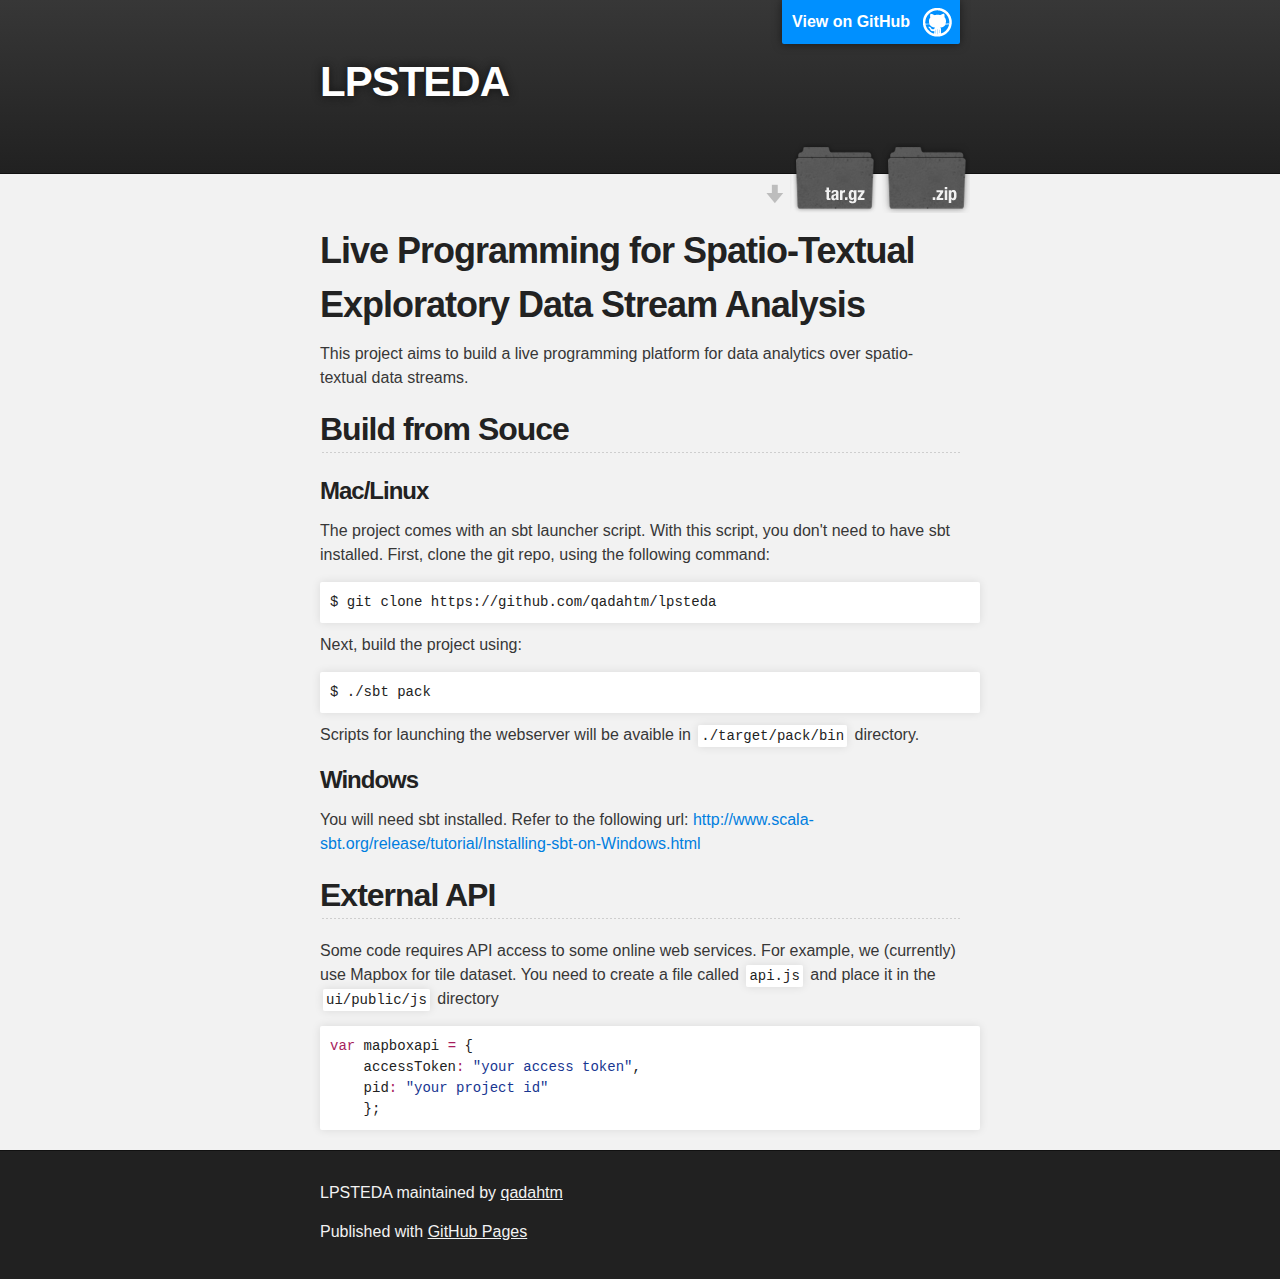
<file: index.html>
<!DOCTYPE html>
<html>

  <head>
    <meta charset='utf-8'>
    <meta http-equiv="X-UA-Compatible" content="chrome=1">
    <meta name="description" content="LPSTEDA : ">

    <link rel="stylesheet" type="text/css" media="screen" href="stylesheets/stylesheet.css">

    <title>LPSTEDA</title>
  </head>

  <body>

    <!-- HEADER -->
    <div id="header_wrap" class="outer">
        <header class="inner">
          <a id="forkme_banner" href="https://github.com/qadahtm/lpsteda">View on GitHub</a>

          <h1 id="project_title">LPSTEDA</h1>
          <h2 id="project_tagline"></h2>

            <section id="downloads">
              <a class="zip_download_link" href="https://github.com/qadahtm/lpsteda/zipball/master">Download this project as a .zip file</a>
              <a class="tar_download_link" href="https://github.com/qadahtm/lpsteda/tarball/master">Download this project as a tar.gz file</a>
            </section>
        </header>
    </div>

    <!-- MAIN CONTENT -->
    <div id="main_content_wrap" class="outer">
      <section id="main_content" class="inner">
        <h1>
<a id="live-programming-for-spatio-textual-exploratory-data-stream-analysis" class="anchor" href="#live-programming-for-spatio-textual-exploratory-data-stream-analysis" aria-hidden="true"><span aria-hidden="true" class="octicon octicon-link"></span></a>Live Programming for Spatio-Textual Exploratory Data Stream Analysis</h1>

<p>This project aims to build a live programming platform for data analytics over spatio-textual data streams.  </p>

<h2>
<a id="build-from-souce" class="anchor" href="#build-from-souce" aria-hidden="true"><span aria-hidden="true" class="octicon octicon-link"></span></a>Build from Souce</h2>

<h3>
<a id="maclinux" class="anchor" href="#maclinux" aria-hidden="true"><span aria-hidden="true" class="octicon octicon-link"></span></a>Mac/Linux</h3>

<p>The project comes with an sbt launcher script. With this script, you don't need to have sbt installed. First, clone the git repo, using the following command: </p>

<div class="highlight highlight-source-shell"><pre>$ git clone https://github.com/qadahtm/lpsteda</pre></div>

<p>Next, build the project using:</p>

<div class="highlight highlight-source-shell"><pre>$ ./sbt pack</pre></div>

<p>Scripts for launching the webserver will be avaible in <code>./target/pack/bin</code> directory.</p>

<h3>
<a id="windows" class="anchor" href="#windows" aria-hidden="true"><span aria-hidden="true" class="octicon octicon-link"></span></a>Windows</h3>

<p>You will need sbt installed. Refer to the following url: <a href="http://www.scala-sbt.org/release/tutorial/Installing-sbt-on-Windows.html">http://www.scala-sbt.org/release/tutorial/Installing-sbt-on-Windows.html</a></p>

<h2>
<a id="external-api" class="anchor" href="#external-api" aria-hidden="true"><span aria-hidden="true" class="octicon octicon-link"></span></a>External API</h2>

<p>Some code requires API access to some online web services. For example, we (currently) use  Mapbox for tile dataset. You need to create a file called <code>api.js</code> and place it in the <code>ui/public/js</code> directory</p>

<div class="highlight highlight-source-js"><pre><span class="pl-k">var</span> mapboxapi <span class="pl-k">=</span> {
    accessToken<span class="pl-k">:</span> <span class="pl-s"><span class="pl-pds">"</span>your access token<span class="pl-pds">"</span></span>,
    pid<span class="pl-k">:</span> <span class="pl-s"><span class="pl-pds">"</span>your project id<span class="pl-pds">"</span></span>
    };</pre></div>
      </section>
    </div>

    <!-- FOOTER  -->
    <div id="footer_wrap" class="outer">
      <footer class="inner">
        <p class="copyright">LPSTEDA maintained by <a href="https://github.com/qadahtm">qadahtm</a></p>
        <p>Published with <a href="https://pages.github.com">GitHub Pages</a></p>
      </footer>
    </div>

    

  </body>
</html>
</file>
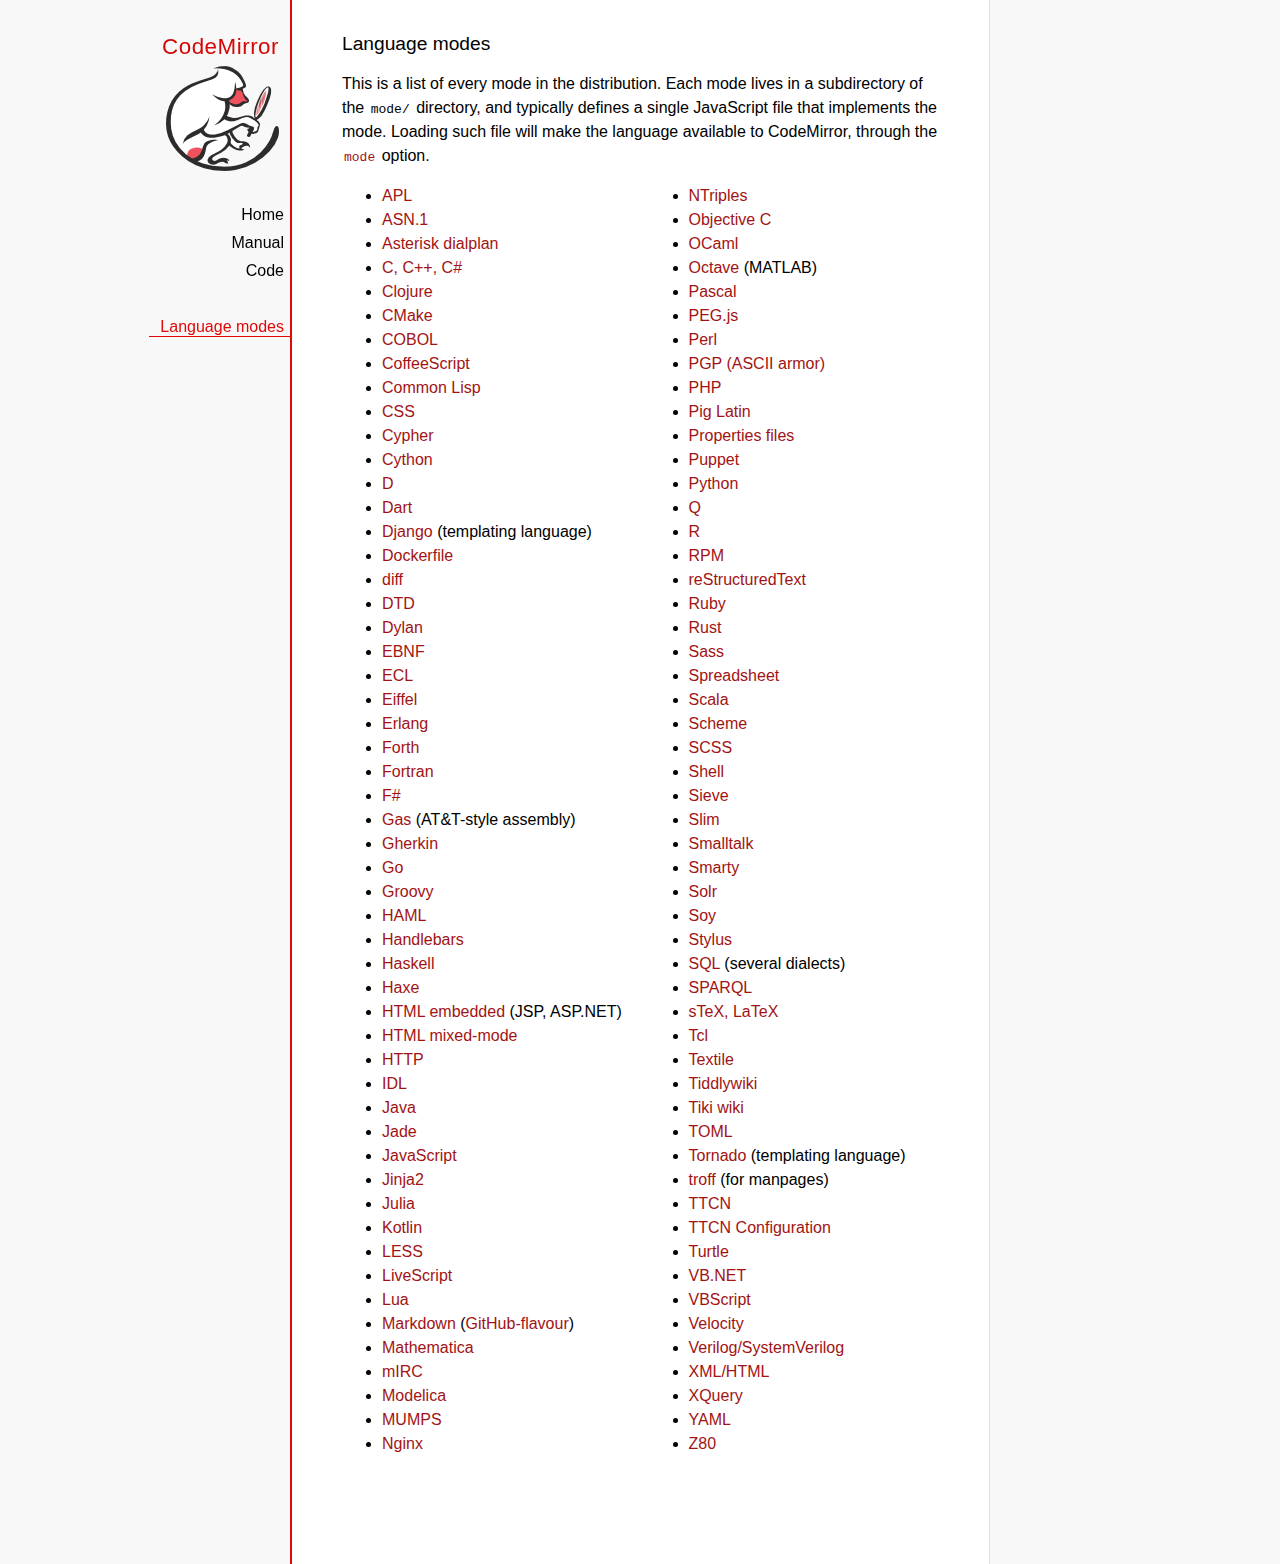
<file: ui/public/cm/mode/index.html>
<!doctype html>

<title>CodeMirror: Language Modes</title>
<meta charset="utf-8"/>
<link rel=stylesheet href="../doc/docs.css">

<div id=nav>
  <a href="http://codemirror.net"><h1>CodeMirror</h1><img id=logo src="../doc/logo.png"></a>

  <ul>
    <li><a href="../index.html">Home</a>
    <li><a href="../doc/manual.html">Manual</a>
    <li><a href="https://github.com/codemirror/codemirror">Code</a>
  </ul>
  <ul>
    <li><a class=active href="#">Language modes</a>
  </ul>
</div>

<article>

  <h2>Language modes</h2>

  <p>This is a list of every mode in the distribution. Each mode lives
in a subdirectory of the <code>mode/</code> directory, and typically
defines a single JavaScript file that implements the mode. Loading
such file will make the language available to CodeMirror, through
the <a href="../doc/manual.html#option_mode"><code>mode</code></a>
option.</p>

  <div style="-webkit-columns: 100px 2; -moz-columns: 100px 2; columns: 100px 2;">
    <ul style="margin-top: 0">
      <li><a href="apl/index.html">APL</a></li>
      <li><a href="asn.1/index.html">ASN.1</a></li>
      <li><a href="asterisk/index.html">Asterisk dialplan</a></li>
      <li><a href="clike/index.html">C, C++, C#</a></li>
      <li><a href="clojure/index.html">Clojure</a></li>
      <li><a href="cmake/index.html">CMake</a></li>
      <li><a href="cobol/index.html">COBOL</a></li>
      <li><a href="coffeescript/index.html">CoffeeScript</a></li>
      <li><a href="commonlisp/index.html">Common Lisp</a></li>
      <li><a href="css/index.html">CSS</a></li>
      <li><a href="cypher/index.html">Cypher</a></li>
      <li><a href="python/index.html">Cython</a></li>
      <li><a href="d/index.html">D</a></li>
      <li><a href="dart/index.html">Dart</a></li>
      <li><a href="django/index.html">Django</a> (templating language)</li>
      <li><a href="dockerfile/index.html">Dockerfile</a></li>
      <li><a href="diff/index.html">diff</a></li>
      <li><a href="dtd/index.html">DTD</a></li>
      <li><a href="dylan/index.html">Dylan</a></li>
      <li><a href="ebnf/index.html">EBNF</a></li>
      <li><a href="ecl/index.html">ECL</a></li>
      <li><a href="eiffel/index.html">Eiffel</a></li>
      <li><a href="erlang/index.html">Erlang</a></li>
      <li><a href="forth/index.html">Forth</a></li>
      <li><a href="fortran/index.html">Fortran</a></li>
      <li><a href="mllike/index.html">F#</a></li>
      <li><a href="gas/index.html">Gas</a> (AT&amp;T-style assembly)</li>
      <li><a href="gherkin/index.html">Gherkin</a></li>
      <li><a href="go/index.html">Go</a></li>
      <li><a href="groovy/index.html">Groovy</a></li>
      <li><a href="haml/index.html">HAML</a></li>
      <li><a href="handlebars/index.html">Handlebars</a></li>
      <li><a href="haskell/index.html">Haskell</a></li>
      <li><a href="haxe/index.html">Haxe</a></li>
      <li><a href="htmlembedded/index.html">HTML embedded</a> (JSP, ASP.NET)</li>
      <li><a href="htmlmixed/index.html">HTML mixed-mode</a></li>
      <li><a href="http/index.html">HTTP</a></li>
      <li><a href="idl/index.html">IDL</a></li>
      <li><a href="clike/index.html">Java</a></li>
      <li><a href="jade/index.html">Jade</a></li>
      <li><a href="javascript/index.html">JavaScript</a></li>
      <li><a href="jinja2/index.html">Jinja2</a></li>
      <li><a href="julia/index.html">Julia</a></li>
      <li><a href="kotlin/index.html">Kotlin</a></li>
      <li><a href="css/less.html">LESS</a></li>
      <li><a href="livescript/index.html">LiveScript</a></li>
      <li><a href="lua/index.html">Lua</a></li>
      <li><a href="markdown/index.html">Markdown</a> (<a href="gfm/index.html">GitHub-flavour</a>)</li>
      <li><a href="mathematica/index.html">Mathematica</a></li>
      <li><a href="mirc/index.html">mIRC</a></li>
      <li><a href="modelica/index.html">Modelica</a></li>
      <li><a href="mumps/index.html">MUMPS</a></li>
      <li><a href="nginx/index.html">Nginx</a></li>
      <li><a href="ntriples/index.html">NTriples</a></li>
      <li><a href="clike/index.html">Objective C</a></li>
      <li><a href="mllike/index.html">OCaml</a></li>
      <li><a href="octave/index.html">Octave</a> (MATLAB)</li>
      <li><a href="pascal/index.html">Pascal</a></li>
      <li><a href="pegjs/index.html">PEG.js</a></li>
      <li><a href="perl/index.html">Perl</a></li>
      <li><a href="asciiarmor/index.html">PGP (ASCII armor)</a></li>
      <li><a href="php/index.html">PHP</a></li>
      <li><a href="pig/index.html">Pig Latin</a></li>
      <li><a href="properties/index.html">Properties files</a></li>
      <li><a href="puppet/index.html">Puppet</a></li>
      <li><a href="python/index.html">Python</a></li>
      <li><a href="q/index.html">Q</a></li>
      <li><a href="r/index.html">R</a></li>
      <li><a href="rpm/index.html">RPM</a></li>
      <li><a href="rst/index.html">reStructuredText</a></li>
      <li><a href="ruby/index.html">Ruby</a></li>
      <li><a href="rust/index.html">Rust</a></li>
      <li><a href="sass/index.html">Sass</a></li>
      <li><a href="spreadsheet/index.html">Spreadsheet</a></li>
      <li><a href="clike/scala.html">Scala</a></li>
      <li><a href="scheme/index.html">Scheme</a></li>
      <li><a href="css/scss.html">SCSS</a></li>
      <li><a href="shell/index.html">Shell</a></li>
      <li><a href="sieve/index.html">Sieve</a></li>
      <li><a href="slim/index.html">Slim</a></li>
      <li><a href="smalltalk/index.html">Smalltalk</a></li>
      <li><a href="smarty/index.html">Smarty</a></li>
      <li><a href="solr/index.html">Solr</a></li>
      <li><a href="soy/index.html">Soy</a></li>
      <li><a href="stylus/index.html">Stylus</a></li>
      <li><a href="sql/index.html">SQL</a> (several dialects)</li>
      <li><a href="sparql/index.html">SPARQL</a></li>
      <li><a href="stex/index.html">sTeX, LaTeX</a></li>
      <li><a href="tcl/index.html">Tcl</a></li>
      <li><a href="textile/index.html">Textile</a></li>
      <li><a href="tiddlywiki/index.html">Tiddlywiki</a></li>
      <li><a href="tiki/index.html">Tiki wiki</a></li>
      <li><a href="toml/index.html">TOML</a></li>
      <li><a href="tornado/index.html">Tornado</a> (templating language)</li>
      <li><a href="troff/index.html">troff</a> (for manpages)</li>
      <li><a href="ttcn/index.html">TTCN</a></li>
      <li><a href="ttcn-cfg/index.html">TTCN Configuration</a></li>
      <li><a href="turtle/index.html">Turtle</a></li>
      <li><a href="vb/index.html">VB.NET</a></li>
      <li><a href="vbscript/index.html">VBScript</a></li>
      <li><a href="velocity/index.html">Velocity</a></li>
      <li><a href="verilog/index.html">Verilog/SystemVerilog</a></li>
      <li><a href="xml/index.html">XML/HTML</a></li>
      <li><a href="xquery/index.html">XQuery</a></li>
      <li><a href="yaml/index.html">YAML</a></li>
      <li><a href="z80/index.html">Z80</a></li>
    </ul>
  </div>

</article>
</file>
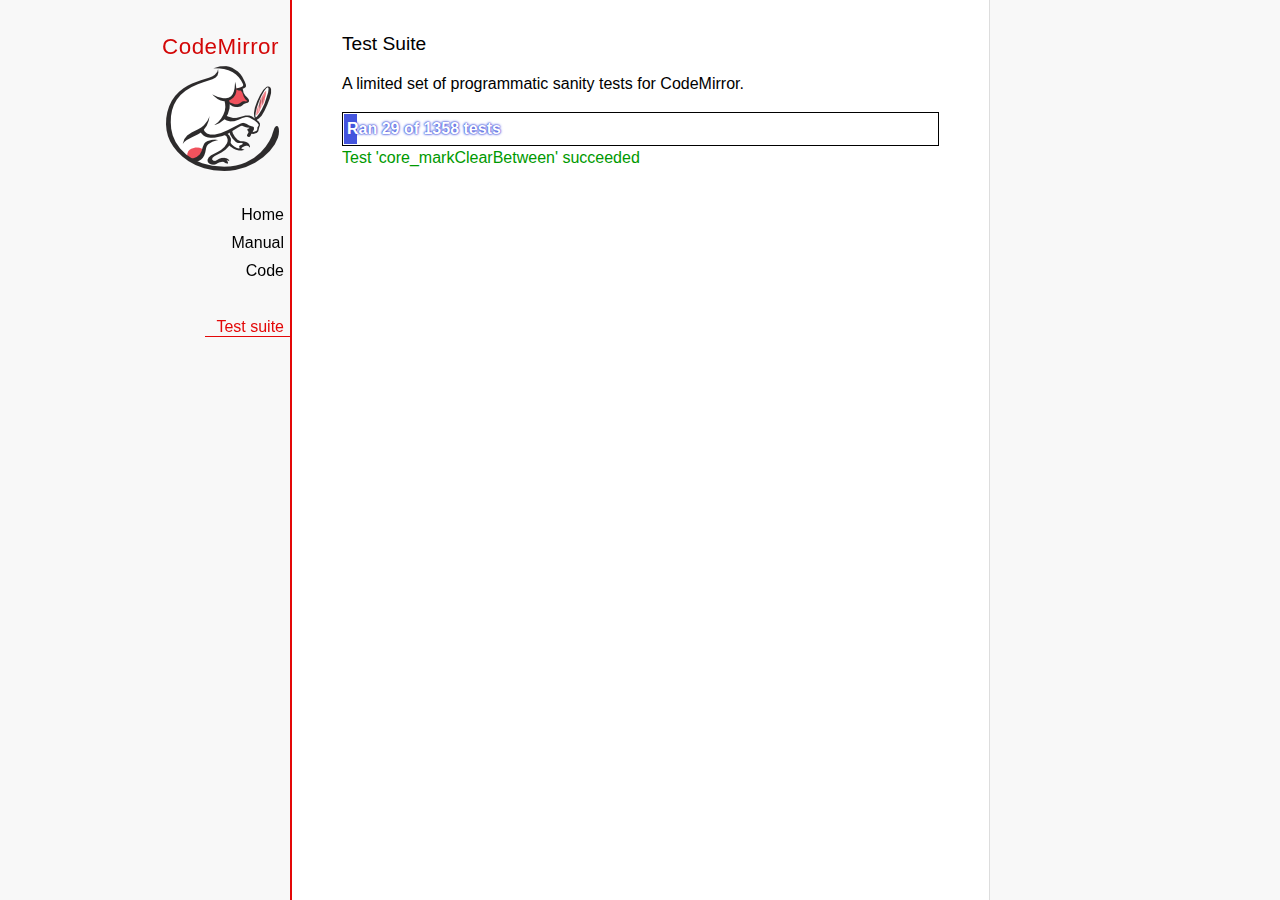
<file: ui/public/cm/test/index.html>
<!doctype html>

<meta charset="utf-8"/>
<title>CodeMirror: Test Suite</title>
<link rel=stylesheet href="../doc/docs.css">

<link rel="stylesheet" href="../lib/codemirror.css">
<link rel="stylesheet" href="mode_test.css">
<script src="../doc/activebookmark.js"></script>
<script src="../lib/codemirror.js"></script>
<script src="../addon/mode/overlay.js"></script>
<script src="../addon/mode/multiplex.js"></script>
<script src="../addon/search/searchcursor.js"></script>
<script src="../addon/dialog/dialog.js"></script>
<script src="../addon/edit/matchbrackets.js"></script>
<script src="../addon/hint/sql-hint.js"></script>
<script src="../addon/comment/comment.js"></script>
<script src="../mode/css/css.js"></script>
<script src="../mode/clike/clike.js"></script>
<!-- clike must be after css or vim and sublime tests will fail -->
<script src="../mode/gfm/gfm.js"></script>
<script src="../mode/haml/haml.js"></script>
<script src="../mode/htmlmixed/htmlmixed.js"></script>
<script src="../mode/javascript/javascript.js"></script>
<script src="../mode/markdown/markdown.js"></script>
<script src="../mode/php/php.js"></script>
<script src="../mode/ruby/ruby.js"></script>
<script src="../mode/shell/shell.js"></script>
<script src="../mode/slim/slim.js"></script>
<script src="../mode/sql/sql.js"></script>
<script src="../mode/stex/stex.js"></script>
<script src="../mode/textile/textile.js"></script>
<script src="../mode/verilog/verilog.js"></script>
<script src="../mode/xml/xml.js"></script>
<script src="../mode/xquery/xquery.js"></script>
<script src="../keymap/emacs.js"></script>
<script src="../keymap/sublime.js"></script>
<script src="../keymap/vim.js"></script>

<style type="text/css">
  .ok {color: #090;}
  .fail {color: #e00;}
  .error {color: #c90;}
  .done {font-weight: bold;}
  #progress {
  background: #45d;
  color: white;
  text-shadow: 0 0 1px #45d, 0 0 2px #45d, 0 0 3px #45d;
  font-weight: bold;
  white-space: pre;
  }
  #testground {
  visibility: hidden;
  }
  #testground.offscreen {
  visibility: visible;
  position: absolute;
  left: -10000px;
  top: -10000px;
  }
  .CodeMirror { border: 1px solid black; }
</style>

<div id=nav>
  <a href="http://codemirror.net"><h1>CodeMirror</h1><img id=logo src="../doc/logo.png"></a>

  <ul>
    <li><a href="../index.html">Home</a>
    <li><a href="../doc/manual.html">Manual</a>
    <li><a href="https://github.com/codemirror/codemirror">Code</a>
  </ul>
  <ul>
    <li><a class=active href="#">Test suite</a>
  </ul>
</div>

<article>
  <h2>Test Suite</h2>

    <p>A limited set of programmatic sanity tests for CodeMirror.</p>

    <div style="border: 1px solid black; padding: 1px; max-width: 700px;">
      <div style="width: 0px;" id=progress><div style="padding: 3px;">Ran <span id="progress_ran">0</span><span id="progress_total"> of 0</span> tests</div></div>
    </div>
    <p id=status>Please enable JavaScript...</p>
    <div id=output></div>

    <div id=testground></div>

    <script src="driver.js"></script>
    <script src="test.js"></script>
    <script src="doc_test.js"></script>
    <script src="multi_test.js"></script>
    <script src="scroll_test.js"></script>
    <script src="comment_test.js"></script>
    <script src="search_test.js"></script>
    <script src="mode_test.js"></script>

    <script src="../mode/clike/test.js"></script>
    <script src="../mode/css/test.js"></script>
    <script src="../mode/css/scss_test.js"></script>
    <script src="../mode/css/less_test.js"></script>
    <script src="../mode/gfm/test.js"></script>
    <script src="../mode/haml/test.js"></script>
    <script src="../mode/javascript/test.js"></script>
    <script src="../mode/markdown/test.js"></script>
    <script src="../mode/php/test.js"></script>
    <script src="../mode/ruby/test.js"></script>
    <script src="../mode/shell/test.js"></script>
    <script src="../mode/slim/test.js"></script>
    <script src="../mode/stex/test.js"></script>
    <script src="../mode/textile/test.js"></script>
    <script src="../mode/verilog/test.js"></script>
    <script src="../mode/xml/test.js"></script>
    <script src="../mode/xquery/test.js"></script>
    <script src="../addon/mode/multiplex_test.js"></script>
    <script src="emacs_test.js"></script>
    <script src="sql-hint-test.js"></script>
    <script src="sublime_test.js"></script>
    <script src="vim_test.js"></script>
    <script>
      window.onload = runHarness;
      CodeMirror.on(window, 'hashchange', runHarness);

      function esc(str) {
        return str.replace(/[<&]/, function(ch) { return ch == "<" ? "&lt;" : "&amp;"; });
      }

      var output = document.getElementById("output"),
          progress = document.getElementById("progress"),
          progressRan = document.getElementById("progress_ran").childNodes[0],
          progressTotal = document.getElementById("progress_total").childNodes[0];
      var count = 0,
          failed = 0,
          skipped = 0,
          bad = "",
          running = false, // Flag that states tests are running
          quit = false, // Flag to quit tests ASAP
          verbose = false; // Adds message for *every* test to output

      function runHarness(){
        if (running) {
          quit = true;
          setStatus("Restarting tests...", '', true);
          setTimeout(function(){runHarness();}, 500);
          return;
        }
        filters = [];
        verbose = false;
        if (window.location.hash.substr(1)){
          var strings = window.location.hash.substr(1).split(",");
          while (strings.length) {
            var s = strings.shift();
            if (s === "verbose")
              verbose = true;
            else
              filters.push(parseTestFilter(decodeURIComponent(s)));
          }
        }
        quit = false;
        running = true;
        setStatus("Loading tests...");
        count = 0;
        failed = 0;
        skipped = 0;
        bad = "";
        totalTests = countTests();
        progressTotal.nodeValue = " of " + totalTests;
        progressRan.nodeValue = count;
        output.innerHTML = '';
        document.getElementById("testground").innerHTML = "<form>" +
          "<textarea id=\"code\" name=\"code\"></textarea>" +
          "<input type=submit value=ok name=submit>" +
          "</form>";
        runTests(displayTest);
      }

      function setStatus(message, className, force){
        if (quit && !force) return;
        if (!message) throw("must provide message");
        var status = document.getElementById("status").childNodes[0];
        status.nodeValue = message;
        status.parentNode.className = className;
      }
      function addOutput(name, className, code){
        var newOutput = document.createElement("dl");
        var newTitle = document.createElement("dt");
        newTitle.className = className;
        newTitle.appendChild(document.createTextNode(name));
        newOutput.appendChild(newTitle);
        var newMessage = document.createElement("dd");
        newMessage.innerHTML = code;
        newOutput.appendChild(newTitle);
        newOutput.appendChild(newMessage);
        output.appendChild(newOutput);
      }
      function displayTest(type, name, customMessage) {
        var message = "???";
        if (type != "done" && type != "skipped") ++count;
        progress.style.width = (count * (progress.parentNode.clientWidth - 2) / totalTests) + "px";
        progressRan.nodeValue = count;
        if (type == "ok") {
          message = "Test '" + name + "' succeeded";
          if (!verbose) customMessage = false;
        } else if (type == "skipped") {
          message = "Test '" + name + "' skipped";
          ++skipped;
          if (!verbose) customMessage = false;
        } else if (type == "expected") {
          message = "Test '" + name + "' failed as expected";
          if (!verbose) customMessage = false;
        } else if (type == "error" || type == "fail") {
          ++failed;
          message = "Test '" + name + "' failed";
        } else if (type == "done") {
          if (failed) {
            type += " fail";
            message = failed + " failure" + (failed > 1 ? "s" : "");
          } else if (count < totalTests) {
            failed = totalTests - count;
            type += " fail";
            message = failed + " failure" + (failed > 1 ? "s" : "");
          } else {
            type += " ok";
            message = "All passed";
            if (skipped) {
              message += " (" + skipped + " skipped)";
            }
          }
          progressTotal.nodeValue = '';
          customMessage = true; // Hack to avoid adding to output
        }
        if (verbose && !customMessage)  customMessage = message;
        setStatus(message, type);
        if (customMessage && customMessage.length > 0) {
          addOutput(name, type, customMessage);
        }
      }
    </script>

</article>
</file>
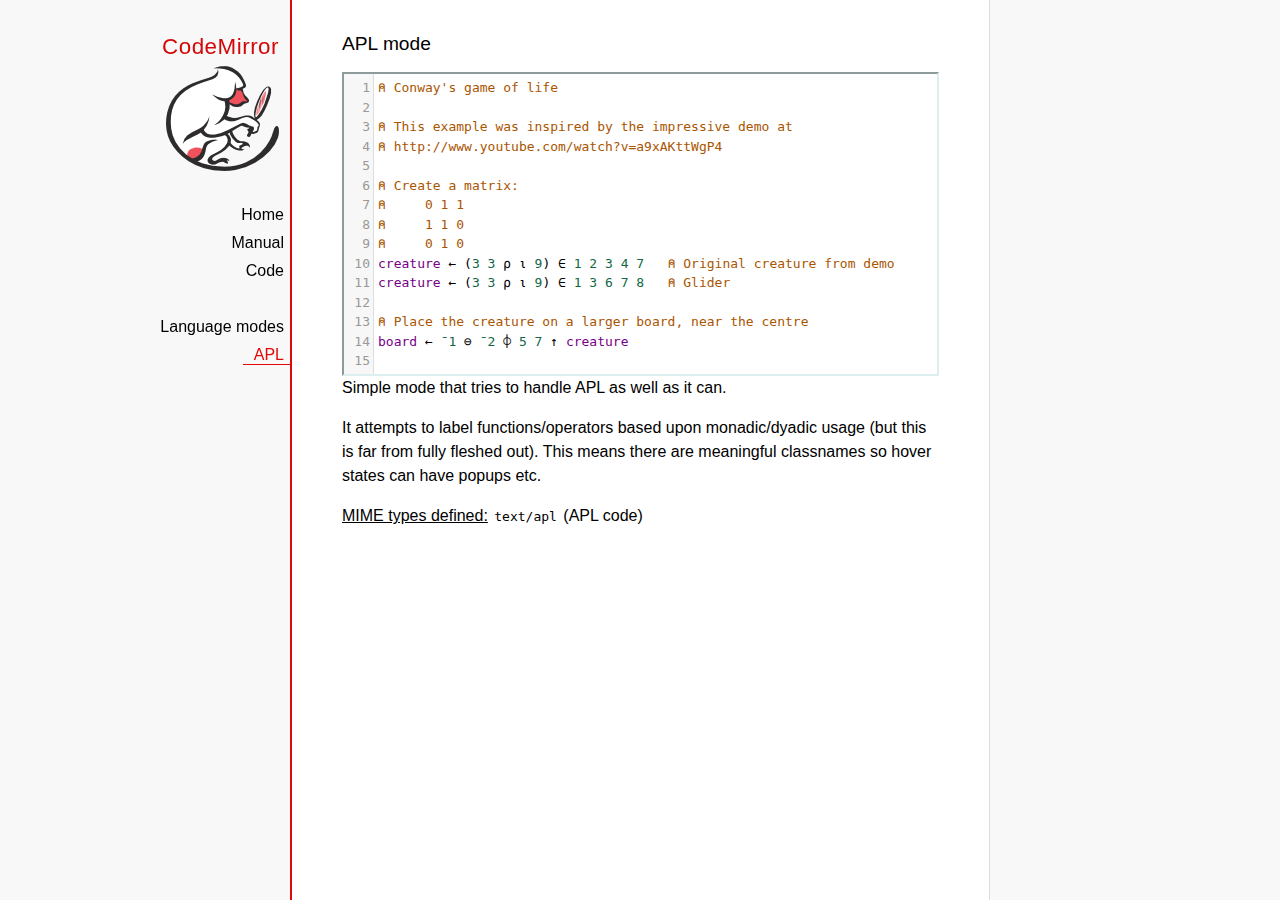
<file: ui/public/cm/mode/apl/index.html>
<!doctype html>

<title>CodeMirror: APL mode</title>
<meta charset="utf-8"/>
<link rel=stylesheet href="../../doc/docs.css">

<link rel="stylesheet" href="../../lib/codemirror.css">
<script src="../../lib/codemirror.js"></script>
<script src="../../addon/edit/matchbrackets.js"></script>
<script src="./apl.js"></script>
<style>
	.CodeMirror { border: 2px inset #dee; }
    </style>
<div id=nav>
  <a href="http://codemirror.net"><h1>CodeMirror</h1><img id=logo src="../../doc/logo.png"></a>

  <ul>
    <li><a href="../../index.html">Home</a>
    <li><a href="../../doc/manual.html">Manual</a>
    <li><a href="https://github.com/codemirror/codemirror">Code</a>
  </ul>
  <ul>
    <li><a href="../index.html">Language modes</a>
    <li><a class=active href="#">APL</a>
  </ul>
</div>

<article>
<h2>APL mode</h2>
<form><textarea id="code" name="code">
⍝ Conway's game of life

⍝ This example was inspired by the impressive demo at
⍝ http://www.youtube.com/watch?v=a9xAKttWgP4

⍝ Create a matrix:
⍝     0 1 1
⍝     1 1 0
⍝     0 1 0
creature ← (3 3 ⍴ ⍳ 9) ∈ 1 2 3 4 7   ⍝ Original creature from demo
creature ← (3 3 ⍴ ⍳ 9) ∈ 1 3 6 7 8   ⍝ Glider

⍝ Place the creature on a larger board, near the centre
board ← ¯1 ⊖ ¯2 ⌽ 5 7 ↑ creature

⍝ A function to move from one generation to the next
life ← {∨/ 1 ⍵ ∧ 3 4 = ⊂+/ +⌿ 1 0 ¯1 ∘.⊖ 1 0 ¯1 ⌽¨ ⊂⍵}

⍝ Compute n-th generation and format it as a
⍝ character matrix
gen ← {' #'[(life ⍣ ⍵) board]}

⍝ Show first three generations
(gen 1) (gen 2) (gen 3)
</textarea></form>

    <script>
      var editor = CodeMirror.fromTextArea(document.getElementById("code"), {
        lineNumbers: true,
        matchBrackets: true,
        mode: "text/apl"
      });
    </script>

    <p>Simple mode that tries to handle APL as well as it can.</p>
    <p>It attempts to label functions/operators based upon
    monadic/dyadic usage (but this is far from fully fleshed out).
    This means there are meaningful classnames so hover states can
    have popups etc.</p>

    <p><strong>MIME types defined:</strong> <code>text/apl</code> (APL code)</p>
  </article>
</file>
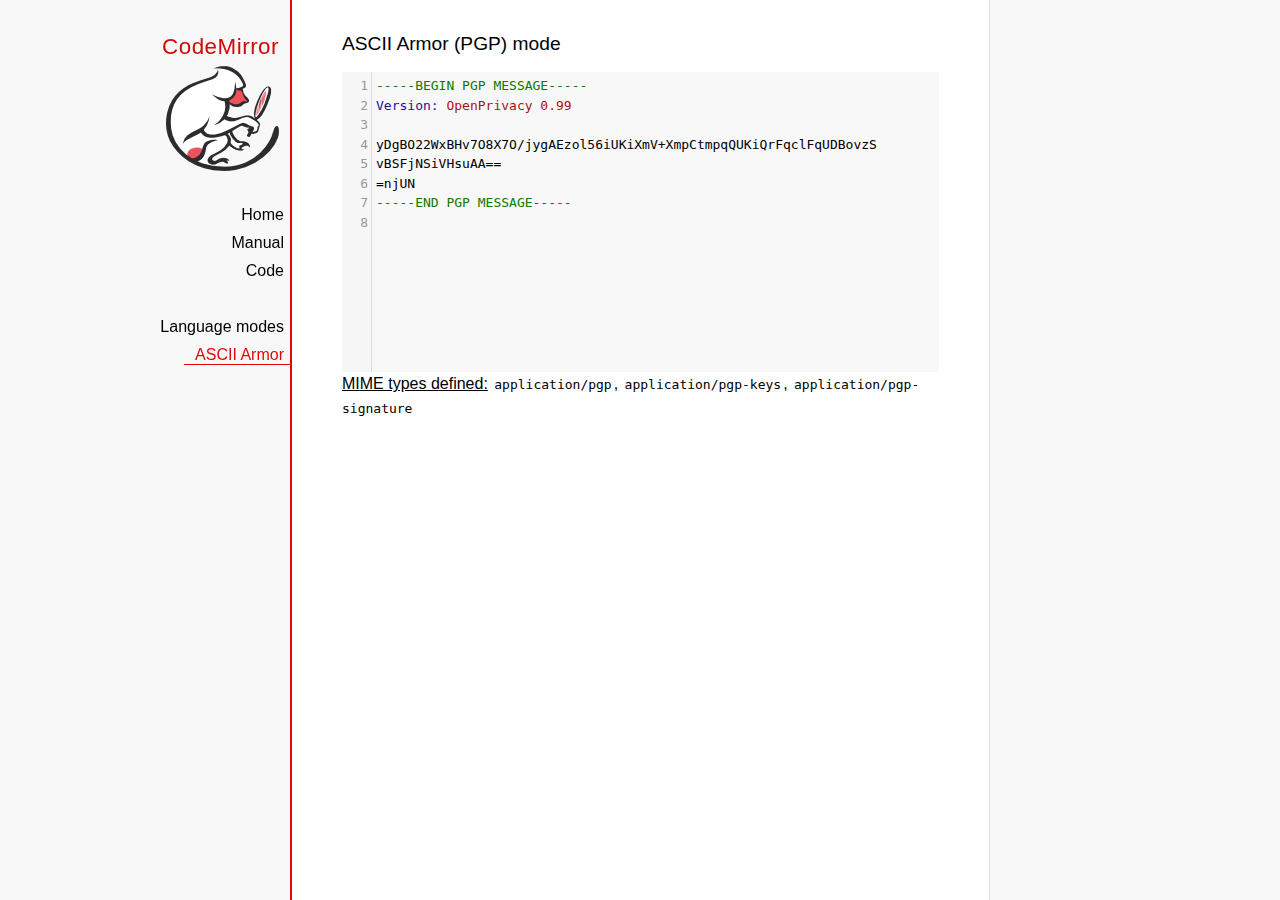
<file: ui/public/cm/mode/asciiarmor/index.html>
<!doctype html>

<title>CodeMirror: ASCII Armor (PGP) mode</title>
<meta charset="utf-8"/>
<link rel=stylesheet href="../../doc/docs.css">

<link rel="stylesheet" href="../../lib/codemirror.css">
<script src="../../lib/codemirror.js"></script>
<script src="asciiarmor.js"></script>
<style>.CodeMirror {background: #f8f8f8;}</style>
<div id=nav>
  <a href="http://codemirror.net"><h1>CodeMirror</h1><img id=logo src="../../doc/logo.png"></a>

  <ul>
    <li><a href="../../index.html">Home</a>
    <li><a href="../../doc/manual.html">Manual</a>
    <li><a href="https://github.com/codemirror/codemirror">Code</a>
  </ul>
  <ul>
    <li><a href="../index.html">Language modes</a>
    <li><a class=active href="#">ASCII Armor</a>
  </ul>
</div>

<article>
<h2>ASCII Armor (PGP) mode</h2>
<form><textarea id="code" name="code">
-----BEGIN PGP MESSAGE-----
Version: OpenPrivacy 0.99

yDgBO22WxBHv7O8X7O/jygAEzol56iUKiXmV+XmpCtmpqQUKiQrFqclFqUDBovzS
vBSFjNSiVHsuAA==
=njUN
-----END PGP MESSAGE-----
</textarea></form>

<script>
var editor = CodeMirror.fromTextArea(document.getElementById("code"), {
  lineNumbers: true
});
</script>

<p><strong>MIME types
defined:</strong> <code>application/pgp</code>, <code>application/pgp-keys</code>, <code>application/pgp-signature</code></p>

</article>
</file>
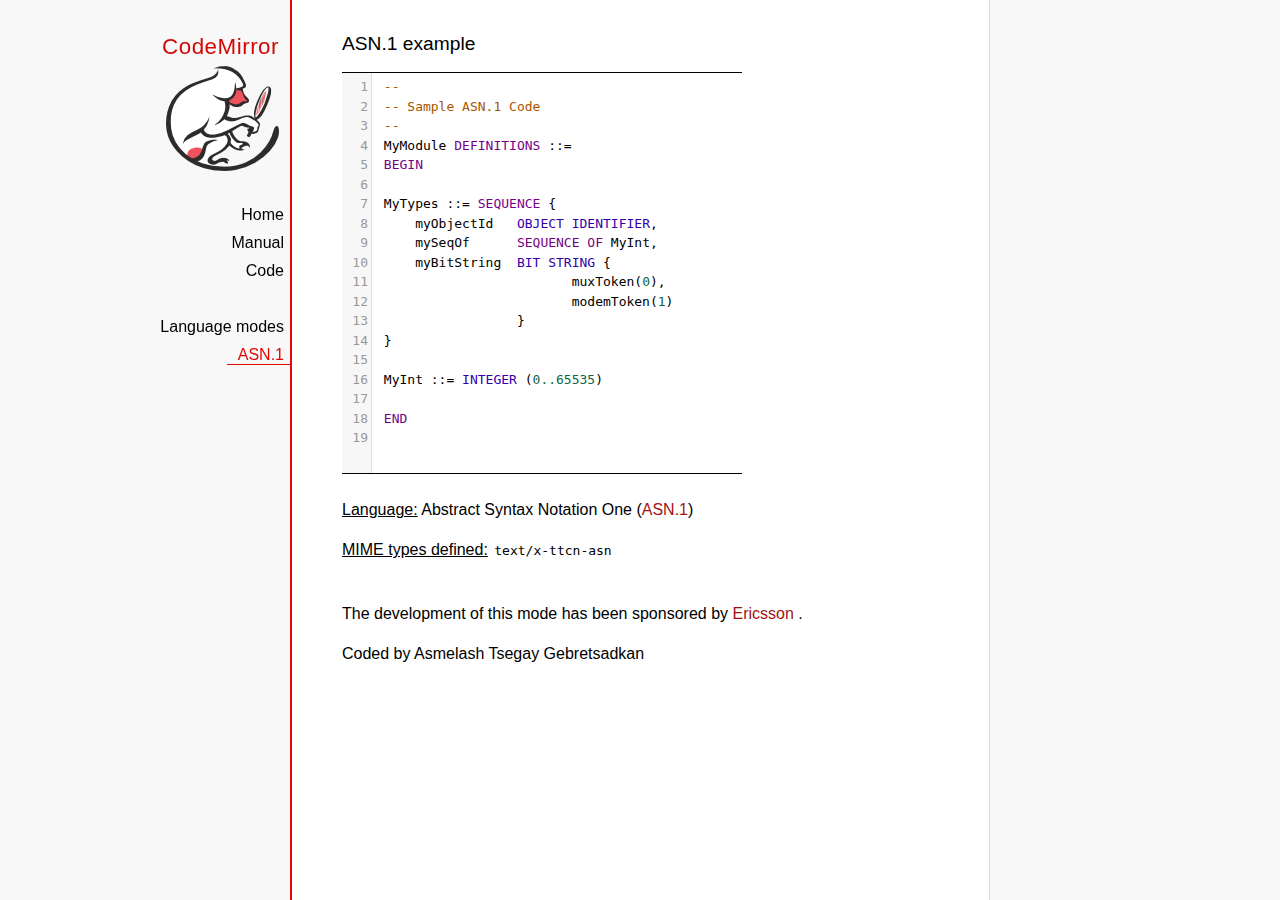
<file: ui/public/cm/mode/asn.1/index.html>
<!doctype html>

<title>CodeMirror: ASN.1 mode</title>
<meta charset="utf-8"/>
<link rel=stylesheet href="../../doc/docs.css">

<link rel="stylesheet" href="../../lib/codemirror.css">
<script src="../../lib/codemirror.js"></script>
<script src="asn.1.js"></script>
<style type="text/css">
    .CodeMirror {
        border-top: 1px solid black;
        border-bottom: 1px solid black;
    }
</style>
<div id=nav>
    <a href="http://codemirror.net"><h1>CodeMirror</h1>
        <img id=logo src="../../doc/logo.png">
    </a>

    <ul>
        <li><a href="../../index.html">Home</a>
        <li><a href="../../doc/manual.html">Manual</a>
        <li><a href="https://github.com/codemirror/codemirror">Code</a>
    </ul>
    <ul>
        <li><a href="../index.html">Language modes</a>
        <li><a class=active href="http://en.wikipedia.org/wiki/Abstract_Syntax_Notation_One">ASN.1</a>
    </ul>
</div>
<article>
    <h2>ASN.1 example</h2>
    <div>
        <textarea id="ttcn-asn-code">
 --
 -- Sample ASN.1 Code
 --
 MyModule DEFINITIONS ::=
 BEGIN

 MyTypes ::= SEQUENCE {
     myObjectId   OBJECT IDENTIFIER,
     mySeqOf      SEQUENCE OF MyInt,
     myBitString  BIT STRING {
                         muxToken(0),
                         modemToken(1)
                  }
 }

 MyInt ::= INTEGER (0..65535)

 END
        </textarea>
    </div>

    <script>
        var ttcnEditor = CodeMirror.fromTextArea(document.getElementById("ttcn-asn-code"), {
            lineNumbers: true,
            matchBrackets: true,
            mode: "text/x-ttcn-asn"
        });
        ttcnEditor.setSize(400, 400);
        var mac = CodeMirror.keyMap.default == CodeMirror.keyMap.macDefault;
        CodeMirror.keyMap.default[(mac ? "Cmd" : "Ctrl") + "-Space"] = "autocomplete";
    </script>
    <br/>
    <p><strong>Language:</strong> Abstract Syntax Notation One
        (<a href="http://www.itu.int/en/ITU-T/asn1/Pages/introduction.aspx">ASN.1</a>)
    </p>
    <p><strong>MIME types defined:</strong> <code>text/x-ttcn-asn</code></p>

    <br/>
    <p>The development of this mode has been sponsored by <a href="http://www.ericsson.com/">Ericsson
    </a>.</p>
    <p>Coded by Asmelash Tsegay Gebretsadkan </p>
    </article>
</article>
</file>
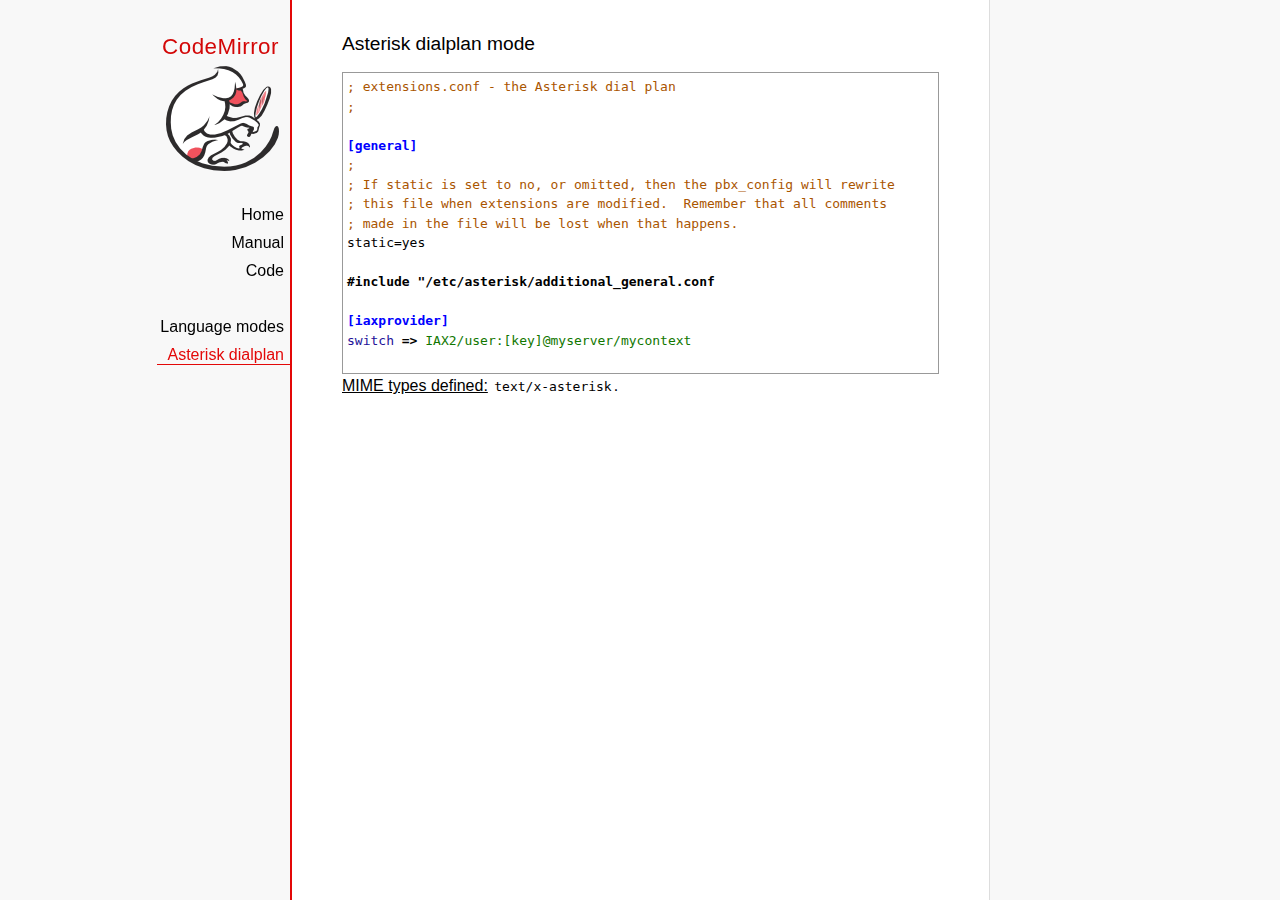
<file: ui/public/cm/mode/asterisk/index.html>
<!doctype html>

<title>CodeMirror: Asterisk dialplan mode</title>
<meta charset="utf-8"/>
<link rel=stylesheet href="../../doc/docs.css">

<link rel="stylesheet" href="../../lib/codemirror.css">
<script src="../../lib/codemirror.js"></script>
<script src="asterisk.js"></script>
<style>
      .CodeMirror {border: 1px solid #999;}
      .cm-s-default span.cm-arrow { color: red; }
    </style>
<div id=nav>
  <a href="http://codemirror.net"><h1>CodeMirror</h1><img id=logo src="../../doc/logo.png"></a>

  <ul>
    <li><a href="../../index.html">Home</a>
    <li><a href="../../doc/manual.html">Manual</a>
    <li><a href="https://github.com/codemirror/codemirror">Code</a>
  </ul>
  <ul>
    <li><a href="../index.html">Language modes</a>
    <li><a class=active href="#">Asterisk dialplan</a>
  </ul>
</div>

<article>
<h2>Asterisk dialplan mode</h2>
<form><textarea id="code" name="code">
; extensions.conf - the Asterisk dial plan
;

[general]
;
; If static is set to no, or omitted, then the pbx_config will rewrite
; this file when extensions are modified.  Remember that all comments
; made in the file will be lost when that happens.
static=yes

#include "/etc/asterisk/additional_general.conf

[iaxprovider]
switch => IAX2/user:[key]@myserver/mycontext

[dynamic]
#exec /usr/bin/dynamic-peers.pl

[trunkint]
;
; International long distance through trunk
;
exten => _9011.,1,Macro(dundi-e164,${EXTEN:4})
exten => _9011.,n,Dial(${GLOBAL(TRUNK)}/${FILTER(0-9,${EXTEN:${GLOBAL(TRUNKMSD)}})})

[local]
;
; Master context for local, toll-free, and iaxtel calls only
;
ignorepat => 9
include => default

[demo]
include => stdexten
;
; We start with what to do when a call first comes in.
;
exten => s,1,Wait(1)			; Wait a second, just for fun
same  => n,Answer			; Answer the line
same  => n,Set(TIMEOUT(digit)=5)	; Set Digit Timeout to 5 seconds
same  => n,Set(TIMEOUT(response)=10)	; Set Response Timeout to 10 seconds
same  => n(restart),BackGround(demo-congrats)	; Play a congratulatory message
same  => n(instruct),BackGround(demo-instruct)	; Play some instructions
same  => n,WaitExten			; Wait for an extension to be dialed.

exten => 2,1,BackGround(demo-moreinfo)	; Give some more information.
exten => 2,n,Goto(s,instruct)

exten => 3,1,Set(LANGUAGE()=fr)		; Set language to french
exten => 3,n,Goto(s,restart)		; Start with the congratulations

exten => 1000,1,Goto(default,s,1)
;
; We also create an example user, 1234, who is on the console and has
; voicemail, etc.
;
exten => 1234,1,Playback(transfer,skip)		; "Please hold while..."
					; (but skip if channel is not up)
exten => 1234,n,Gosub(${EXTEN},stdexten(${GLOBAL(CONSOLE)}))
exten => 1234,n,Goto(default,s,1)		; exited Voicemail

exten => 1235,1,Voicemail(1234,u)		; Right to voicemail

exten => 1236,1,Dial(Console/dsp)		; Ring forever
exten => 1236,n,Voicemail(1234,b)		; Unless busy

;
; # for when they're done with the demo
;
exten => #,1,Playback(demo-thanks)	; "Thanks for trying the demo"
exten => #,n,Hangup			; Hang them up.

;
; A timeout and "invalid extension rule"
;
exten => t,1,Goto(#,1)			; If they take too long, give up
exten => i,1,Playback(invalid)		; "That's not valid, try again"

;
; Create an extension, 500, for dialing the
; Asterisk demo.
;
exten => 500,1,Playback(demo-abouttotry); Let them know what's going on
exten => 500,n,Dial(IAX2/guest@pbx.digium.com/s@default)	; Call the Asterisk demo
exten => 500,n,Playback(demo-nogo)	; Couldn't connect to the demo site
exten => 500,n,Goto(s,6)		; Return to the start over message.

;
; Create an extension, 600, for evaluating echo latency.
;
exten => 600,1,Playback(demo-echotest)	; Let them know what's going on
exten => 600,n,Echo			; Do the echo test
exten => 600,n,Playback(demo-echodone)	; Let them know it's over
exten => 600,n,Goto(s,6)		; Start over

;
;	You can use the Macro Page to intercom a individual user
exten => 76245,1,Macro(page,SIP/Grandstream1)
; or if your peernames are the same as extensions
exten => _7XXX,1,Macro(page,SIP/${EXTEN})
;
;
; System Wide Page at extension 7999
;
exten => 7999,1,Set(TIMEOUT(absolute)=60)
exten => 7999,2,Page(Local/Grandstream1@page&Local/Xlite1@page&Local/1234@page/n,d)

; Give voicemail at extension 8500
;
exten => 8500,1,VoicemailMain
exten => 8500,n,Goto(s,6)

    </textarea></form>
    <script>
      var editor = CodeMirror.fromTextArea(document.getElementById("code"), {
        mode: "text/x-asterisk",
        matchBrackets: true,
        lineNumber: true
      });
    </script>

    <p><strong>MIME types defined:</strong> <code>text/x-asterisk</code>.</p>

  </article>
</file>
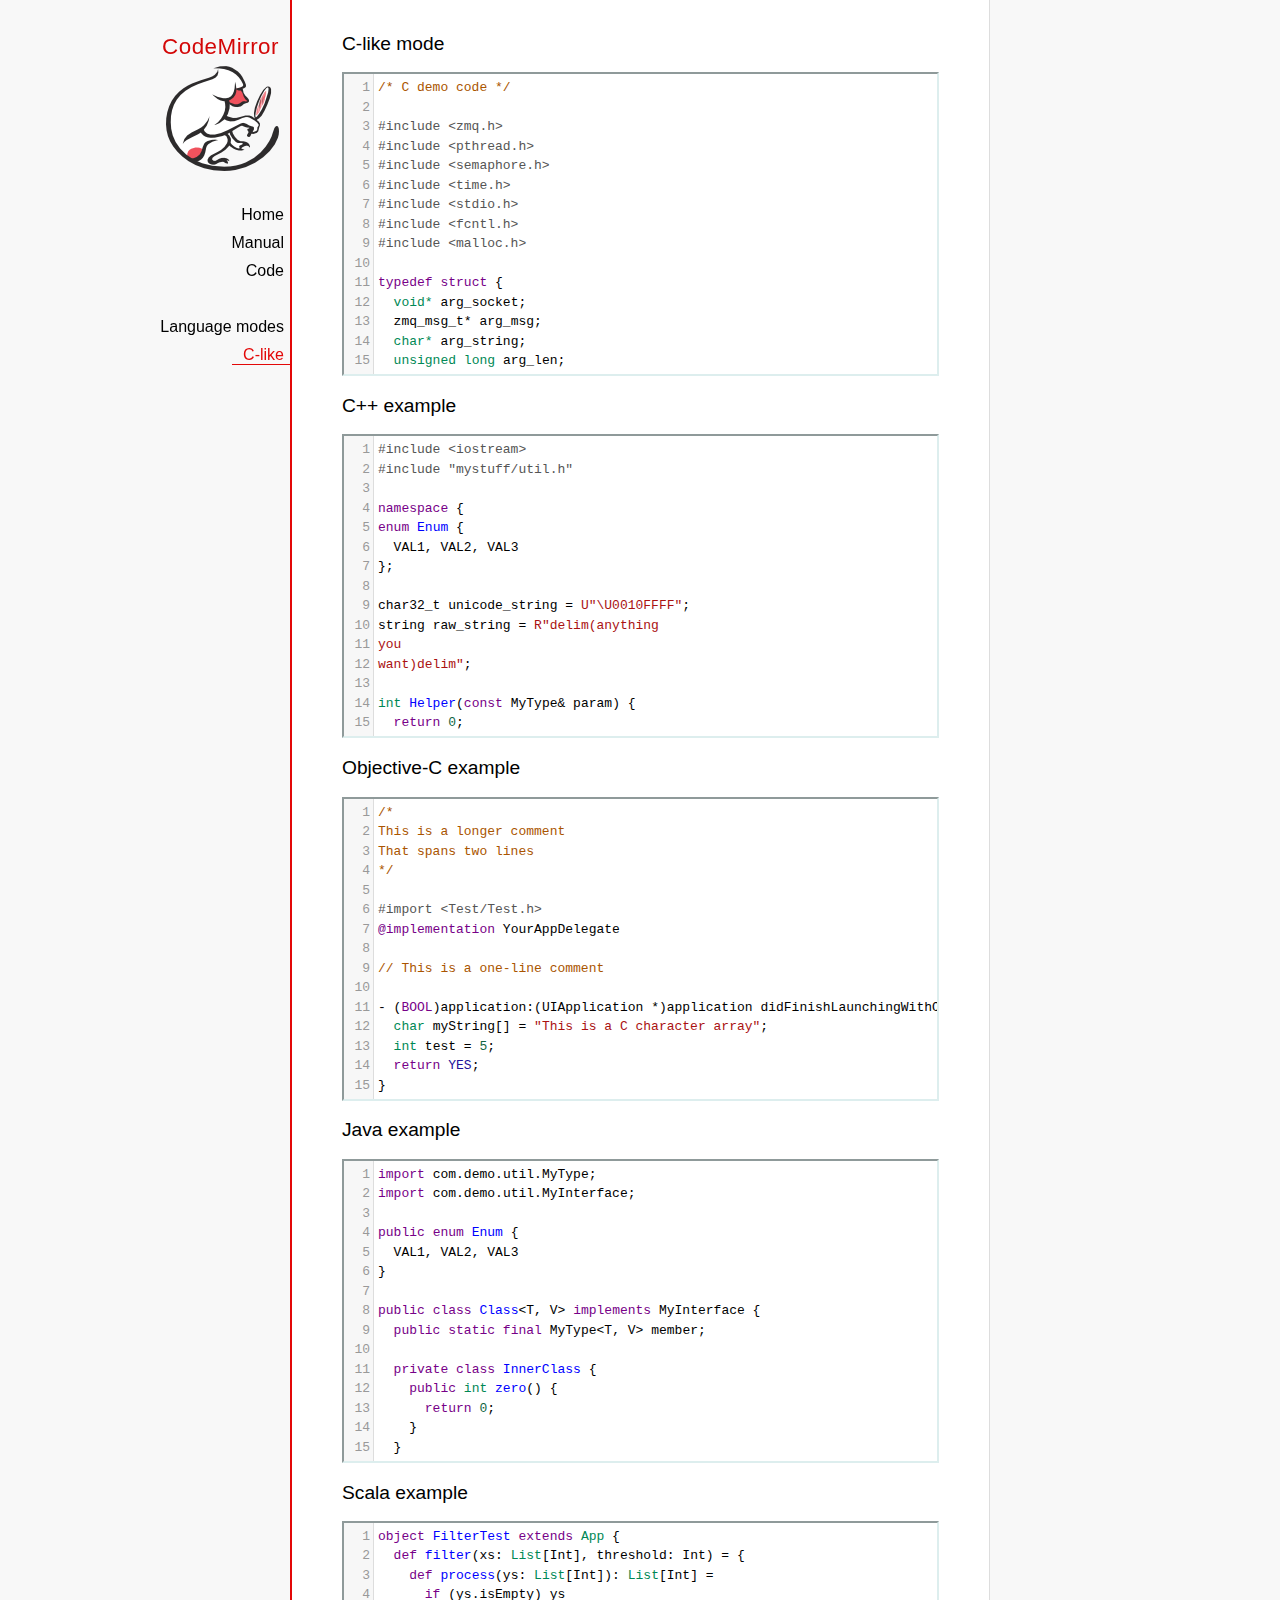
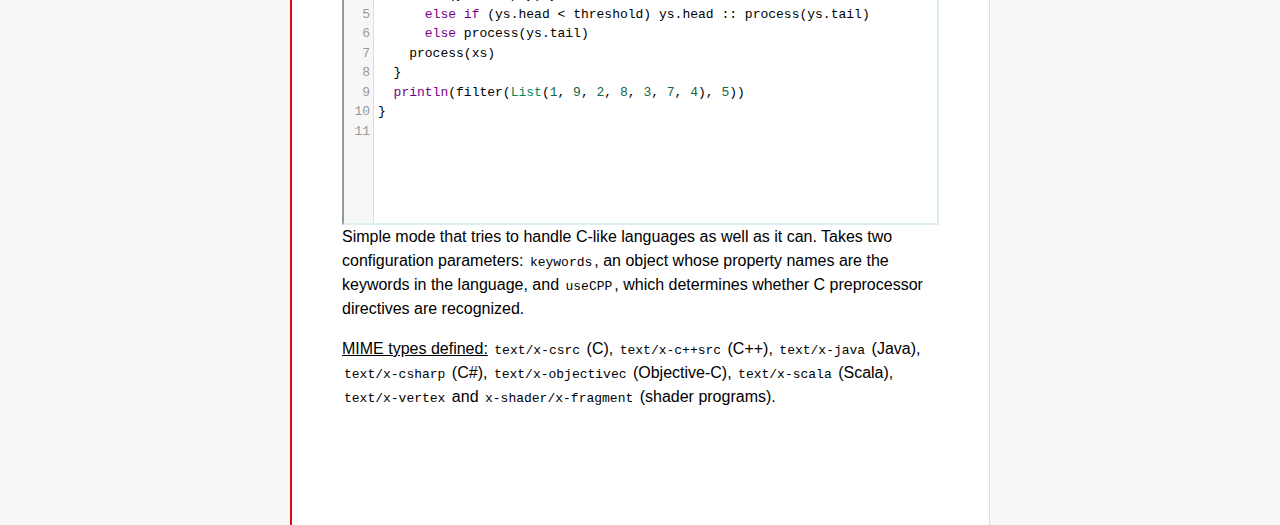
<file: ui/public/cm/mode/clike/index.html>
<!doctype html>

<title>CodeMirror: C-like mode</title>
<meta charset="utf-8"/>
<link rel=stylesheet href="../../doc/docs.css">

<link rel="stylesheet" href="../../lib/codemirror.css">
<script src="../../lib/codemirror.js"></script>
<script src="../../addon/edit/matchbrackets.js"></script>
<link rel="stylesheet" href="../../addon/hint/show-hint.css">
<script src="../../addon/hint/show-hint.js"></script>
<script src="clike.js"></script>
<style>.CodeMirror {border: 2px inset #dee;}</style>
<div id=nav>
  <a href="http://codemirror.net"><h1>CodeMirror</h1><img id=logo src="../../doc/logo.png"></a>

  <ul>
    <li><a href="../../index.html">Home</a>
    <li><a href="../../doc/manual.html">Manual</a>
    <li><a href="https://github.com/codemirror/codemirror">Code</a>
  </ul>
  <ul>
    <li><a href="../index.html">Language modes</a>
    <li><a class=active href="#">C-like</a>
  </ul>
</div>

<article>
<h2>C-like mode</h2>

<div><textarea id="c-code">
/* C demo code */

#include <zmq.h>
#include <pthread.h>
#include <semaphore.h>
#include <time.h>
#include <stdio.h>
#include <fcntl.h>
#include <malloc.h>

typedef struct {
  void* arg_socket;
  zmq_msg_t* arg_msg;
  char* arg_string;
  unsigned long arg_len;
  int arg_int, arg_command;

  int signal_fd;
  int pad;
  void* context;
  sem_t sem;
} acl_zmq_context;

#define p(X) (context->arg_##X)

void* zmq_thread(void* context_pointer) {
  acl_zmq_context* context = (acl_zmq_context*)context_pointer;
  char ok = 'K', err = 'X';
  int res;

  while (1) {
    while ((res = sem_wait(&amp;context->sem)) == EINTR);
    if (res) {write(context->signal_fd, &amp;err, 1); goto cleanup;}
    switch(p(command)) {
    case 0: goto cleanup;
    case 1: p(socket) = zmq_socket(context->context, p(int)); break;
    case 2: p(int) = zmq_close(p(socket)); break;
    case 3: p(int) = zmq_bind(p(socket), p(string)); break;
    case 4: p(int) = zmq_connect(p(socket), p(string)); break;
    case 5: p(int) = zmq_getsockopt(p(socket), p(int), (void*)p(string), &amp;p(len)); break;
    case 6: p(int) = zmq_setsockopt(p(socket), p(int), (void*)p(string), p(len)); break;
    case 7: p(int) = zmq_send(p(socket), p(msg), p(int)); break;
    case 8: p(int) = zmq_recv(p(socket), p(msg), p(int)); break;
    case 9: p(int) = zmq_poll(p(socket), p(int), p(len)); break;
    }
    p(command) = errno;
    write(context->signal_fd, &amp;ok, 1);
  }
 cleanup:
  close(context->signal_fd);
  free(context_pointer);
  return 0;
}

void* zmq_thread_init(void* zmq_context, int signal_fd) {
  acl_zmq_context* context = malloc(sizeof(acl_zmq_context));
  pthread_t thread;

  context->context = zmq_context;
  context->signal_fd = signal_fd;
  sem_init(&amp;context->sem, 1, 0);
  pthread_create(&amp;thread, 0, &amp;zmq_thread, context);
  pthread_detach(thread);
  return context;
}
</textarea></div>

<h2>C++ example</h2>

<div><textarea id="cpp-code">
#include <iostream>
#include "mystuff/util.h"

namespace {
enum Enum {
  VAL1, VAL2, VAL3
};

char32_t unicode_string = U"\U0010FFFF";
string raw_string = R"delim(anything
you
want)delim";

int Helper(const MyType& param) {
  return 0;
}
} // namespace

class ForwardDec;

template <class T, class V>
class Class : public BaseClass {
  const MyType<T, V> member_;

 public:
  const MyType<T, V>& Method() const {
    return member_;
  }

  void Method2(MyType<T, V>* value);
}

template <class T, class V>
void Class::Method2(MyType<T, V>* value) {
  std::out << 1 >> method();
  value->Method3(member_);
  member_ = value;
}
</textarea></div>

<h2>Objective-C example</h2>

<div><textarea id="objectivec-code">
/*
This is a longer comment
That spans two lines
*/

#import <Test/Test.h>
@implementation YourAppDelegate

// This is a one-line comment

- (BOOL)application:(UIApplication *)application didFinishLaunchingWithOptions:(NSDictionary *)launchOptions{
  char myString[] = "This is a C character array";
  int test = 5;
  return YES;
}
</textarea></div>

<h2>Java example</h2>

<div><textarea id="java-code">
import com.demo.util.MyType;
import com.demo.util.MyInterface;

public enum Enum {
  VAL1, VAL2, VAL3
}

public class Class<T, V> implements MyInterface {
  public static final MyType<T, V> member;
  
  private class InnerClass {
    public int zero() {
      return 0;
    }
  }

  @Override
  public MyType method() {
    return member;
  }

  public void method2(MyType<T, V> value) {
    method();
    value.method3();
    member = value;
  }
}
</textarea></div>

<h2>Scala example</h2>

<div><textarea id="scala-code">
object FilterTest extends App {
  def filter(xs: List[Int], threshold: Int) = {
    def process(ys: List[Int]): List[Int] =
      if (ys.isEmpty) ys
      else if (ys.head < threshold) ys.head :: process(ys.tail)
      else process(ys.tail)
    process(xs)
  }
  println(filter(List(1, 9, 2, 8, 3, 7, 4), 5))
}
</textarea></div>

    <script>
      var cEditor = CodeMirror.fromTextArea(document.getElementById("c-code"), {
        lineNumbers: true,
        matchBrackets: true,
        mode: "text/x-csrc"
      });
      var cppEditor = CodeMirror.fromTextArea(document.getElementById("cpp-code"), {
        lineNumbers: true,
        matchBrackets: true,
        mode: "text/x-c++src"
      });
      var javaEditor = CodeMirror.fromTextArea(document.getElementById("java-code"), {
        lineNumbers: true,
        matchBrackets: true,
        mode: "text/x-java"
      });
      var objectivecEditor = CodeMirror.fromTextArea(document.getElementById("objectivec-code"), {
        lineNumbers: true,
        matchBrackets: true,
        mode: "text/x-objectivec"
      });
      var scalaEditor = CodeMirror.fromTextArea(document.getElementById("scala-code"), {
        lineNumbers: true,
        matchBrackets: true,
        mode: "text/x-scala"
      });
      var mac = CodeMirror.keyMap.default == CodeMirror.keyMap.macDefault;
      CodeMirror.keyMap.default[(mac ? "Cmd" : "Ctrl") + "-Space"] = "autocomplete";
    </script>

    <p>Simple mode that tries to handle C-like languages as well as it
    can. Takes two configuration parameters: <code>keywords</code>, an
    object whose property names are the keywords in the language,
    and <code>useCPP</code>, which determines whether C preprocessor
    directives are recognized.</p>

    <p><strong>MIME types defined:</strong> <code>text/x-csrc</code>
    (C), <code>text/x-c++src</code> (C++), <code>text/x-java</code>
    (Java), <code>text/x-csharp</code> (C#),
    <code>text/x-objectivec</code> (Objective-C),
    <code>text/x-scala</code> (Scala), <code>text/x-vertex</code>
    and <code>x-shader/x-fragment</code> (shader programs).</p>
</article>
</file>
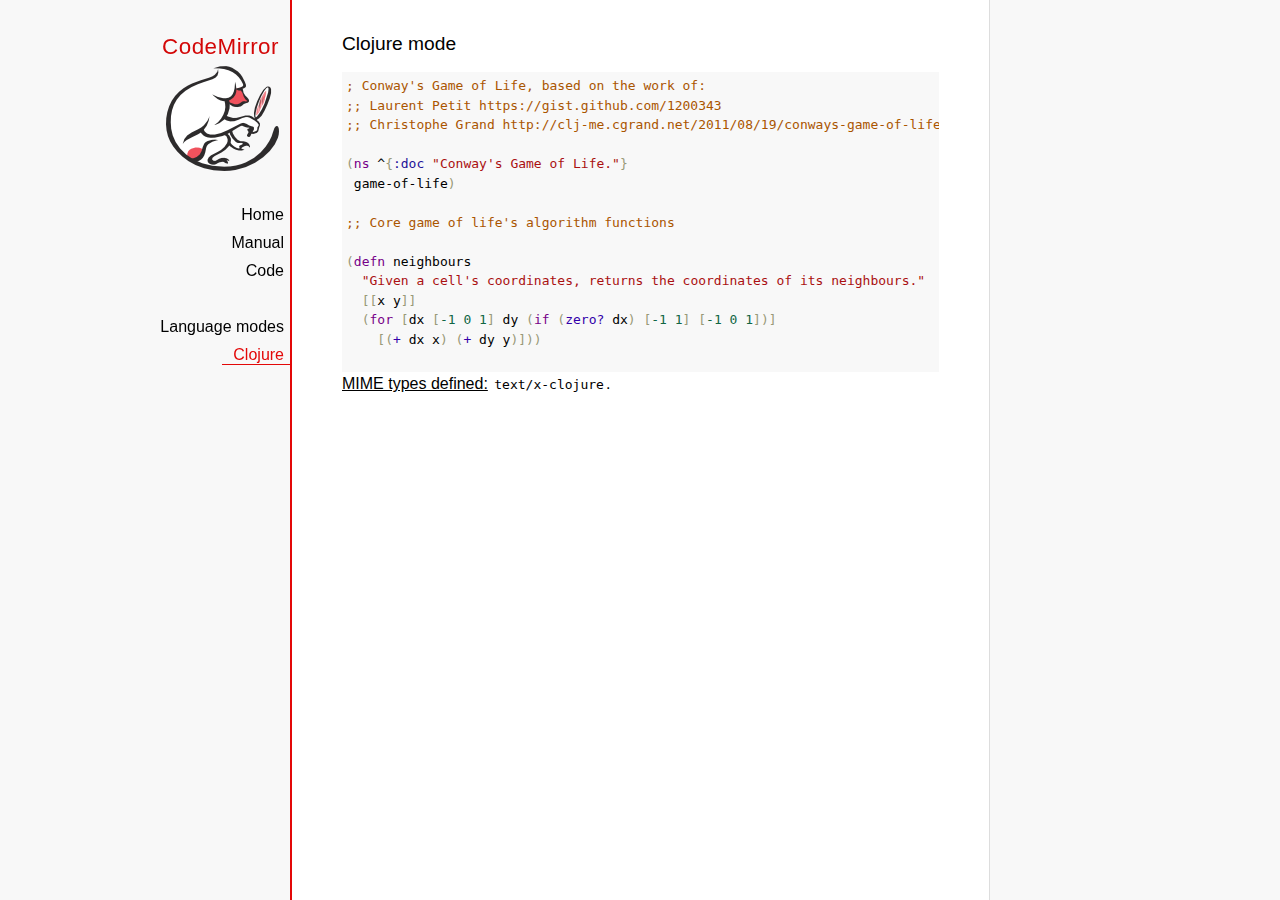
<file: ui/public/cm/mode/clojure/index.html>
<!doctype html>

<title>CodeMirror: Clojure mode</title>
<meta charset="utf-8"/>
<link rel=stylesheet href="../../doc/docs.css">

<link rel="stylesheet" href="../../lib/codemirror.css">
<script src="../../lib/codemirror.js"></script>
<script src="clojure.js"></script>
<style>.CodeMirror {background: #f8f8f8;}</style>
<div id=nav>
  <a href="http://codemirror.net"><h1>CodeMirror</h1><img id=logo src="../../doc/logo.png"></a>

  <ul>
    <li><a href="../../index.html">Home</a>
    <li><a href="../../doc/manual.html">Manual</a>
    <li><a href="https://github.com/codemirror/codemirror">Code</a>
  </ul>
  <ul>
    <li><a href="../index.html">Language modes</a>
    <li><a class=active href="#">Clojure</a>
  </ul>
</div>

<article>
<h2>Clojure mode</h2>
<form><textarea id="code" name="code">
; Conway's Game of Life, based on the work of:
;; Laurent Petit https://gist.github.com/1200343
;; Christophe Grand http://clj-me.cgrand.net/2011/08/19/conways-game-of-life

(ns ^{:doc "Conway's Game of Life."}
 game-of-life)

;; Core game of life's algorithm functions

(defn neighbours
  "Given a cell's coordinates, returns the coordinates of its neighbours."
  [[x y]]
  (for [dx [-1 0 1] dy (if (zero? dx) [-1 1] [-1 0 1])]
    [(+ dx x) (+ dy y)]))

(defn step
  "Given a set of living cells, computes the new set of living cells."
  [cells]
  (set (for [[cell n] (frequencies (mapcat neighbours cells))
             :when (or (= n 3) (and (= n 2) (cells cell)))]
         cell)))

;; Utility methods for displaying game on a text terminal

(defn print-board
  "Prints a board on *out*, representing a step in the game."
  [board w h]
  (doseq [x (range (inc w)) y (range (inc h))]
    (if (= y 0) (print "\n"))
    (print (if (board [x y]) "[X]" " . "))))

(defn display-grids
  "Prints a squence of boards on *out*, representing several steps."
  [grids w h]
  (doseq [board grids]
    (print-board board w h)
    (print "\n")))

;; Launches an example board

(def
  ^{:doc "board represents the initial set of living cells"}
   board #{[2 1] [2 2] [2 3]})

(display-grids (take 3 (iterate step board)) 5 5)

;; Let's play with characters
(println \1 \a \# \\
         \" \( \newline
         \} \" \space
         \tab \return \backspace
         \u1000 \uAaAa \u9F9F)

</textarea></form>
    <script>
      var editor = CodeMirror.fromTextArea(document.getElementById("code"), {});
    </script>

    <p><strong>MIME types defined:</strong> <code>text/x-clojure</code>.</p>

  </article>
</file>
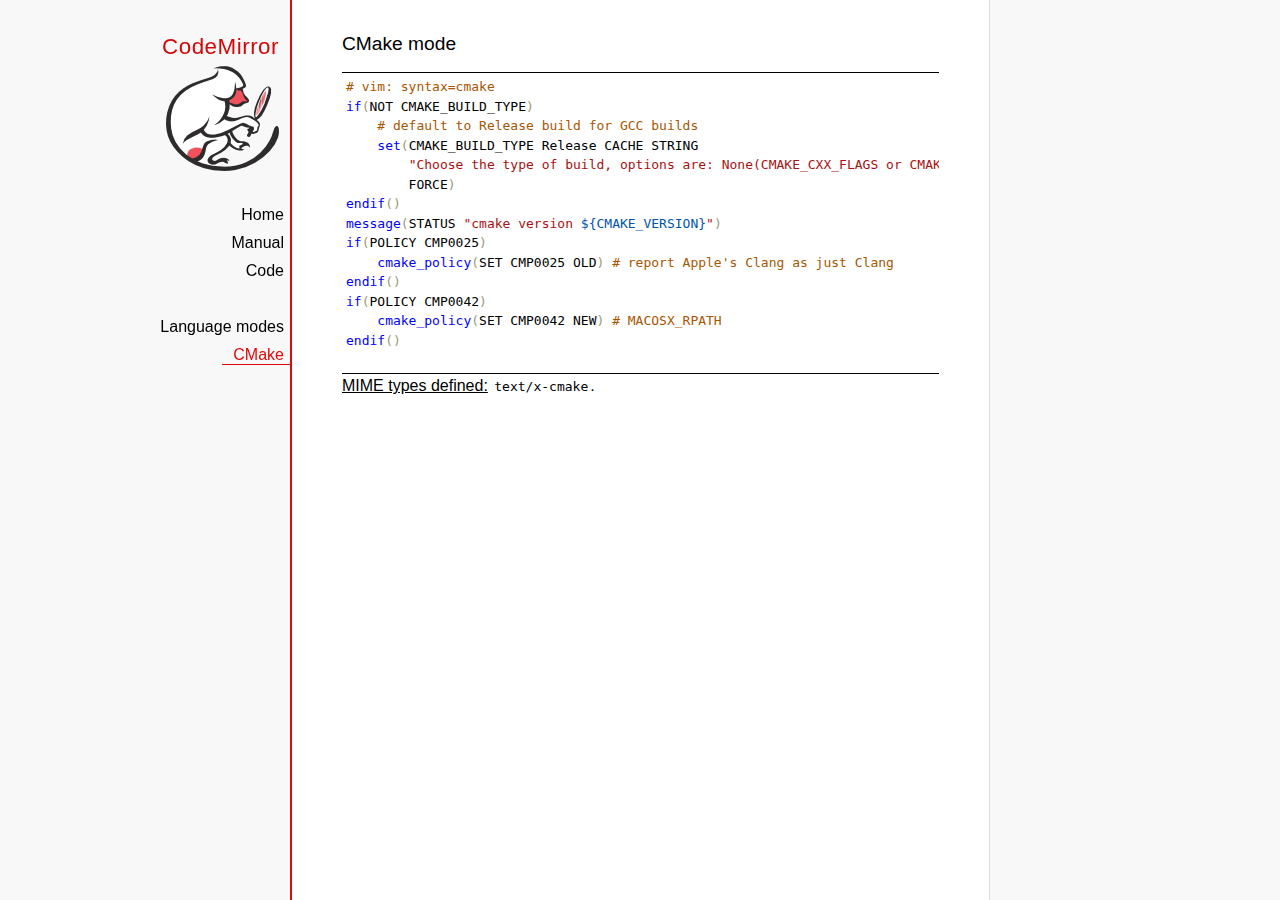
<file: ui/public/cm/mode/cmake/index.html>
<!doctype html>

<title>CodeMirror: CMake mode</title>
<meta charset="utf-8"/>
<link rel=stylesheet href="../../doc/docs.css">

<link rel="stylesheet" href="../../lib/codemirror.css">
<script src="../../lib/codemirror.js"></script>
<script src="../../addon/edit/matchbrackets.js"></script>
<script src="cmake.js"></script>
<style>
      .CodeMirror {border-top: 1px solid black; border-bottom: 1px solid black;}
      .cm-s-default span.cm-arrow { color: red; }
    </style>
<div id=nav>
  <a href="http://codemirror.net"><h1>CodeMirror</h1><img id=logo src="../../doc/logo.png"></a>

  <ul>
    <li><a href="../../index.html">Home</a>
    <li><a href="../../doc/manual.html">Manual</a>
    <li><a href="https://github.com/codemirror/codemirror">Code</a>
  </ul>
  <ul>
    <li><a href="../index.html">Language modes</a>
    <li><a class=active href="#">CMake</a>
  </ul>
</div>

<article>
<h2>CMake mode</h2>
<form><textarea id="code" name="code">
# vim: syntax=cmake
if(NOT CMAKE_BUILD_TYPE)
    # default to Release build for GCC builds
    set(CMAKE_BUILD_TYPE Release CACHE STRING
        "Choose the type of build, options are: None(CMAKE_CXX_FLAGS or CMAKE_C_FLAGS used) Debug Release RelWithDebInfo MinSizeRel."
        FORCE)
endif()
message(STATUS "cmake version ${CMAKE_VERSION}")
if(POLICY CMP0025)
    cmake_policy(SET CMP0025 OLD) # report Apple's Clang as just Clang
endif()
if(POLICY CMP0042)
    cmake_policy(SET CMP0042 NEW) # MACOSX_RPATH
endif()

project (x265)
cmake_minimum_required (VERSION 2.8.8) # OBJECT libraries require 2.8.8
include(CheckIncludeFiles)
include(CheckFunctionExists)
include(CheckSymbolExists)
include(CheckCXXCompilerFlag)

# X265_BUILD must be incremented each time the public API is changed
set(X265_BUILD 48)
configure_file("${PROJECT_SOURCE_DIR}/x265.def.in"
               "${PROJECT_BINARY_DIR}/x265.def")
configure_file("${PROJECT_SOURCE_DIR}/x265_config.h.in"
               "${PROJECT_BINARY_DIR}/x265_config.h")

SET(CMAKE_MODULE_PATH "${PROJECT_SOURCE_DIR}/cmake" "${CMAKE_MODULE_PATH}")

# System architecture detection
string(TOLOWER "${CMAKE_SYSTEM_PROCESSOR}" SYSPROC)
set(X86_ALIASES x86 i386 i686 x86_64 amd64)
list(FIND X86_ALIASES "${SYSPROC}" X86MATCH)
if("${SYSPROC}" STREQUAL "" OR X86MATCH GREATER "-1")
    message(STATUS "Detected x86 target processor")
    set(X86 1)
    add_definitions(-DX265_ARCH_X86=1)
    if("${CMAKE_SIZEOF_VOID_P}" MATCHES 8)
        set(X64 1)
        add_definitions(-DX86_64=1)
    endif()
elseif(${SYSPROC} STREQUAL "armv6l")
    message(STATUS "Detected ARM target processor")
    set(ARM 1)
    add_definitions(-DX265_ARCH_ARM=1 -DHAVE_ARMV6=1)
else()
    message(STATUS "CMAKE_SYSTEM_PROCESSOR value `${CMAKE_SYSTEM_PROCESSOR}` is unknown")
    message(STATUS "Please add this value near ${CMAKE_CURRENT_LIST_FILE}:${CMAKE_CURRENT_LIST_LINE}")
endif()

if(UNIX)
    list(APPEND PLATFORM_LIBS pthread)
    find_library(LIBRT rt)
    if(LIBRT)
        list(APPEND PLATFORM_LIBS rt)
    endif()
    find_package(Numa)
    if(NUMA_FOUND)
        list(APPEND CMAKE_REQUIRED_LIBRARIES ${NUMA_LIBRARY})
        check_symbol_exists(numa_node_of_cpu numa.h NUMA_V2)
        if(NUMA_V2)
            add_definitions(-DHAVE_LIBNUMA)
            message(STATUS "libnuma found, building with support for NUMA nodes")
            list(APPEND PLATFORM_LIBS ${NUMA_LIBRARY})
            link_directories(${NUMA_LIBRARY_DIR})
            include_directories(${NUMA_INCLUDE_DIR})
        endif()
    endif()
    mark_as_advanced(LIBRT NUMA_FOUND)
endif(UNIX)

if(X64 AND NOT WIN32)
    option(ENABLE_PIC "Enable Position Independent Code" ON)
else()
    option(ENABLE_PIC "Enable Position Independent Code" OFF)
endif(X64 AND NOT WIN32)

# Compiler detection
if(CMAKE_GENERATOR STREQUAL "Xcode")
  set(XCODE 1)
endif()
if (APPLE)
  add_definitions(-DMACOS)
endif()
</textarea></form>
    <script>
      var editor = CodeMirror.fromTextArea(document.getElementById("code"), {
        mode: "text/x-cmake",
        matchBrackets: true,
        indentUnit: 4
      });
    </script>

    <p><strong>MIME types defined:</strong> <code>text/x-cmake</code>.</p>

  </article>
</file>
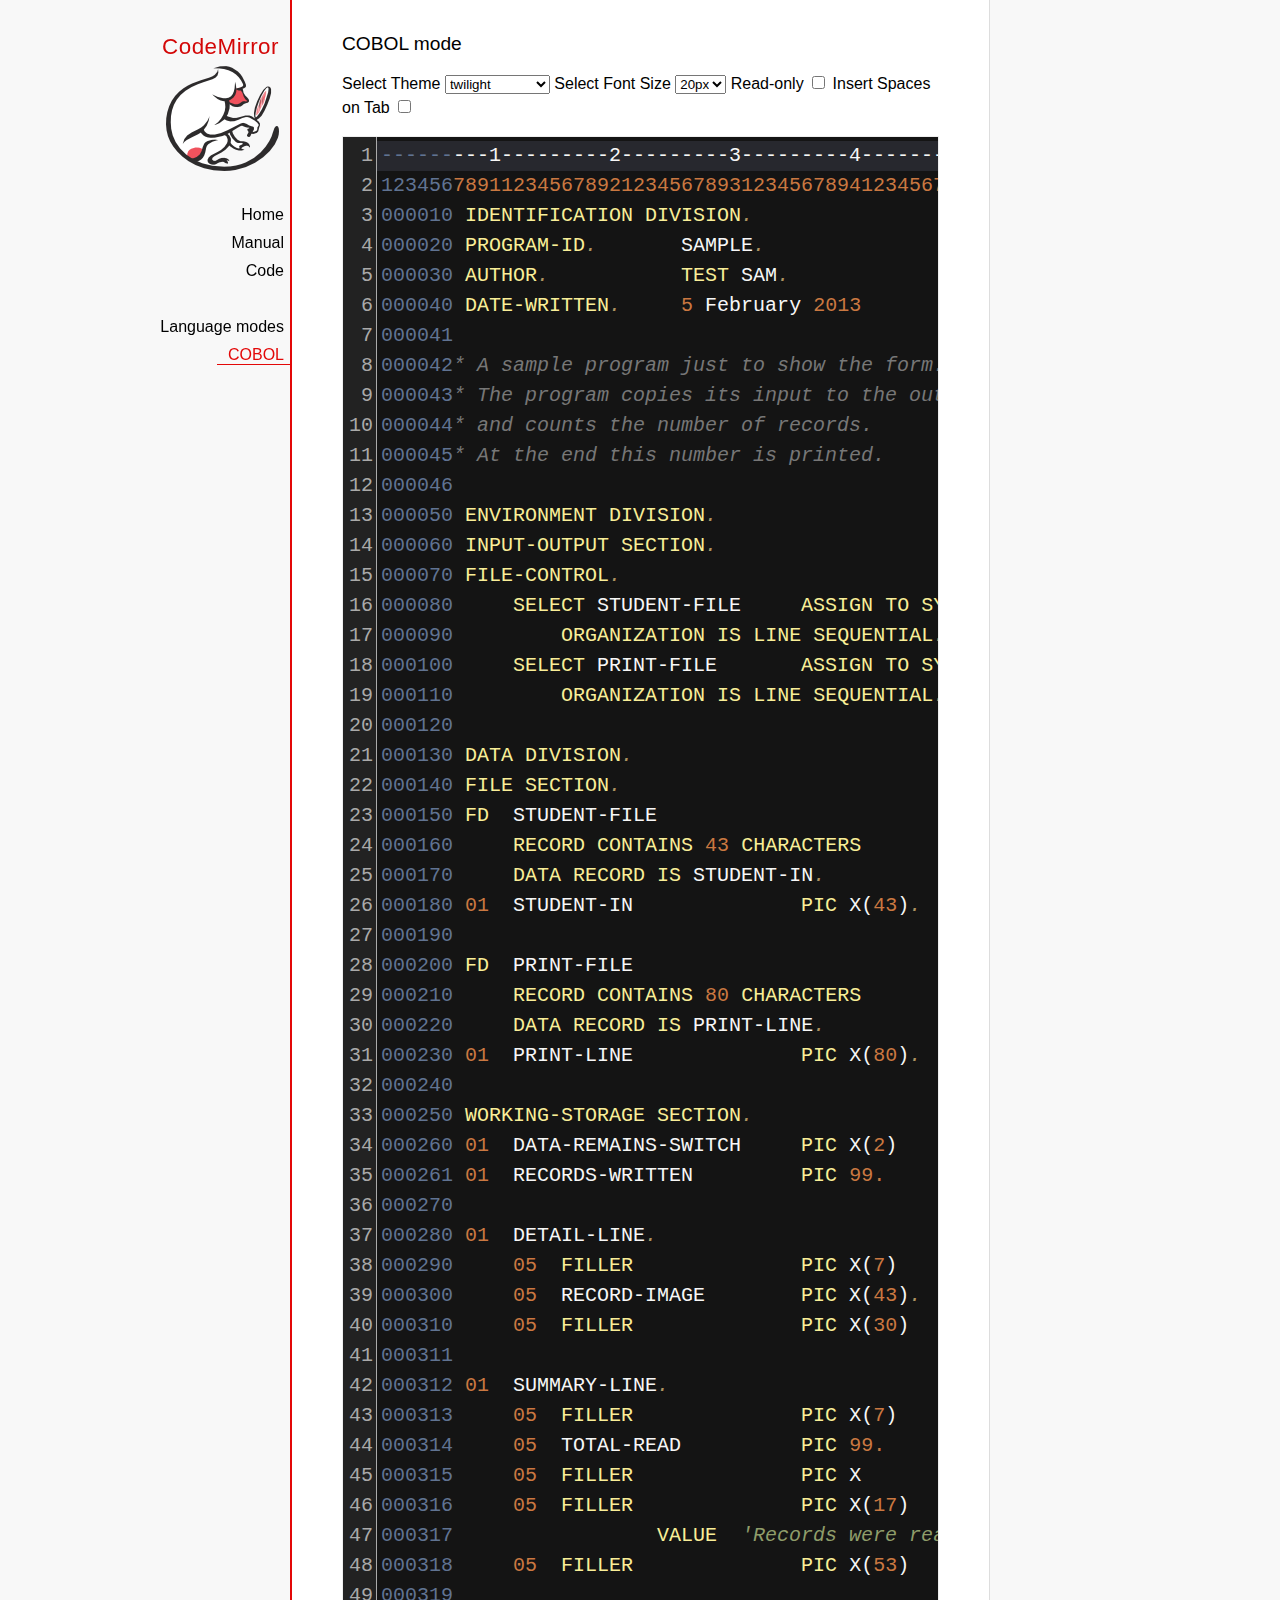
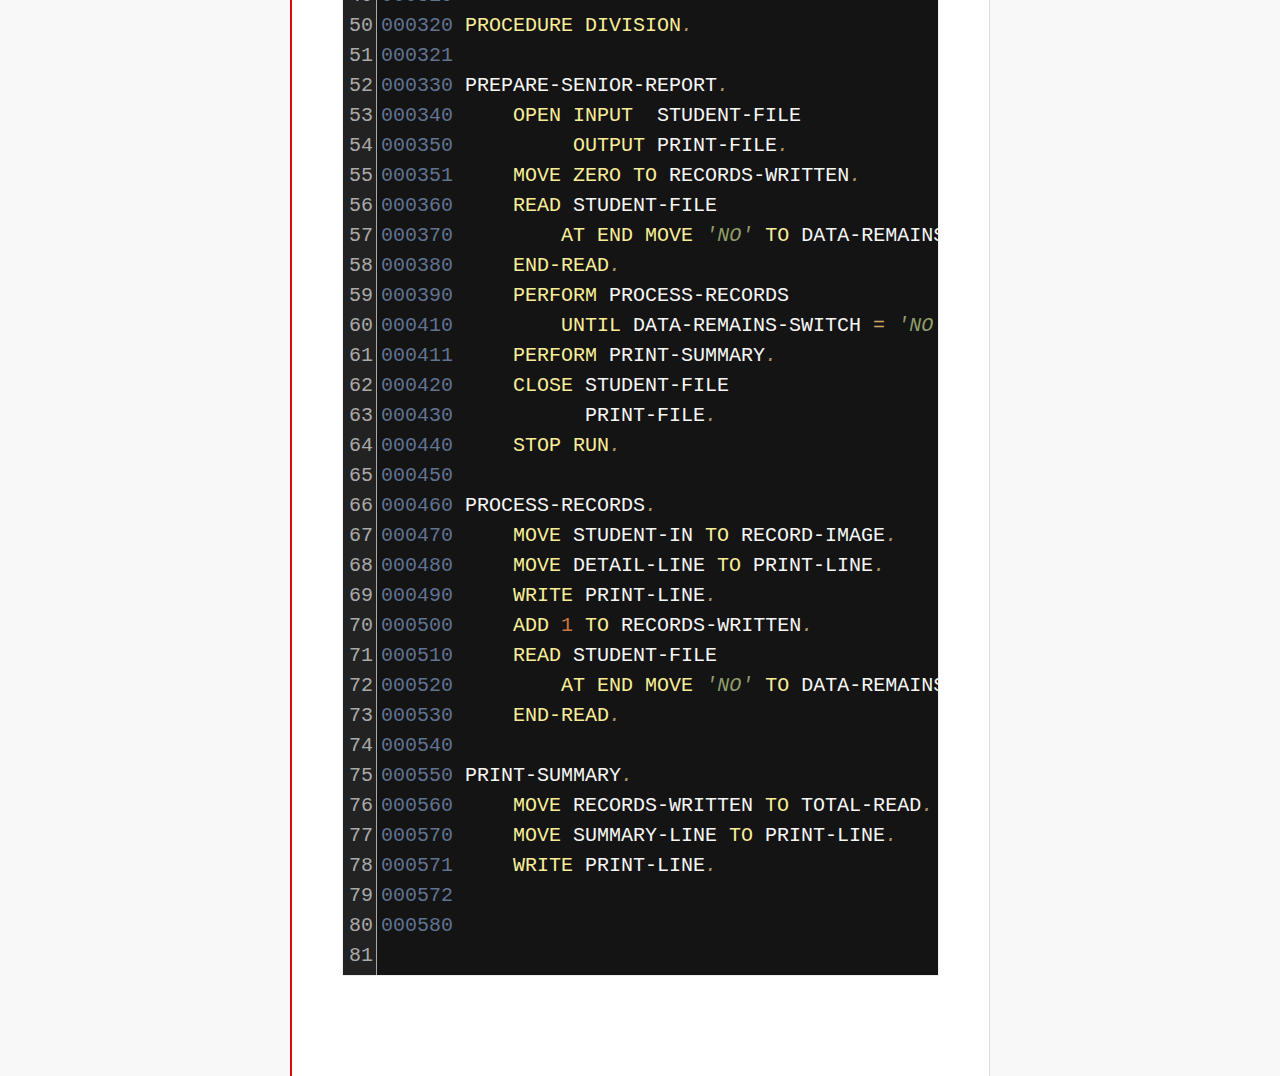
<file: ui/public/cm/mode/cobol/index.html>
<!doctype html>

<title>CodeMirror: COBOL mode</title>
<meta charset="utf-8"/>
<link rel=stylesheet href="../../doc/docs.css">

<link rel="stylesheet" href="../../lib/codemirror.css">
<link rel="stylesheet" href="../../theme/neat.css">
<link rel="stylesheet" href="../../theme/elegant.css">
<link rel="stylesheet" href="../../theme/erlang-dark.css">
<link rel="stylesheet" href="../../theme/night.css">
<link rel="stylesheet" href="../../theme/monokai.css">
<link rel="stylesheet" href="../../theme/cobalt.css">
<link rel="stylesheet" href="../../theme/eclipse.css">
<link rel="stylesheet" href="../../theme/rubyblue.css">
<link rel="stylesheet" href="../../theme/lesser-dark.css">
<link rel="stylesheet" href="../../theme/xq-dark.css">
<link rel="stylesheet" href="../../theme/xq-light.css">
<link rel="stylesheet" href="../../theme/ambiance.css">
<link rel="stylesheet" href="../../theme/blackboard.css">
<link rel="stylesheet" href="../../theme/vibrant-ink.css">
<link rel="stylesheet" href="../../theme/solarized.css">
<link rel="stylesheet" href="../../theme/twilight.css">
<link rel="stylesheet" href="../../theme/midnight.css">
<link rel="stylesheet" href="../../addon/dialog/dialog.css">
<script src="../../lib/codemirror.js"></script>
<script src="../../addon/edit/matchbrackets.js"></script>
<script src="cobol.js"></script>
<script src="../../addon/selection/active-line.js"></script>
<script src="../../addon/search/search.js"></script>
<script src="../../addon/dialog/dialog.js"></script>
<script src="../../addon/search/searchcursor.js"></script>
<style>
        .CodeMirror {
          border: 1px solid #eee;
          font-size : 20px;
          height : auto !important;
        }
        .CodeMirror-activeline-background {background: #555555 !important;}
    </style>
<div id=nav>
  <a href="http://codemirror.net"><h1>CodeMirror</h1><img id=logo src="../../doc/logo.png"></a>

  <ul>
    <li><a href="../../index.html">Home</a>
    <li><a href="../../doc/manual.html">Manual</a>
    <li><a href="https://github.com/codemirror/codemirror">Code</a>
  </ul>
  <ul>
    <li><a href="../index.html">Language modes</a>
    <li><a class=active href="#">COBOL</a>
  </ul>
</div>

<article>
<h2>COBOL mode</h2>

    <p> Select Theme <select onchange="selectTheme()" id="selectTheme">
        <option>default</option>
        <option>ambiance</option>
        <option>blackboard</option>
        <option>cobalt</option>
        <option>eclipse</option>
        <option>elegant</option>
        <option>erlang-dark</option>
        <option>lesser-dark</option>
        <option>midnight</option>
        <option>monokai</option>
        <option>neat</option>
        <option>night</option>
        <option>rubyblue</option>
        <option>solarized dark</option>
        <option>solarized light</option>
        <option selected>twilight</option>
        <option>vibrant-ink</option>
        <option>xq-dark</option>
        <option>xq-light</option>
    </select>    Select Font Size <select onchange="selectFontsize()" id="selectFontSize">
          <option value="13px">13px</option>
          <option value="14px">14px</option>
          <option value="16px">16px</option>
          <option value="18px">18px</option>
          <option value="20px" selected="selected">20px</option>
          <option value="24px">24px</option>
          <option value="26px">26px</option>
          <option value="28px">28px</option>
          <option value="30px">30px</option>
          <option value="32px">32px</option>
          <option value="34px">34px</option>
          <option value="36px">36px</option>
        </select>
<label for="checkBoxReadOnly">Read-only</label>
<input type="checkbox" id="checkBoxReadOnly" onchange="selectReadOnly()">
<label for="id_tabToIndentSpace">Insert Spaces on Tab</label>
<input type="checkbox" id="id_tabToIndentSpace" onchange="tabToIndentSpace()">
</p>
<textarea id="code" name="code">
---------1---------2---------3---------4---------5---------6---------7---------8
12345678911234567892123456789312345678941234567895123456789612345678971234567898
000010 IDENTIFICATION DIVISION.                                        MODTGHERE
000020 PROGRAM-ID.       SAMPLE.
000030 AUTHOR.           TEST SAM. 
000040 DATE-WRITTEN.     5 February 2013
000041
000042* A sample program just to show the form.
000043* The program copies its input to the output,
000044* and counts the number of records.
000045* At the end this number is printed.
000046
000050 ENVIRONMENT DIVISION.
000060 INPUT-OUTPUT SECTION.
000070 FILE-CONTROL.
000080     SELECT STUDENT-FILE     ASSIGN TO SYSIN
000090         ORGANIZATION IS LINE SEQUENTIAL.
000100     SELECT PRINT-FILE       ASSIGN TO SYSOUT
000110         ORGANIZATION IS LINE SEQUENTIAL.
000120
000130 DATA DIVISION.
000140 FILE SECTION.
000150 FD  STUDENT-FILE
000160     RECORD CONTAINS 43 CHARACTERS
000170     DATA RECORD IS STUDENT-IN.
000180 01  STUDENT-IN              PIC X(43).
000190
000200 FD  PRINT-FILE
000210     RECORD CONTAINS 80 CHARACTERS
000220     DATA RECORD IS PRINT-LINE.
000230 01  PRINT-LINE              PIC X(80).
000240
000250 WORKING-STORAGE SECTION.
000260 01  DATA-REMAINS-SWITCH     PIC X(2)      VALUE SPACES.
000261 01  RECORDS-WRITTEN         PIC 99.
000270
000280 01  DETAIL-LINE.
000290     05  FILLER              PIC X(7)      VALUE SPACES.
000300     05  RECORD-IMAGE        PIC X(43).
000310     05  FILLER              PIC X(30)     VALUE SPACES.
000311 
000312 01  SUMMARY-LINE.
000313     05  FILLER              PIC X(7)      VALUE SPACES.
000314     05  TOTAL-READ          PIC 99.
000315     05  FILLER              PIC X         VALUE SPACE.
000316     05  FILLER              PIC X(17)     
000317                 VALUE  'Records were read'.
000318     05  FILLER              PIC X(53)     VALUE SPACES.
000319
000320 PROCEDURE DIVISION.
000321
000330 PREPARE-SENIOR-REPORT.
000340     OPEN INPUT  STUDENT-FILE
000350          OUTPUT PRINT-FILE.
000351     MOVE ZERO TO RECORDS-WRITTEN.
000360     READ STUDENT-FILE
000370         AT END MOVE 'NO' TO DATA-REMAINS-SWITCH
000380     END-READ.
000390     PERFORM PROCESS-RECORDS
000410         UNTIL DATA-REMAINS-SWITCH = 'NO'.
000411     PERFORM PRINT-SUMMARY.
000420     CLOSE STUDENT-FILE
000430           PRINT-FILE.
000440     STOP RUN.
000450
000460 PROCESS-RECORDS.
000470     MOVE STUDENT-IN TO RECORD-IMAGE.
000480     MOVE DETAIL-LINE TO PRINT-LINE.
000490     WRITE PRINT-LINE.
000500     ADD 1 TO RECORDS-WRITTEN.
000510     READ STUDENT-FILE
000520         AT END MOVE 'NO' TO DATA-REMAINS-SWITCH
000530     END-READ. 
000540
000550 PRINT-SUMMARY.
000560     MOVE RECORDS-WRITTEN TO TOTAL-READ.
000570     MOVE SUMMARY-LINE TO PRINT-LINE.
000571     WRITE PRINT-LINE. 
000572
000580
</textarea>
    <script>
      var editor = CodeMirror.fromTextArea(document.getElementById("code"), {
        lineNumbers: true,
        matchBrackets: true,
        mode: "text/x-cobol",
        theme : "twilight",
        styleActiveLine: true,
        showCursorWhenSelecting : true,  
      });
      function selectTheme() {
        var themeInput = document.getElementById("selectTheme");
        var theme = themeInput.options[themeInput.selectedIndex].innerHTML;
        editor.setOption("theme", theme);
      }
      function selectFontsize() {
        var fontSizeInput = document.getElementById("selectFontSize");
        var fontSize = fontSizeInput.options[fontSizeInput.selectedIndex].innerHTML;
        editor.getWrapperElement().style.fontSize = fontSize;
        editor.refresh();
      }
      function selectReadOnly() {
        editor.setOption("readOnly", document.getElementById("checkBoxReadOnly").checked);
      }
      function tabToIndentSpace() {
        if (document.getElementById("id_tabToIndentSpace").checked) {
            editor.setOption("extraKeys", {Tab: function(cm) { cm.replaceSelection("    ", "end"); }});
        } else {
            editor.setOption("extraKeys", {Tab: function(cm) { cm.replaceSelection("    ", "end"); }});
        }
      }
    </script>
  </article>
</file>
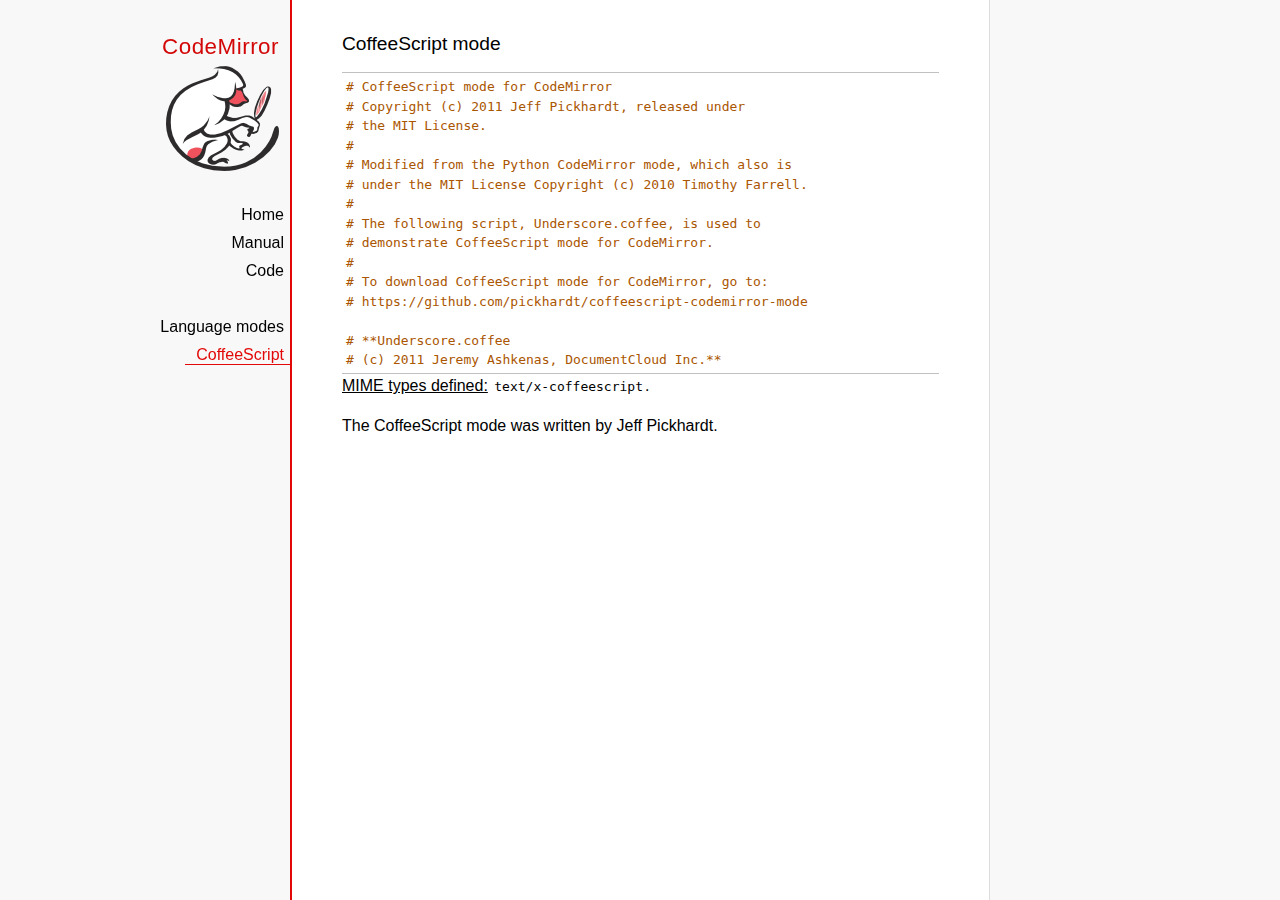
<file: ui/public/cm/mode/coffeescript/index.html>
<!doctype html>

<title>CodeMirror: CoffeeScript mode</title>
<meta charset="utf-8"/>
<link rel=stylesheet href="../../doc/docs.css">

<link rel="stylesheet" href="../../lib/codemirror.css">
<script src="../../lib/codemirror.js"></script>
<script src="coffeescript.js"></script>
<style>.CodeMirror {border-top: 1px solid silver; border-bottom: 1px solid silver;}</style>
<div id=nav>
  <a href="http://codemirror.net"><h1>CodeMirror</h1><img id=logo src="../../doc/logo.png"></a>

  <ul>
    <li><a href="../../index.html">Home</a>
    <li><a href="../../doc/manual.html">Manual</a>
    <li><a href="https://github.com/codemirror/codemirror">Code</a>
  </ul>
  <ul>
    <li><a href="../index.html">Language modes</a>
    <li><a class=active href="#">CoffeeScript</a>
  </ul>
</div>

<article>
<h2>CoffeeScript mode</h2>
<form><textarea id="code" name="code">
# CoffeeScript mode for CodeMirror
# Copyright (c) 2011 Jeff Pickhardt, released under
# the MIT License.
#
# Modified from the Python CodeMirror mode, which also is 
# under the MIT License Copyright (c) 2010 Timothy Farrell.
#
# The following script, Underscore.coffee, is used to 
# demonstrate CoffeeScript mode for CodeMirror.
#
# To download CoffeeScript mode for CodeMirror, go to:
# https://github.com/pickhardt/coffeescript-codemirror-mode

# **Underscore.coffee
# (c) 2011 Jeremy Ashkenas, DocumentCloud Inc.**
# Underscore is freely distributable under the terms of the
# [MIT license](http://en.wikipedia.org/wiki/MIT_License).
# Portions of Underscore are inspired by or borrowed from
# [Prototype.js](http://prototypejs.org/api), Oliver Steele's
# [Functional](http://osteele.com), and John Resig's
# [Micro-Templating](http://ejohn.org).
# For all details and documentation:
# http://documentcloud.github.com/underscore/


# Baseline setup
# --------------

# Establish the root object, `window` in the browser, or `global` on the server.
root = this


# Save the previous value of the `_` variable.
previousUnderscore = root._

### Multiline
    comment
###

# Establish the object that gets thrown to break out of a loop iteration.
# `StopIteration` is SOP on Mozilla.
breaker = if typeof(StopIteration) is 'undefined' then '__break__' else StopIteration


#### Docco style single line comment (title)


# Helper function to escape **RegExp** contents, because JS doesn't have one.
escapeRegExp = (string) -> string.replace(/([.*+?^${}()|[\]\/\\])/g, '\\$1')


# Save bytes in the minified (but not gzipped) version:
ArrayProto = Array.prototype
ObjProto = Object.prototype


# Create quick reference variables for speed access to core prototypes.
slice = ArrayProto.slice
unshift = ArrayProto.unshift
toString = ObjProto.toString
hasOwnProperty = ObjProto.hasOwnProperty
propertyIsEnumerable = ObjProto.propertyIsEnumerable


# All **ECMA5** native implementations we hope to use are declared here.
nativeForEach = ArrayProto.forEach
nativeMap = ArrayProto.map
nativeReduce = ArrayProto.reduce
nativeReduceRight = ArrayProto.reduceRight
nativeFilter = ArrayProto.filter
nativeEvery = ArrayProto.every
nativeSome = ArrayProto.some
nativeIndexOf = ArrayProto.indexOf
nativeLastIndexOf = ArrayProto.lastIndexOf
nativeIsArray = Array.isArray
nativeKeys = Object.keys


# Create a safe reference to the Underscore object for use below.
_ = (obj) -> new wrapper(obj)


# Export the Underscore object for **CommonJS**.
if typeof(exports) != 'undefined' then exports._ = _


# Export Underscore to global scope.
root._ = _


# Current version.
_.VERSION = '1.1.0'


# Collection Functions
# --------------------

# The cornerstone, an **each** implementation.
# Handles objects implementing **forEach**, arrays, and raw objects.
_.each = (obj, iterator, context) ->
  try
    if nativeForEach and obj.forEach is nativeForEach
      obj.forEach iterator, context
    else if _.isNumber obj.length
      iterator.call context, obj[i], i, obj for i in [0...obj.length]
    else
      iterator.call context, val, key, obj for own key, val of obj
  catch e
    throw e if e isnt breaker
  obj


# Return the results of applying the iterator to each element. Use JavaScript
# 1.6's version of **map**, if possible.
_.map = (obj, iterator, context) ->
  return obj.map(iterator, context) if nativeMap and obj.map is nativeMap
  results = []
  _.each obj, (value, index, list) ->
    results.push iterator.call context, value, index, list
  results


# **Reduce** builds up a single result from a list of values. Also known as
# **inject**, or **foldl**. Uses JavaScript 1.8's version of **reduce**, if possible.
_.reduce = (obj, iterator, memo, context) ->
  if nativeReduce and obj.reduce is nativeReduce
    iterator = _.bind iterator, context if context
    return obj.reduce iterator, memo
  _.each obj, (value, index, list) ->
    memo = iterator.call context, memo, value, index, list
  memo


# The right-associative version of **reduce**, also known as **foldr**. Uses
# JavaScript 1.8's version of **reduceRight**, if available.
_.reduceRight = (obj, iterator, memo, context) ->
  if nativeReduceRight and obj.reduceRight is nativeReduceRight
    iterator = _.bind iterator, context if context
    return obj.reduceRight iterator, memo
  reversed = _.clone(_.toArray(obj)).reverse()
  _.reduce reversed, iterator, memo, context


# Return the first value which passes a truth test.
_.detect = (obj, iterator, context) ->
  result = null
  _.each obj, (value, index, list) ->
    if iterator.call context, value, index, list
      result = value
      _.breakLoop()
  result


# Return all the elements that pass a truth test. Use JavaScript 1.6's
# **filter**, if it exists.
_.filter = (obj, iterator, context) ->
  return obj.filter iterator, context if nativeFilter and obj.filter is nativeFilter
  results = []
  _.each obj, (value, index, list) ->
    results.push value if iterator.call context, value, index, list
  results


# Return all the elements for which a truth test fails.
_.reject = (obj, iterator, context) ->
  results = []
  _.each obj, (value, index, list) ->
    results.push value if not iterator.call context, value, index, list
  results


# Determine whether all of the elements match a truth test. Delegate to
# JavaScript 1.6's **every**, if it is present.
_.every = (obj, iterator, context) ->
  iterator ||= _.identity
  return obj.every iterator, context if nativeEvery and obj.every is nativeEvery
  result = true
  _.each obj, (value, index, list) ->
    _.breakLoop() unless (result = result and iterator.call(context, value, index, list))
  result


# Determine if at least one element in the object matches a truth test. Use
# JavaScript 1.6's **some**, if it exists.
_.some = (obj, iterator, context) ->
  iterator ||= _.identity
  return obj.some iterator, context if nativeSome and obj.some is nativeSome
  result = false
  _.each obj, (value, index, list) ->
    _.breakLoop() if (result = iterator.call(context, value, index, list))
  result


# Determine if a given value is included in the array or object,
# based on `===`.
_.include = (obj, target) ->
  return _.indexOf(obj, target) isnt -1 if nativeIndexOf and obj.indexOf is nativeIndexOf
  return true for own key, val of obj when val is target
  false


# Invoke a method with arguments on every item in a collection.
_.invoke = (obj, method) ->
  args = _.rest arguments, 2
  (if method then val[method] else val).apply(val, args) for val in obj


# Convenience version of a common use case of **map**: fetching a property.
_.pluck = (obj, key) ->
  _.map(obj, (val) -> val[key])


# Return the maximum item or (item-based computation).
_.max = (obj, iterator, context) ->
  return Math.max.apply(Math, obj) if not iterator and _.isArray(obj)
  result = computed: -Infinity
  _.each obj, (value, index, list) ->
    computed = if iterator then iterator.call(context, value, index, list) else value
    computed >= result.computed and (result = {value: value, computed: computed})
  result.value


# Return the minimum element (or element-based computation).
_.min = (obj, iterator, context) ->
  return Math.min.apply(Math, obj) if not iterator and _.isArray(obj)
  result = computed: Infinity
  _.each obj, (value, index, list) ->
    computed = if iterator then iterator.call(context, value, index, list) else value
    computed < result.computed and (result = {value: value, computed: computed})
  result.value


# Sort the object's values by a criterion produced by an iterator.
_.sortBy = (obj, iterator, context) ->
  _.pluck(((_.map obj, (value, index, list) ->
    {value: value, criteria: iterator.call(context, value, index, list)}
  ).sort((left, right) ->
    a = left.criteria; b = right.criteria
    if a < b then -1 else if a > b then 1 else 0
  )), 'value')


# Use a comparator function to figure out at what index an object should
# be inserted so as to maintain order. Uses binary search.
_.sortedIndex = (array, obj, iterator) ->
  iterator ||= _.identity
  low = 0
  high = array.length
  while low < high
    mid = (low + high) >> 1
    if iterator(array[mid]) < iterator(obj) then low = mid + 1 else high = mid
  low


# Convert anything iterable into a real, live array.
_.toArray = (iterable) ->
  return [] if (!iterable)
  return iterable.toArray() if (iterable.toArray)
  return iterable if (_.isArray(iterable))
  return slice.call(iterable) if (_.isArguments(iterable))
  _.values(iterable)


# Return the number of elements in an object.
_.size = (obj) -> _.toArray(obj).length


# Array Functions
# ---------------

# Get the first element of an array. Passing `n` will return the first N
# values in the array. Aliased as **head**. The `guard` check allows it to work
# with **map**.
_.first = (array, n, guard) ->
  if n and not guard then slice.call(array, 0, n) else array[0]


# Returns everything but the first entry of the array. Aliased as **tail**.
# Especially useful on the arguments object. Passing an `index` will return
# the rest of the values in the array from that index onward. The `guard`
# check allows it to work with **map**.
_.rest = (array, index, guard) ->
  slice.call(array, if _.isUndefined(index) or guard then 1 else index)


# Get the last element of an array.
_.last = (array) -> array[array.length - 1]


# Trim out all falsy values from an array.
_.compact = (array) -> item for item in array when item


# Return a completely flattened version of an array.
_.flatten = (array) ->
  _.reduce array, (memo, value) ->
    return memo.concat(_.flatten(value)) if _.isArray value
    memo.push value
    memo
  , []


# Return a version of the array that does not contain the specified value(s).
_.without = (array) ->
  values = _.rest arguments
  val for val in _.toArray(array) when not _.include values, val


# Produce a duplicate-free version of the array. If the array has already
# been sorted, you have the option of using a faster algorithm.
_.uniq = (array, isSorted) ->
  memo = []
  for el, i in _.toArray array
    memo.push el if i is 0 || (if isSorted is true then _.last(memo) isnt el else not _.include(memo, el))
  memo


# Produce an array that contains every item shared between all the
# passed-in arrays.
_.intersect = (array) ->
  rest = _.rest arguments
  _.select _.uniq(array), (item) ->
    _.all rest, (other) ->
      _.indexOf(other, item) >= 0


# Zip together multiple lists into a single array -- elements that share
# an index go together.
_.zip = ->
  length = _.max _.pluck arguments, 'length'
  results = new Array length
  for i in [0...length]
    results[i] = _.pluck arguments, String i
  results


# If the browser doesn't supply us with **indexOf** (I'm looking at you, MSIE),
# we need this function. Return the position of the first occurrence of an
# item in an array, or -1 if the item is not included in the array.
_.indexOf = (array, item) ->
  return array.indexOf item if nativeIndexOf and array.indexOf is nativeIndexOf
  i = 0; l = array.length
  while l - i
    if array[i] is item then return i else i++
  -1


# Provide JavaScript 1.6's **lastIndexOf**, delegating to the native function,
# if possible.
_.lastIndexOf = (array, item) ->
  return array.lastIndexOf(item) if nativeLastIndexOf and array.lastIndexOf is nativeLastIndexOf
  i = array.length
  while i
    if array[i] is item then return i else i--
  -1


# Generate an integer Array containing an arithmetic progression. A port of
# [the native Python **range** function](http://docs.python.org/library/functions.html#range).
_.range = (start, stop, step) ->
  a = arguments
  solo = a.length <= 1
  i = start = if solo then 0 else a[0]
  stop = if solo then a[0] else a[1]
  step = a[2] or 1
  len = Math.ceil((stop - start) / step)
  return [] if len <= 0
  range = new Array len
  idx = 0
  loop
    return range if (if step > 0 then i - stop else stop - i) >= 0
    range[idx] = i
    idx++
    i+= step


# Function Functions
# ------------------

# Create a function bound to a given object (assigning `this`, and arguments,
# optionally). Binding with arguments is also known as **curry**.
_.bind = (func, obj) ->
  args = _.rest arguments, 2
  -> func.apply obj or root, args.concat arguments


# Bind all of an object's methods to that object. Useful for ensuring that
# all callbacks defined on an object belong to it.
_.bindAll = (obj) ->
  funcs = if arguments.length > 1 then _.rest(arguments) else _.functions(obj)
  _.each funcs, (f) -> obj[f] = _.bind obj[f], obj
  obj


# Delays a function for the given number of milliseconds, and then calls
# it with the arguments supplied.
_.delay = (func, wait) ->
  args = _.rest arguments, 2
  setTimeout((-> func.apply(func, args)), wait)


# Memoize an expensive function by storing its results.
_.memoize = (func, hasher) ->
  memo = {}
  hasher or= _.identity
  ->
    key = hasher.apply this, arguments
    return memo[key] if key of memo
    memo[key] = func.apply this, arguments


# Defers a function, scheduling it to run after the current call stack has
# cleared.
_.defer = (func) ->
  _.delay.apply _, [func, 1].concat _.rest arguments


# Returns the first function passed as an argument to the second,
# allowing you to adjust arguments, run code before and after, and
# conditionally execute the original function.
_.wrap = (func, wrapper) ->
  -> wrapper.apply wrapper, [func].concat arguments


# Returns a function that is the composition of a list of functions, each
# consuming the return value of the function that follows.
_.compose = ->
  funcs = arguments
  ->
    args = arguments
    for i in [funcs.length - 1..0] by -1
      args = [funcs[i].apply(this, args)]
    args[0]


# Object Functions
# ----------------

# Retrieve the names of an object's properties.
_.keys = nativeKeys or (obj) ->
  return _.range 0, obj.length if _.isArray(obj)
  key for key, val of obj


# Retrieve the values of an object's properties.
_.values = (obj) ->
  _.map obj, _.identity


# Return a sorted list of the function names available in Underscore.
_.functions = (obj) ->
  _.filter(_.keys(obj), (key) -> _.isFunction(obj[key])).sort()


# Extend a given object with all of the properties in a source object.
_.extend = (obj) ->
  for source in _.rest(arguments)
    obj[key] = val for key, val of source
  obj


# Create a (shallow-cloned) duplicate of an object.
_.clone = (obj) ->
  return obj.slice 0 if _.isArray obj
  _.extend {}, obj


# Invokes interceptor with the obj, and then returns obj.
# The primary purpose of this method is to "tap into" a method chain,
# in order to perform operations on intermediate results within
 the chain.
_.tap = (obj, interceptor) ->
  interceptor obj
  obj


# Perform a deep comparison to check if two objects are equal.
_.isEqual = (a, b) ->
  # Check object identity.
  return true if a is b
  # Different types?
  atype = typeof(a); btype = typeof(b)
  return false if atype isnt btype
  # Basic equality test (watch out for coercions).
  return true if `a == b`
  # One is falsy and the other truthy.
  return false if (!a and b) or (a and !b)
  # One of them implements an `isEqual()`?
  return a.isEqual(b) if a.isEqual
  # Check dates' integer values.
  return a.getTime() is b.getTime() if _.isDate(a) and _.isDate(b)
  # Both are NaN?
  return false if _.isNaN(a) and _.isNaN(b)
  # Compare regular expressions.
  if _.isRegExp(a) and _.isRegExp(b)
    return a.source is b.source and
           a.global is b.global and
           a.ignoreCase is b.ignoreCase and
           a.multiline is b.multiline
  # If a is not an object by this point, we can't handle it.
  return false if atype isnt 'object'
  # Check for different array lengths before comparing contents.
  return false if a.length and (a.length isnt b.length)
  # Nothing else worked, deep compare the contents.
  aKeys = _.keys(a); bKeys = _.keys(b)
  # Different object sizes?
  return false if aKeys.length isnt bKeys.length
  # Recursive comparison of contents.
  return false for key, val of a when !(key of b) or !_.isEqual(val, b[key])
  true


# Is a given array or object empty?
_.isEmpty = (obj) ->
  return obj.length is 0 if _.isArray(obj) or _.isString(obj)
  return false for own key of obj
  true


# Is a given value a DOM element?
_.isElement = (obj) -> obj and obj.nodeType is 1


# Is a given value an array?
_.isArray = nativeIsArray or (obj) -> !!(obj and obj.concat and obj.unshift and not obj.callee)


# Is a given variable an arguments object?
_.isArguments = (obj) -> obj and obj.callee


# Is the given value a function?
_.isFunction = (obj) -> !!(obj and obj.constructor and obj.call and obj.apply)


# Is the given value a string?
_.isString = (obj) -> !!(obj is '' or (obj and obj.charCodeAt and obj.substr))


# Is a given value a number?
_.isNumber = (obj) -> (obj is +obj) or toString.call(obj) is '[object Number]'


# Is a given value a boolean?
_.isBoolean = (obj) -> obj is true or obj is false


# Is a given value a Date?
_.isDate = (obj) -> !!(obj and obj.getTimezoneOffset and obj.setUTCFullYear)


# Is the given value a regular expression?
_.isRegExp = (obj) -> !!(obj and obj.exec and (obj.ignoreCase or obj.ignoreCase is false))


# Is the given value NaN -- this one is interesting. `NaN != NaN`, and
# `isNaN(undefined) == true`, so we make sure it's a number first.
_.isNaN = (obj) -> _.isNumber(obj) and window.isNaN(obj)


# Is a given value equal to null?
_.isNull = (obj) -> obj is null


# Is a given variable undefined?
_.isUndefined = (obj) -> typeof obj is 'undefined'


# Utility Functions
# -----------------

# Run Underscore.js in noConflict mode, returning the `_` variable to its
# previous owner. Returns a reference to the Underscore object.
_.noConflict = ->
  root._ = previousUnderscore
  this


# Keep the identity function around for default iterators.
_.identity = (value) -> value


# Run a function `n` times.
_.times = (n, iterator, context) ->
  iterator.call context, i for i in [0...n]


# Break out of the middle of an iteration.
_.breakLoop = -> throw breaker


# Add your own custom functions to the Underscore object, ensuring that
# they're correctly added to the OOP wrapper as well.
_.mixin = (obj) ->
  for name in _.functions(obj)
    addToWrapper name, _[name] = obj[name]


# Generate a unique integer id (unique within the entire client session).
# Useful for temporary DOM ids.
idCounter = 0
_.uniqueId = (prefix) ->
  (prefix or '') + idCounter++


# By default, Underscore uses **ERB**-style template delimiters, change the
# following template settings to use alternative delimiters.
_.templateSettings = {
  start: '<%'
  end: '%>'
  interpolate: /<%=(.+?)%>/g
}


# JavaScript templating a-la **ERB**, pilfered from John Resig's
# *Secrets of the JavaScript Ninja*, page 83.
# Single-quote fix from Rick Strahl.
# With alterations for arbitrary delimiters, and to preserve whitespace.
_.template = (str, data) ->
  c = _.templateSettings
  endMatch = new RegExp("'(?=[^"+c.end.substr(0, 1)+"]*"+escapeRegExp(c.end)+")","g")
  fn = new Function 'obj',
    'var p=[],print=function(){p.push.apply(p,arguments);};' +
    'with(obj||{}){p.push(\'' +
    str.replace(/\r/g, '\\r')
       .replace(/\n/g, '\\n')
       .replace(/\t/g, '\\t')
       .replace(endMatch,"���")
       .split("'").join("\\'")
       .split("���").join("'")
       .replace(c.interpolate, "',$1,'")
       .split(c.start).join("');")
       .split(c.end).join("p.push('") +
       "');}return p.join('');"
  if data then fn(data) else fn


# Aliases
# -------

_.forEach = _.each
_.foldl = _.inject = _.reduce
_.foldr = _.reduceRight
_.select = _.filter
_.all = _.every
_.any = _.some
_.contains = _.include
_.head = _.first
_.tail = _.rest
_.methods = _.functions


# Setup the OOP Wrapper
# ---------------------

# If Underscore is called as a function, it returns a wrapped object that
# can be used OO-style. This wrapper holds altered versions of all the
# underscore functions. Wrapped objects may be chained.
wrapper = (obj) ->
  this._wrapped = obj
  this


# Helper function to continue chaining intermediate results.
result = (obj, chain) ->
  if chain then _(obj).chain() else obj


# A method to easily add functions to the OOP wrapper.
addToWrapper = (name, func) ->
  wrapper.prototype[name] = ->
    args = _.toArray arguments
    unshift.call args, this._wrapped
    result func.apply(_, args), this._chain


# Add all ofthe Underscore functions to the wrapper object.
_.mixin _


# Add all mutator Array functions to the wrapper.
_.each ['pop', 'push', 'reverse', 'shift', 'sort', 'splice', 'unshift'], (name) ->
  method = Array.prototype[name]
  wrapper.prototype[name] = ->
    method.apply(this._wrapped, arguments)
    result(this._wrapped, this._chain)


# Add all accessor Array functions to the wrapper.
_.each ['concat', 'join', 'slice'], (name) ->
  method = Array.prototype[name]
  wrapper.prototype[name] = ->
    result(method.apply(this._wrapped, arguments), this._chain)


# Start chaining a wrapped Underscore object.
wrapper::chain = ->
  this._chain = true
  this


# Extracts the result from a wrapped and chained object.
wrapper::value = -> this._wrapped
</textarea></form>
    <script>
      var editor = CodeMirror.fromTextArea(document.getElementById("code"), {});
    </script>

    <p><strong>MIME types defined:</strong> <code>text/x-coffeescript</code>.</p>

    <p>The CoffeeScript mode was written by Jeff Pickhardt.</p>

  </article>
</file>
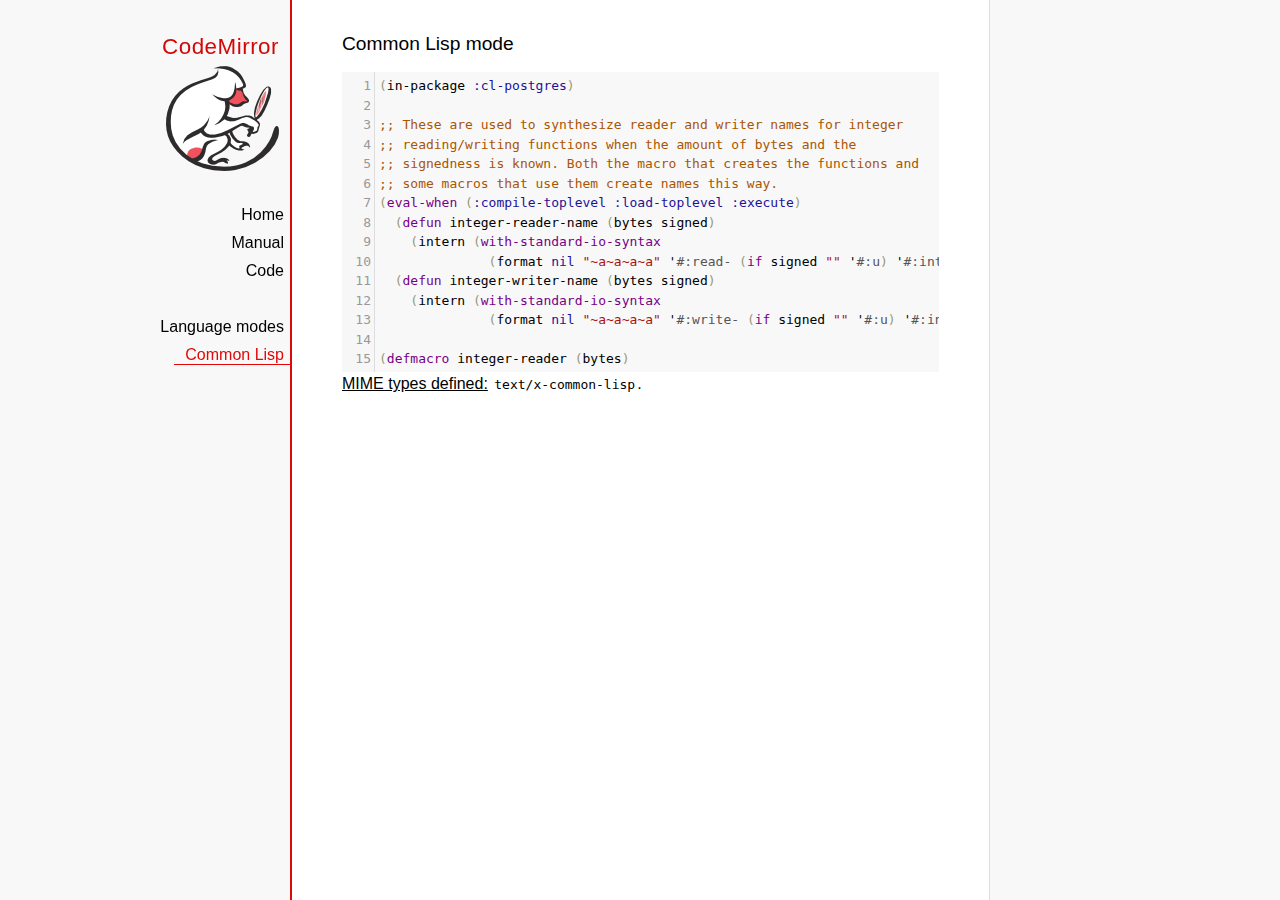
<file: ui/public/cm/mode/commonlisp/index.html>
<!doctype html>

<title>CodeMirror: Common Lisp mode</title>
<meta charset="utf-8"/>
<link rel=stylesheet href="../../doc/docs.css">

<link rel="stylesheet" href="../../lib/codemirror.css">
<script src="../../lib/codemirror.js"></script>
<script src="commonlisp.js"></script>
<style>.CodeMirror {background: #f8f8f8;}</style>
<div id=nav>
  <a href="http://codemirror.net"><h1>CodeMirror</h1><img id=logo src="../../doc/logo.png"></a>

  <ul>
    <li><a href="../../index.html">Home</a>
    <li><a href="../../doc/manual.html">Manual</a>
    <li><a href="https://github.com/codemirror/codemirror">Code</a>
  </ul>
  <ul>
    <li><a href="../index.html">Language modes</a>
    <li><a class=active href="#">Common Lisp</a>
  </ul>
</div>

<article>
<h2>Common Lisp mode</h2>
<form><textarea id="code" name="code">(in-package :cl-postgres)

;; These are used to synthesize reader and writer names for integer
;; reading/writing functions when the amount of bytes and the
;; signedness is known. Both the macro that creates the functions and
;; some macros that use them create names this way.
(eval-when (:compile-toplevel :load-toplevel :execute)
  (defun integer-reader-name (bytes signed)
    (intern (with-standard-io-syntax
              (format nil "~a~a~a~a" '#:read- (if signed "" '#:u) '#:int bytes))))
  (defun integer-writer-name (bytes signed)
    (intern (with-standard-io-syntax
              (format nil "~a~a~a~a" '#:write- (if signed "" '#:u) '#:int bytes)))))

(defmacro integer-reader (bytes)
  "Create a function to read integers from a binary stream."
  (let ((bits (* bytes 8)))
    (labels ((return-form (signed)
               (if signed
                   `(if (logbitp ,(1- bits) result)
                        (dpb result (byte ,(1- bits) 0) -1)
                        result)
                   `result))
             (generate-reader (signed)
               `(defun ,(integer-reader-name bytes signed) (socket)
                  (declare (type stream socket)
                           #.*optimize*)
                  ,(if (= bytes 1)
                       `(let ((result (the (unsigned-byte 8) (read-byte socket))))
                          (declare (type (unsigned-byte 8) result))
                          ,(return-form signed))
                       `(let ((result 0))
                          (declare (type (unsigned-byte ,bits) result))
                          ,@(loop :for byte :from (1- bytes) :downto 0
                                   :collect `(setf (ldb (byte 8 ,(* 8 byte)) result)
                                                   (the (unsigned-byte 8) (read-byte socket))))
                          ,(return-form signed))))))
      `(progn
;; This causes weird errors on SBCL in some circumstances. Disabled for now.
;;         (declaim (inline ,(integer-reader-name bytes t)
;;                          ,(integer-reader-name bytes nil)))
         (declaim (ftype (function (t) (signed-byte ,bits))
                         ,(integer-reader-name bytes t)))
         ,(generate-reader t)
         (declaim (ftype (function (t) (unsigned-byte ,bits))
                         ,(integer-reader-name bytes nil)))
         ,(generate-reader nil)))))

(defmacro integer-writer (bytes)
  "Create a function to write integers to a binary stream."
  (let ((bits (* 8 bytes)))
    `(progn
      (declaim (inline ,(integer-writer-name bytes t)
                       ,(integer-writer-name bytes nil)))
      (defun ,(integer-writer-name bytes nil) (socket value)
        (declare (type stream socket)
                 (type (unsigned-byte ,bits) value)
                 #.*optimize*)
        ,@(if (= bytes 1)
              `((write-byte value socket))
              (loop :for byte :from (1- bytes) :downto 0
                    :collect `(write-byte (ldb (byte 8 ,(* byte 8)) value)
                               socket)))
        (values))
      (defun ,(integer-writer-name bytes t) (socket value)
        (declare (type stream socket)
                 (type (signed-byte ,bits) value)
                 #.*optimize*)
        ,@(if (= bytes 1)
              `((write-byte (ldb (byte 8 0) value) socket))
              (loop :for byte :from (1- bytes) :downto 0
                    :collect `(write-byte (ldb (byte 8 ,(* byte 8)) value)
                               socket)))
        (values)))))

;; All the instances of the above that we need.

(integer-reader 1)
(integer-reader 2)
(integer-reader 4)
(integer-reader 8)

(integer-writer 1)
(integer-writer 2)
(integer-writer 4)

(defun write-bytes (socket bytes)
  "Write a byte-array to a stream."
  (declare (type stream socket)
           (type (simple-array (unsigned-byte 8)) bytes)
           #.*optimize*)
  (write-sequence bytes socket))

(defun write-str (socket string)
  "Write a null-terminated string to a stream \(encoding it when UTF-8
support is enabled.)."
  (declare (type stream socket)
           (type string string)
           #.*optimize*)
  (enc-write-string string socket)
  (write-uint1 socket 0))

(declaim (ftype (function (t unsigned-byte)
                          (simple-array (unsigned-byte 8) (*)))
                read-bytes))
(defun read-bytes (socket length)
  "Read a byte array of the given length from a stream."
  (declare (type stream socket)
           (type fixnum length)
           #.*optimize*)
  (let ((result (make-array length :element-type '(unsigned-byte 8))))
    (read-sequence result socket)
    result))

(declaim (ftype (function (t) string) read-str))
(defun read-str (socket)
  "Read a null-terminated string from a stream. Takes care of encoding
when UTF-8 support is enabled."
  (declare (type stream socket)
           #.*optimize*)
  (enc-read-string socket :null-terminated t))

(defun skip-bytes (socket length)
  "Skip a given number of bytes in a binary stream."
  (declare (type stream socket)
           (type (unsigned-byte 32) length)
           #.*optimize*)
  (dotimes (i length)
    (read-byte socket)))

(defun skip-str (socket)
  "Skip a null-terminated string."
  (declare (type stream socket)
           #.*optimize*)
  (loop :for char :of-type fixnum = (read-byte socket)
        :until (zerop char)))

(defun ensure-socket-is-closed (socket &amp;key abort)
  (when (open-stream-p socket)
    (handler-case
        (close socket :abort abort)
      (error (error)
        (warn "Ignoring the error which happened while trying to close PostgreSQL socket: ~A" error)))))
</textarea></form>
    <script>
      var editor = CodeMirror.fromTextArea(document.getElementById("code"), {lineNumbers: true});
    </script>

    <p><strong>MIME types defined:</strong> <code>text/x-common-lisp</code>.</p>

  </article>
</file>
<file: stylesheets/stylesheet.css>
/*******************************************************************************
Slate Theme for GitHub Pages
by Jason Costello, @jsncostello
*******************************************************************************/

@import url(github-light.css);

/*******************************************************************************
MeyerWeb Reset
*******************************************************************************/

html, body, div, span, applet, object, iframe,
h1, h2, h3, h4, h5, h6, p, blockquote, pre,
a, abbr, acronym, address, big, cite, code,
del, dfn, em, img, ins, kbd, q, s, samp,
small, strike, strong, sub, sup, tt, var,
b, u, i, center,
dl, dt, dd, ol, ul, li,
fieldset, form, label, legend,
table, caption, tbody, tfoot, thead, tr, th, td,
article, aside, canvas, details, embed,
figure, figcaption, footer, header, hgroup,
menu, nav, output, ruby, section, summary,
time, mark, audio, video {
  margin: 0;
  padding: 0;
  border: 0;
  font: inherit;
  vertical-align: baseline;
}

/* HTML5 display-role reset for older browsers */
article, aside, details, figcaption, figure,
footer, header, hgroup, menu, nav, section {
  display: block;
}

ol, ul {
  list-style: none;
}

table {
  border-collapse: collapse;
  border-spacing: 0;
}

/*******************************************************************************
Theme Styles
*******************************************************************************/

body {
  box-sizing: border-box;
  color:#373737;
  background: #212121;
  font-size: 16px;
  font-family: 'Myriad Pro', Calibri, Helvetica, Arial, sans-serif;
  line-height: 1.5;
  -webkit-font-smoothing: antialiased;
}

h1, h2, h3, h4, h5, h6 {
  margin: 10px 0;
  font-weight: 700;
  color:#222222;
  font-family: 'Lucida Grande', 'Calibri', Helvetica, Arial, sans-serif;
  letter-spacing: -1px;
}

h1 {
  font-size: 36px;
  font-weight: 700;
}

h2 {
  padding-bottom: 10px;
  font-size: 32px;
  background: url('../images/bg_hr.png') repeat-x bottom;
}

h3 {
  font-size: 24px;
}

h4 {
  font-size: 21px;
}

h5 {
  font-size: 18px;
}

h6 {
  font-size: 16px;
}

p {
  margin: 10px 0 15px 0;
}

footer p {
  color: #f2f2f2;
}

a {
  text-decoration: none;
  color: #007edf;
  text-shadow: none;

  transition: color 0.5s ease;
  transition: text-shadow 0.5s ease;
  -webkit-transition: color 0.5s ease;
  -webkit-transition: text-shadow 0.5s ease;
  -moz-transition: color 0.5s ease;
  -moz-transition: text-shadow 0.5s ease;
  -o-transition: color 0.5s ease;
  -o-transition: text-shadow 0.5s ease;
  -ms-transition: color 0.5s ease;
  -ms-transition: text-shadow 0.5s ease;
}

a:hover, a:focus {text-decoration: underline;}

footer a {
  color: #F2F2F2;
  text-decoration: underline;
}

em {
  font-style: italic;
}

strong {
  font-weight: bold;
}

img {
  position: relative;
  margin: 0 auto;
  max-width: 739px;
  padding: 5px;
  margin: 10px 0 10px 0;
  border: 1px solid #ebebeb;

  box-shadow: 0 0 5px #ebebeb;
  -webkit-box-shadow: 0 0 5px #ebebeb;
  -moz-box-shadow: 0 0 5px #ebebeb;
  -o-box-shadow: 0 0 5px #ebebeb;
  -ms-box-shadow: 0 0 5px #ebebeb;
}

p img {
  display: inline;
  margin: 0;
  padding: 0;
  vertical-align: middle;
  text-align: center;
  border: none;
}

pre, code {
  width: 100%;
  color: #222;
  background-color: #fff;

  font-family: Monaco, "Bitstream Vera Sans Mono", "Lucida Console", Terminal, monospace;
  font-size: 14px;

  border-radius: 2px;
  -moz-border-radius: 2px;
  -webkit-border-radius: 2px;
}

pre {
  width: 100%;
  padding: 10px;
  box-shadow: 0 0 10px rgba(0,0,0,.1);
  overflow: auto;
}

code {
  padding: 3px;
  margin: 0 3px;
  box-shadow: 0 0 10px rgba(0,0,0,.1);
}

pre code {
  display: block;
  box-shadow: none;
}

blockquote {
  color: #666;
  margin-bottom: 20px;
  padding: 0 0 0 20px;
  border-left: 3px solid #bbb;
}


ul, ol, dl {
  margin-bottom: 15px
}

ul {
  list-style-position: inside;
  list-style: disc;
  padding-left: 20px;
}

ol {
  list-style-position: inside;
  list-style: decimal;
  padding-left: 20px;
}

dl dt {
  font-weight: bold;
}

dl dd {
  padding-left: 20px;
  font-style: italic;
}

dl p {
  padding-left: 20px;
  font-style: italic;
}

hr {
  height: 1px;
  margin-bottom: 5px;
  border: none;
  background: url('../images/bg_hr.png') repeat-x center;
}

table {
  border: 1px solid #373737;
  margin-bottom: 20px;
  text-align: left;
 }

th {
  font-family: 'Lucida Grande', 'Helvetica Neue', Helvetica, Arial, sans-serif;
  padding: 10px;
  background: #373737;
  color: #fff;
 }

td {
  padding: 10px;
  border: 1px solid #373737;
 }

form {
  background: #f2f2f2;
  padding: 20px;
}

/*******************************************************************************
Full-Width Styles
*******************************************************************************/

.outer {
  width: 100%;
}

.inner {
  position: relative;
  max-width: 640px;
  padding: 20px 10px;
  margin: 0 auto;
}

#forkme_banner {
  display: block;
  position: absolute;
  top:0;
  right: 10px;
  z-index: 10;
  padding: 10px 50px 10px 10px;
  color: #fff;
  background: url('../images/blacktocat.png') #0090ff no-repeat 95% 50%;
  font-weight: 700;
  box-shadow: 0 0 10px rgba(0,0,0,.5);
  border-bottom-left-radius: 2px;
  border-bottom-right-radius: 2px;
}

#header_wrap {
  background: #212121;
  background: -moz-linear-gradient(top, #373737, #212121);
  background: -webkit-linear-gradient(top, #373737, #212121);
  background: -ms-linear-gradient(top, #373737, #212121);
  background: -o-linear-gradient(top, #373737, #212121);
  background: linear-gradient(top, #373737, #212121);
}

#header_wrap .inner {
  padding: 50px 10px 30px 10px;
}

#project_title {
  margin: 0;
  color: #fff;
  font-size: 42px;
  font-weight: 700;
  text-shadow: #111 0px 0px 10px;
}

#project_tagline {
  color: #fff;
  font-size: 24px;
  font-weight: 300;
  background: none;
  text-shadow: #111 0px 0px 10px;
}

#downloads {
  position: absolute;
  width: 210px;
  z-index: 10;
  bottom: -40px;
  right: 0;
  height: 70px;
  background: url('../images/icon_download.png') no-repeat 0% 90%;
}

.zip_download_link {
  display: block;
  float: right;
  width: 90px;
  height:70px;
  text-indent: -5000px;
  overflow: hidden;
  background: url(../images/sprite_download.png) no-repeat bottom left;
}

.tar_download_link {
  display: block;
  float: right;
  width: 90px;
  height:70px;
  text-indent: -5000px;
  overflow: hidden;
  background: url(../images/sprite_download.png) no-repeat bottom right;
  margin-left: 10px;
}

.zip_download_link:hover {
  background: url(../images/sprite_download.png) no-repeat top left;
}

.tar_download_link:hover {
  background: url(../images/sprite_download.png) no-repeat top right;
}

#main_content_wrap {
  background: #f2f2f2;
  border-top: 1px solid #111;
  border-bottom: 1px solid #111;
}

#main_content {
  padding-top: 40px;
}

#footer_wrap {
  background: #212121;
}



/*******************************************************************************
Small Device Styles
*******************************************************************************/

@media screen and (max-width: 480px) {
  body {
    font-size:14px;
  }

  #downloads {
    display: none;
  }

  .inner {
    min-width: 320px;
    max-width: 480px;
  }

  #project_title {
  font-size: 32px;
  }

  h1 {
    font-size: 28px;
  }

  h2 {
    font-size: 24px;
  }

  h3 {
    font-size: 21px;
  }

  h4 {
    font-size: 18px;
  }

  h5 {
    font-size: 14px;
  }

  h6 {
    font-size: 12px;
  }

  code, pre {
    min-width: 320px;
    max-width: 480px;
    font-size: 11px;
  }

}
</file>
<file: ui/public/cm/doc/docs.css>
@font-face {
  font-family: 'Source Sans Pro';
  font-style: normal;
  font-weight: 400;
  src: local('Source Sans Pro'), local('SourceSansPro-Regular'), url(//themes.googleusercontent.com/static/fonts/sourcesanspro/v5/ODelI1aHBYDBqgeIAH2zlBM0YzuT7MdOe03otPbuUS0.woff) format('woff');
}

body, html { margin: 0; padding: 0; height: 100%; }
section, article { display: block; padding: 0; }

body {
  background: #f8f8f8;
  font-family: 'Source Sans Pro', Helvetica, Arial, sans-serif;
  line-height: 1.5;
}

p { margin-top: 0; }

h2, h3, h1 {
  font-weight: normal;
  margin-bottom: .7em;
}
h1 { font-size: 140%; }
h2 { font-size: 120%; }
h3 { font-size: 110%; }
article > h2:first-child, section:first-child > h2 { margin-top: 0; }

#nav h1 {
  margin-right: 12px;
  margin-top: 0;
  margin-bottom: 2px;
  color: #d30707;
  letter-spacing: .5px;
}

a, a:visited, a:link, .quasilink {
  color: #A21313;
  text-decoration: none;
}

em {
  padding-right: 2px;
}

.quasilink {
  cursor: pointer;
}

article {
  max-width: 700px;
  margin: 0 0 0 160px;
  border-left: 2px solid #E30808;
  border-right: 1px solid #ddd;
  padding: 30px 50px 100px 50px;
  background: white;
  z-index: 2;
  position: relative;
  min-height: 100%;
  box-sizing: border-box;
  -moz-box-sizing: border-box;
}

#nav {
  position: fixed;
  padding-top: 30px;
  max-height: 100%;
  box-sizing: -moz-border-box;
  box-sizing: border-box;
  overflow-y: auto;
  left: 0; right: none;
  width: 160px;
  text-align: right;
  z-index: 1;
}

@media screen and (min-width: 1000px) {
  article {
    margin: 0 auto;
  }
  #nav {
    right: 50%;
    width: auto;
    border-right: 349px solid transparent;
  }
}

#nav ul {
  display: block;
  margin: 0; padding: 0;
  margin-bottom: 32px;
}

#nav li {
  display: block;
  margin-bottom: 4px;
}

#nav li ul {
  font-size: 80%;
  margin-bottom: 0;
  display: none;
}

#nav li.active ul {
  display: block;
}

#nav li li a {
  padding-right: 20px;
  display: inline-block;
}

#nav ul a {
  color: black;
  padding: 0 7px 1px 11px;
}

#nav ul a.active, #nav ul a:hover {
  border-bottom: 1px solid #E30808;
  margin-bottom: -1px;
  color: #E30808;
}

#logo {
  border: 0;
  margin-right: 12px;
  margin-bottom: 25px;
}

section {
  border-top: 1px solid #E30808;
  margin: 1.5em 0;
}

section.first {
  border: none;
  margin-top: 0;
}

#demo {
  position: relative;
}

#demolist {
  position: absolute;
  right: 5px;
  top: 5px;
  z-index: 25;
}

.yinyang {
  position: absolute;
  top: -10px;
  left: 0; right: 0;
  margin: auto;
  display: block;
  height: 120px;
}

.actions {
  margin: 1em 0 0;
  min-height: 100px;
  position: relative;
}

.actionspicture {
  pointer-events: none;
  position: absolute;
  height: 100px;
  top: 0; left: 0; right: 0;
}

.actionlink {
  pointer-events: auto;
  font-family: arial;
  font-size: 80%;
  font-weight: bold;
  position: absolute;
  top: 0; bottom: 0;
  line-height: 1;
  height: 1em;
  margin: auto;
}

.actionlink.download {
  color: white;
  right: 50%;
  margin-right: 13px;
  text-shadow: -1px 1px 3px #b00, -1px -1px 3px #b00, 1px 0px 3px #b00;
}

.actionlink.fund {
  color: #b00;
  left: 50%;
  margin-left: 15px;
}

.actionlink:hover {
  text-decoration: underline;
}

.actionlink a {
  color: inherit;
}

.actionsleft {
  float: left;
}

.actionsright {
  float: right;
  text-align: right;
}

@media screen and (max-width: 800px) {
  .actions {
    padding-top: 120px;
  }
  .actionsleft, .actionsright {
    float: none;
    text-align: left;
    margin-bottom: 1em;
  }
}

th {
  text-decoration: underline;
  font-weight: normal;
  text-align: left;
}

#features ul {
  list-style: none;
  margin: 0 0 1em;
  padding: 0 0 0 1.2em;
}

#features li:before {
  content: "-";
  width: 1em;
  display: inline-block;
  padding: 0;
  margin: 0;
  margin-left: -1em;
}

.rel {
  margin-bottom: 0;
}
.rel-note {
  margin-top: 0;
  color: #555;
}

pre {
  padding-left: 15px;
  border-left: 2px solid #ddd;
}

code {
  padding: 0 2px;
}

strong {
  text-decoration: underline;
  font-weight: normal;
}

.field {
  border: 1px solid #A21313;
}
</file>
<file: ui/public/cm/lib/codemirror.css>
/* BASICS */

.CodeMirror {
  /* Set height, width, borders, and global font properties here */
  font-family: monospace;
  height: 300px;
  color: black;
}

/* PADDING */

.CodeMirror-lines {
  padding: 4px 0; /* Vertical padding around content */
}
.CodeMirror pre {
  padding: 0 4px; /* Horizontal padding of content */
}

.CodeMirror-scrollbar-filler, .CodeMirror-gutter-filler {
  background-color: white; /* The little square between H and V scrollbars */
}

/* GUTTER */

.CodeMirror-gutters {
  border-right: 1px solid #ddd;
  background-color: #f7f7f7;
  white-space: nowrap;
}
.CodeMirror-linenumbers {}
.CodeMirror-linenumber {
  padding: 0 3px 0 5px;
  min-width: 20px;
  text-align: right;
  color: #999;
  white-space: nowrap;
}

.CodeMirror-guttermarker { color: black; }
.CodeMirror-guttermarker-subtle { color: #999; }

/* CURSOR */

.CodeMirror div.CodeMirror-cursor {
  border-left: 1px solid black;
}
/* Shown when moving in bi-directional text */
.CodeMirror div.CodeMirror-secondarycursor {
  border-left: 1px solid silver;
}
.CodeMirror.cm-fat-cursor div.CodeMirror-cursor {
  width: auto;
  border: 0;
  background: #7e7;
}
.CodeMirror.cm-fat-cursor div.CodeMirror-cursors {
  z-index: 1;
}

.cm-animate-fat-cursor {
  width: auto;
  border: 0;
  -webkit-animation: blink 1.06s steps(1) infinite;
  -moz-animation: blink 1.06s steps(1) infinite;
  animation: blink 1.06s steps(1) infinite;
}
@-moz-keyframes blink {
  0% { background: #7e7; }
  50% { background: none; }
  100% { background: #7e7; }
}
@-webkit-keyframes blink {
  0% { background: #7e7; }
  50% { background: none; }
  100% { background: #7e7; }
}
@keyframes blink {
  0% { background: #7e7; }
  50% { background: none; }
  100% { background: #7e7; }
}

/* Can style cursor different in overwrite (non-insert) mode */
div.CodeMirror-overwrite div.CodeMirror-cursor {}

.cm-tab { display: inline-block; text-decoration: inherit; }

.CodeMirror-ruler {
  border-left: 1px solid #ccc;
  position: absolute;
}

/* DEFAULT THEME */

.cm-s-default .cm-keyword {color: #708;}
.cm-s-default .cm-atom {color: #219;}
.cm-s-default .cm-number {color: #164;}
.cm-s-default .cm-def {color: #00f;}
.cm-s-default .cm-variable,
.cm-s-default .cm-punctuation,
.cm-s-default .cm-property,
.cm-s-default .cm-operator {}
.cm-s-default .cm-variable-2 {color: #05a;}
.cm-s-default .cm-variable-3 {color: #085;}
.cm-s-default .cm-comment {color: #a50;}
.cm-s-default .cm-string {color: #a11;}
.cm-s-default .cm-string-2 {color: #f50;}
.cm-s-default .cm-meta {color: #555;}
.cm-s-default .cm-qualifier {color: #555;}
.cm-s-default .cm-builtin {color: #30a;}
.cm-s-default .cm-bracket {color: #997;}
.cm-s-default .cm-tag {color: #170;}
.cm-s-default .cm-attribute {color: #00c;}
.cm-s-default .cm-header {color: blue;}
.cm-s-default .cm-quote {color: #090;}
.cm-s-default .cm-hr {color: #999;}
.cm-s-default .cm-link {color: #00c;}

.cm-negative {color: #d44;}
.cm-positive {color: #292;}
.cm-header, .cm-strong {font-weight: bold;}
.cm-em {font-style: italic;}
.cm-link {text-decoration: underline;}
.cm-strikethrough {text-decoration: line-through;}

.cm-s-default .cm-error {color: #f00;}
.cm-invalidchar {color: #f00;}

.CodeMirror-composing { border-bottom: 2px solid; }

/* Default styles for common addons */

div.CodeMirror span.CodeMirror-matchingbracket {color: #0f0;}
div.CodeMirror span.CodeMirror-nonmatchingbracket {color: #f22;}
.CodeMirror-matchingtag { background: rgba(255, 150, 0, .3); }
.CodeMirror-activeline-background {background: #e8f2ff;}

/* STOP */

/* The rest of this file contains styles related to the mechanics of
   the editor. You probably shouldn't touch them. */

.CodeMirror {
  position: relative;
  overflow: hidden;
  background: white;
}

.CodeMirror-scroll {
  overflow: scroll !important; /* Things will break if this is overridden */
  /* 30px is the magic margin used to hide the element's real scrollbars */
  /* See overflow: hidden in .CodeMirror */
  margin-bottom: -30px; margin-right: -30px;
  padding-bottom: 30px;
  height: 100%;
  outline: none; /* Prevent dragging from highlighting the element */
  position: relative;
}
.CodeMirror-sizer {
  position: relative;
  border-right: 30px solid transparent;
}

/* The fake, visible scrollbars. Used to force redraw during scrolling
   before actuall scrolling happens, thus preventing shaking and
   flickering artifacts. */
.CodeMirror-vscrollbar, .CodeMirror-hscrollbar, .CodeMirror-scrollbar-filler, .CodeMirror-gutter-filler {
  position: absolute;
  z-index: 6;
  display: none;
}
.CodeMirror-vscrollbar {
  right: 0; top: 0;
  overflow-x: hidden;
  overflow-y: scroll;
}
.CodeMirror-hscrollbar {
  bottom: 0; left: 0;
  overflow-y: hidden;
  overflow-x: scroll;
}
.CodeMirror-scrollbar-filler {
  right: 0; bottom: 0;
}
.CodeMirror-gutter-filler {
  left: 0; bottom: 0;
}

.CodeMirror-gutters {
  position: absolute; left: 0; top: 0;
  z-index: 3;
}
.CodeMirror-gutter {
  white-space: normal;
  height: 100%;
  display: inline-block;
  margin-bottom: -30px;
  /* Hack to make IE7 behave */
  *zoom:1;
  *display:inline;
}
.CodeMirror-gutter-wrapper {
  position: absolute;
  z-index: 4;
  height: 100%;
}
.CodeMirror-gutter-elt {
  position: absolute;
  cursor: default;
  z-index: 4;
}
.CodeMirror-gutter-wrapper {
  -webkit-user-select: none;
  -moz-user-select: none;
  user-select: none;
}

.CodeMirror-lines {
  cursor: text;
  min-height: 1px; /* prevents collapsing before first draw */
}
.CodeMirror pre {
  /* Reset some styles that the rest of the page might have set */
  -moz-border-radius: 0; -webkit-border-radius: 0; border-radius: 0;
  border-width: 0;
  background: transparent;
  font-family: inherit;
  font-size: inherit;
  margin: 0;
  white-space: pre;
  word-wrap: normal;
  line-height: inherit;
  color: inherit;
  z-index: 2;
  position: relative;
  overflow: visible;
  -webkit-tap-highlight-color: transparent;
}
.CodeMirror-wrap pre {
  word-wrap: break-word;
  white-space: pre-wrap;
  word-break: normal;
}

.CodeMirror-linebackground {
  position: absolute;
  left: 0; right: 0; top: 0; bottom: 0;
  z-index: 0;
}

.CodeMirror-linewidget {
  position: relative;
  z-index: 2;
  overflow: auto;
}

.CodeMirror-widget {}

.CodeMirror-code {
  outline: none;
}

/* Force content-box sizing for the elements where we expect it */
.CodeMirror-scroll,
.CodeMirror-sizer,
.CodeMirror-gutter,
.CodeMirror-gutters,
.CodeMirror-linenumber {
  -moz-box-sizing: content-box;
  box-sizing: content-box;
}

.CodeMirror-measure {
  position: absolute;
  width: 100%;
  height: 0;
  overflow: hidden;
  visibility: hidden;
}
.CodeMirror-measure pre { position: static; }

.CodeMirror div.CodeMirror-cursor {
  position: absolute;
  border-right: none;
  width: 0;
}

div.CodeMirror-cursors {
  visibility: hidden;
  position: relative;
  z-index: 3;
}
.CodeMirror-focused div.CodeMirror-cursors {
  visibility: visible;
}

.CodeMirror-selected { background: #d9d9d9; }
.CodeMirror-focused .CodeMirror-selected { background: #d7d4f0; }
.CodeMirror-crosshair { cursor: crosshair; }
.CodeMirror ::selection { background: #d7d4f0; }
.CodeMirror ::-moz-selection { background: #d7d4f0; }

.cm-searching {
  background: #ffa;
  background: rgba(255, 255, 0, .4);
}

/* IE7 hack to prevent it from returning funny offsetTops on the spans */
.CodeMirror span { *vertical-align: text-bottom; }

/* Used to force a border model for a node */
.cm-force-border { padding-right: .1px; }

@media print {
  /* Hide the cursor when printing */
  .CodeMirror div.CodeMirror-cursors {
    visibility: hidden;
  }
}

/* See issue #2901 */
.cm-tab-wrap-hack:after { content: ''; }

/* Help users use markselection to safely style text background */
span.CodeMirror-selectedtext { background: none; }
</file>
<file: ui/public/cm/test/mode_test.css>
.mt-output .mt-token {
  border: 1px solid #ddd;
  white-space: pre;
  font-family: "Consolas", monospace;
  text-align: center;
}

.mt-output .mt-style {
  font-size: x-small;
}

.mt-output .mt-state {
  font-size: x-small;
  vertical-align: top;
}

.mt-output .mt-state-row {
  display: none;
}

.mt-state-unhide .mt-output .mt-state-row {
  display: table-row;
}
</file>
<file: ui/public/cm/addon/hint/show-hint.css>
.CodeMirror-hints {
  position: absolute;
  z-index: 10;
  overflow: hidden;
  list-style: none;

  margin: 0;
  padding: 2px;

  -webkit-box-shadow: 2px 3px 5px rgba(0,0,0,.2);
  -moz-box-shadow: 2px 3px 5px rgba(0,0,0,.2);
  box-shadow: 2px 3px 5px rgba(0,0,0,.2);
  border-radius: 3px;
  border: 1px solid silver;

  background: white;
  font-size: 90%;
  font-family: monospace;

  max-height: 20em;
  overflow-y: auto;
}

.CodeMirror-hint {
  margin: 0;
  padding: 0 4px;
  border-radius: 2px;
  max-width: 19em;
  overflow: hidden;
  white-space: pre;
  color: black;
  cursor: pointer;
}

li.CodeMirror-hint-active {
  background: #08f;
  color: white;
}
</file>
<file: ui/public/cm/theme/neat.css>
.cm-s-neat span.cm-comment { color: #a86; }
.cm-s-neat span.cm-keyword { line-height: 1em; font-weight: bold; color: blue; }
.cm-s-neat span.cm-string { color: #a22; }
.cm-s-neat span.cm-builtin { line-height: 1em; font-weight: bold; color: #077; }
.cm-s-neat span.cm-special { line-height: 1em; font-weight: bold; color: #0aa; }
.cm-s-neat span.cm-variable { color: black; }
.cm-s-neat span.cm-number, .cm-s-neat span.cm-atom { color: #3a3; }
.cm-s-neat span.cm-meta {color: #555;}
.cm-s-neat span.cm-link { color: #3a3; }

.cm-s-neat .CodeMirror-activeline-background {background: #e8f2ff !important;}
.cm-s-neat .CodeMirror-matchingbracket {outline:1px solid grey; color:black !important;}
</file>
<file: ui/public/cm/theme/elegant.css>
.cm-s-elegant span.cm-number, .cm-s-elegant span.cm-string, .cm-s-elegant span.cm-atom {color: #762;}
.cm-s-elegant span.cm-comment {color: #262; font-style: italic; line-height: 1em;}
.cm-s-elegant span.cm-meta {color: #555; font-style: italic; line-height: 1em;}
.cm-s-elegant span.cm-variable {color: black;}
.cm-s-elegant span.cm-variable-2 {color: #b11;}
.cm-s-elegant span.cm-qualifier {color: #555;}
.cm-s-elegant span.cm-keyword {color: #730;}
.cm-s-elegant span.cm-builtin {color: #30a;}
.cm-s-elegant span.cm-link {color: #762;}
.cm-s-elegant span.cm-error {background-color: #fdd;}

.cm-s-elegant .CodeMirror-activeline-background {background: #e8f2ff !important;}
.cm-s-elegant .CodeMirror-matchingbracket {outline:1px solid grey; color:black !important;}
</file>
<file: ui/public/cm/theme/erlang-dark.css>
.cm-s-erlang-dark.CodeMirror { background: #002240; color: white; }
.cm-s-erlang-dark div.CodeMirror-selected { background: #b36539 !important; }
.cm-s-erlang-dark.CodeMirror ::selection { background: rgba(179, 101, 57, .99); }
.cm-s-erlang-dark.CodeMirror ::-moz-selection { background: rgba(179, 101, 57, .99); }
.cm-s-erlang-dark .CodeMirror-gutters { background: #002240; border-right: 1px solid #aaa; }
.cm-s-erlang-dark .CodeMirror-guttermarker { color: white; }
.cm-s-erlang-dark .CodeMirror-guttermarker-subtle { color: #d0d0d0; }
.cm-s-erlang-dark .CodeMirror-linenumber { color: #d0d0d0; }
.cm-s-erlang-dark .CodeMirror-cursor { border-left: 1px solid white !important; }

.cm-s-erlang-dark span.cm-atom       { color: #f133f1; }
.cm-s-erlang-dark span.cm-attribute  { color: #ff80e1; }
.cm-s-erlang-dark span.cm-bracket    { color: #ff9d00; }
.cm-s-erlang-dark span.cm-builtin    { color: #eaa; }
.cm-s-erlang-dark span.cm-comment    { color: #77f; }
.cm-s-erlang-dark span.cm-def        { color: #e7a; }
.cm-s-erlang-dark span.cm-keyword    { color: #ffee80; }
.cm-s-erlang-dark span.cm-meta       { color: #50fefe; }
.cm-s-erlang-dark span.cm-number     { color: #ffd0d0; }
.cm-s-erlang-dark span.cm-operator   { color: #d55; }
.cm-s-erlang-dark span.cm-property   { color: #ccc; }
.cm-s-erlang-dark span.cm-qualifier  { color: #ccc; }
.cm-s-erlang-dark span.cm-quote      { color: #ccc; }
.cm-s-erlang-dark span.cm-special    { color: #ffbbbb; }
.cm-s-erlang-dark span.cm-string     { color: #3ad900; }
.cm-s-erlang-dark span.cm-string-2   { color: #ccc; }
.cm-s-erlang-dark span.cm-tag        { color: #9effff; }
.cm-s-erlang-dark span.cm-variable   { color: #50fe50; }
.cm-s-erlang-dark span.cm-variable-2 { color: #e0e; }
.cm-s-erlang-dark span.cm-variable-3 { color: #ccc; }
.cm-s-erlang-dark span.cm-error      { color: #9d1e15; }

.cm-s-erlang-dark .CodeMirror-activeline-background {background: #013461 !important;}
.cm-s-erlang-dark .CodeMirror-matchingbracket {outline:1px solid grey; color:white !important;}
</file>
<file: ui/public/cm/theme/night.css>
/* Loosely based on the Midnight Textmate theme */

.cm-s-night.CodeMirror { background: #0a001f; color: #f8f8f8; }
.cm-s-night div.CodeMirror-selected { background: #447 !important; }
.cm-s-night.CodeMirror ::selection { background: rgba(68, 68, 119, .99); }
.cm-s-night.CodeMirror ::-moz-selection { background: rgba(68, 68, 119, .99); }
.cm-s-night .CodeMirror-gutters { background: #0a001f; border-right: 1px solid #aaa; }
.cm-s-night .CodeMirror-guttermarker { color: white; }
.cm-s-night .CodeMirror-guttermarker-subtle { color: #bbb; }
.cm-s-night .CodeMirror-linenumber { color: #f8f8f8; }
.cm-s-night .CodeMirror-cursor { border-left: 1px solid white !important; }

.cm-s-night span.cm-comment { color: #6900a1; }
.cm-s-night span.cm-atom { color: #845dc4; }
.cm-s-night span.cm-number, .cm-s-night span.cm-attribute { color: #ffd500; }
.cm-s-night span.cm-keyword { color: #599eff; }
.cm-s-night span.cm-string { color: #37f14a; }
.cm-s-night span.cm-meta { color: #7678e2; }
.cm-s-night span.cm-variable-2, .cm-s-night span.cm-tag { color: #99b2ff; }
.cm-s-night span.cm-variable-3, .cm-s-night span.cm-def { color: white; }
.cm-s-night span.cm-bracket { color: #8da6ce; }
.cm-s-night span.cm-comment { color: #6900a1; }
.cm-s-night span.cm-builtin, .cm-s-night span.cm-special { color: #ff9e59; }
.cm-s-night span.cm-link { color: #845dc4; }
.cm-s-night span.cm-error { color: #9d1e15; }

.cm-s-night .CodeMirror-activeline-background {background: #1C005A !important;}
.cm-s-night .CodeMirror-matchingbracket {outline:1px solid grey; color:white !important;}
</file>
<file: ui/public/cm/theme/monokai.css>
/* Based on Sublime Text's Monokai theme */

.cm-s-monokai.CodeMirror {background: #272822; color: #f8f8f2;}
.cm-s-monokai div.CodeMirror-selected {background: #49483E !important;}
.cm-s-monokai.CodeMirror ::selection { background: rgba(73, 72, 62, .99); }
.cm-s-monokai.CodeMirror ::-moz-selection { background: rgba(73, 72, 62, .99); }
.cm-s-monokai .CodeMirror-gutters {background: #272822; border-right: 0px;}
.cm-s-monokai .CodeMirror-guttermarker { color: white; }
.cm-s-monokai .CodeMirror-guttermarker-subtle { color: #d0d0d0; }
.cm-s-monokai .CodeMirror-linenumber {color: #d0d0d0;}
.cm-s-monokai .CodeMirror-cursor {border-left: 1px solid #f8f8f0 !important;}

.cm-s-monokai span.cm-comment {color: #75715e;}
.cm-s-monokai span.cm-atom {color: #ae81ff;}
.cm-s-monokai span.cm-number {color: #ae81ff;}

.cm-s-monokai span.cm-property, .cm-s-monokai span.cm-attribute {color: #a6e22e;}
.cm-s-monokai span.cm-keyword {color: #f92672;}
.cm-s-monokai span.cm-string {color: #e6db74;}

.cm-s-monokai span.cm-variable {color: #f8f8f2;}
.cm-s-monokai span.cm-variable-2 {color: #9effff;}
.cm-s-monokai span.cm-variable-3 {color: #66d9ef;}
.cm-s-monokai span.cm-def {color: #fd971f;}
.cm-s-monokai span.cm-bracket {color: #f8f8f2;}
.cm-s-monokai span.cm-tag {color: #f92672;}
.cm-s-monokai span.cm-link {color: #ae81ff;}
.cm-s-monokai span.cm-error {background: #f92672; color: #f8f8f0;}

.cm-s-monokai .CodeMirror-activeline-background {background: #373831 !important;}
.cm-s-monokai .CodeMirror-matchingbracket {
  text-decoration: underline;
  color: white !important;
}
</file>
<file: ui/public/cm/theme/cobalt.css>
.cm-s-cobalt.CodeMirror { background: #002240; color: white; }
.cm-s-cobalt div.CodeMirror-selected { background: #b36539 !important; }
.cm-s-cobalt.CodeMirror ::selection { background: rgba(179, 101, 57, .99); }
.cm-s-cobalt.CodeMirror ::-moz-selection { background: rgba(179, 101, 57, .99); }
.cm-s-cobalt .CodeMirror-gutters { background: #002240; border-right: 1px solid #aaa; }
.cm-s-cobalt .CodeMirror-guttermarker { color: #ffee80; }
.cm-s-cobalt .CodeMirror-guttermarker-subtle { color: #d0d0d0; }
.cm-s-cobalt .CodeMirror-linenumber { color: #d0d0d0; }
.cm-s-cobalt .CodeMirror-cursor { border-left: 1px solid white !important; }

.cm-s-cobalt span.cm-comment { color: #08f; }
.cm-s-cobalt span.cm-atom { color: #845dc4; }
.cm-s-cobalt span.cm-number, .cm-s-cobalt span.cm-attribute { color: #ff80e1; }
.cm-s-cobalt span.cm-keyword { color: #ffee80; }
.cm-s-cobalt span.cm-string { color: #3ad900; }
.cm-s-cobalt span.cm-meta { color: #ff9d00; }
.cm-s-cobalt span.cm-variable-2, .cm-s-cobalt span.cm-tag { color: #9effff; }
.cm-s-cobalt span.cm-variable-3, .cm-s-cobalt span.cm-def { color: white; }
.cm-s-cobalt span.cm-bracket { color: #d8d8d8; }
.cm-s-cobalt span.cm-builtin, .cm-s-cobalt span.cm-special { color: #ff9e59; }
.cm-s-cobalt span.cm-link { color: #845dc4; }
.cm-s-cobalt span.cm-error { color: #9d1e15; }

.cm-s-cobalt .CodeMirror-activeline-background {background: #002D57 !important;}
.cm-s-cobalt .CodeMirror-matchingbracket {outline:1px solid grey;color:white !important}
</file>
<file: ui/public/cm/theme/eclipse.css>
.cm-s-eclipse span.cm-meta {color: #FF1717;}
.cm-s-eclipse span.cm-keyword { line-height: 1em; font-weight: bold; color: #7F0055; }
.cm-s-eclipse span.cm-atom {color: #219;}
.cm-s-eclipse span.cm-number {color: #164;}
.cm-s-eclipse span.cm-def {color: #00f;}
.cm-s-eclipse span.cm-variable {color: black;}
.cm-s-eclipse span.cm-variable-2 {color: #0000C0;}
.cm-s-eclipse span.cm-variable-3 {color: #0000C0;}
.cm-s-eclipse span.cm-property {color: black;}
.cm-s-eclipse span.cm-operator {color: black;}
.cm-s-eclipse span.cm-comment {color: #3F7F5F;}
.cm-s-eclipse span.cm-string {color: #2A00FF;}
.cm-s-eclipse span.cm-string-2 {color: #f50;}
.cm-s-eclipse span.cm-qualifier {color: #555;}
.cm-s-eclipse span.cm-builtin {color: #30a;}
.cm-s-eclipse span.cm-bracket {color: #cc7;}
.cm-s-eclipse span.cm-tag {color: #170;}
.cm-s-eclipse span.cm-attribute {color: #00c;}
.cm-s-eclipse span.cm-link {color: #219;}
.cm-s-eclipse span.cm-error {color: #f00;}

.cm-s-eclipse .CodeMirror-activeline-background {background: #e8f2ff !important;}
.cm-s-eclipse .CodeMirror-matchingbracket {outline:1px solid grey; color:black !important;}
</file>
<file: ui/public/cm/theme/rubyblue.css>
.cm-s-rubyblue.CodeMirror { background: #112435; color: white; }
.cm-s-rubyblue div.CodeMirror-selected { background: #38566F !important; }
.cm-s-rubyblue.CodeMirror ::selection { background: rgba(56, 86, 111, 0.99); }
.cm-s-rubyblue.CodeMirror ::-moz-selection { background: rgba(56, 86, 111, 0.99); }
.cm-s-rubyblue .CodeMirror-gutters { background: #1F4661; border-right: 7px solid #3E7087; }
.cm-s-rubyblue .CodeMirror-guttermarker { color: white; }
.cm-s-rubyblue .CodeMirror-guttermarker-subtle { color: #3E7087; }
.cm-s-rubyblue .CodeMirror-linenumber { color: white; }
.cm-s-rubyblue .CodeMirror-cursor { border-left: 1px solid white !important; }

.cm-s-rubyblue span.cm-comment { color: #999; font-style:italic; line-height: 1em; }
.cm-s-rubyblue span.cm-atom { color: #F4C20B; }
.cm-s-rubyblue span.cm-number, .cm-s-rubyblue span.cm-attribute { color: #82C6E0; }
.cm-s-rubyblue span.cm-keyword { color: #F0F; }
.cm-s-rubyblue span.cm-string { color: #F08047; }
.cm-s-rubyblue span.cm-meta { color: #F0F; }
.cm-s-rubyblue span.cm-variable-2, .cm-s-rubyblue span.cm-tag { color: #7BD827; }
.cm-s-rubyblue span.cm-variable-3, .cm-s-rubyblue span.cm-def { color: white; }
.cm-s-rubyblue span.cm-bracket { color: #F0F; }
.cm-s-rubyblue span.cm-link { color: #F4C20B; }
.cm-s-rubyblue span.CodeMirror-matchingbracket { color:#F0F !important; }
.cm-s-rubyblue span.cm-builtin, .cm-s-rubyblue span.cm-special { color: #FF9D00; }
.cm-s-rubyblue span.cm-error { color: #AF2018; }

.cm-s-rubyblue .CodeMirror-activeline-background {background: #173047 !important;}
</file>
<file: ui/public/cm/theme/lesser-dark.css>
/*
http://lesscss.org/ dark theme
Ported to CodeMirror by Peter Kroon
*/
.cm-s-lesser-dark {
  line-height: 1.3em;
}
.cm-s-lesser-dark.CodeMirror { background: #262626; color: #EBEFE7; text-shadow: 0 -1px 1px #262626; }
.cm-s-lesser-dark div.CodeMirror-selected {background: #45443B !important;} /* 33322B*/
.cm-s-lesser-dark.CodeMirror ::selection { background: rgba(69, 68, 59, .99); }
.cm-s-lesser-dark.CodeMirror ::-moz-selection { background: rgba(69, 68, 59, .99); }
.cm-s-lesser-dark .CodeMirror-cursor { border-left: 1px solid white !important; }
.cm-s-lesser-dark pre { padding: 0 8px; }/*editable code holder*/

.cm-s-lesser-dark.CodeMirror span.CodeMirror-matchingbracket { color: #7EFC7E; }/*65FC65*/

.cm-s-lesser-dark .CodeMirror-gutters { background: #262626; border-right:1px solid #aaa; }
.cm-s-lesser-dark .CodeMirror-guttermarker { color: #599eff; }
.cm-s-lesser-dark .CodeMirror-guttermarker-subtle { color: #777; }
.cm-s-lesser-dark .CodeMirror-linenumber { color: #777; }

.cm-s-lesser-dark span.cm-keyword { color: #599eff; }
.cm-s-lesser-dark span.cm-atom { color: #C2B470; }
.cm-s-lesser-dark span.cm-number { color: #B35E4D; }
.cm-s-lesser-dark span.cm-def {color: white;}
.cm-s-lesser-dark span.cm-variable { color:#D9BF8C; }
.cm-s-lesser-dark span.cm-variable-2 { color: #669199; }
.cm-s-lesser-dark span.cm-variable-3 { color: white; }
.cm-s-lesser-dark span.cm-property {color: #92A75C;}
.cm-s-lesser-dark span.cm-operator {color: #92A75C;}
.cm-s-lesser-dark span.cm-comment { color: #666; }
.cm-s-lesser-dark span.cm-string { color: #BCD279; }
.cm-s-lesser-dark span.cm-string-2 {color: #f50;}
.cm-s-lesser-dark span.cm-meta { color: #738C73; }
.cm-s-lesser-dark span.cm-qualifier {color: #555;}
.cm-s-lesser-dark span.cm-builtin { color: #ff9e59; }
.cm-s-lesser-dark span.cm-bracket { color: #EBEFE7; }
.cm-s-lesser-dark span.cm-tag { color: #669199; }
.cm-s-lesser-dark span.cm-attribute {color: #00c;}
.cm-s-lesser-dark span.cm-header {color: #a0a;}
.cm-s-lesser-dark span.cm-quote {color: #090;}
.cm-s-lesser-dark span.cm-hr {color: #999;}
.cm-s-lesser-dark span.cm-link {color: #00c;}
.cm-s-lesser-dark span.cm-error { color: #9d1e15; }

.cm-s-lesser-dark .CodeMirror-activeline-background {background: #3C3A3A !important;}
.cm-s-lesser-dark .CodeMirror-matchingbracket {outline:1px solid grey; color:white !important;}
</file>
<file: ui/public/cm/theme/xq-dark.css>
/*
Copyright (C) 2011 by MarkLogic Corporation
Author: Mike Brevoort <mike@brevoort.com>

Permission is hereby granted, free of charge, to any person obtaining a copy
of this software and associated documentation files (the "Software"), to deal
in the Software without restriction, including without limitation the rights
to use, copy, modify, merge, publish, distribute, sublicense, and/or sell
copies of the Software, and to permit persons to whom the Software is
furnished to do so, subject to the following conditions:

The above copyright notice and this permission notice shall be included in
all copies or substantial portions of the Software.

THE SOFTWARE IS PROVIDED "AS IS", WITHOUT WARRANTY OF ANY KIND, EXPRESS OR
IMPLIED, INCLUDING BUT NOT LIMITED TO THE WARRANTIES OF MERCHANTABILITY,
FITNESS FOR A PARTICULAR PURPOSE AND NONINFRINGEMENT. IN NO EVENT SHALL THE
AUTHORS OR COPYRIGHT HOLDERS BE LIABLE FOR ANY CLAIM, DAMAGES OR OTHER
LIABILITY, WHETHER IN AN ACTION OF CONTRACT, TORT OR OTHERWISE, ARISING FROM,
OUT OF OR IN CONNECTION WITH THE SOFTWARE OR THE USE OR OTHER DEALINGS IN
THE SOFTWARE.
*/
.cm-s-xq-dark.CodeMirror { background: #0a001f; color: #f8f8f8; }
.cm-s-xq-dark .CodeMirror-selected { background: #27007A !important; }
.cm-s-xq-dark.CodeMirror ::selection { background: rgba(39, 0, 122, 0.99); }
.cm-s-xq-dark.CodeMirror ::-moz-selection { background: rgba(39, 0, 122, 0.99); }
.cm-s-xq-dark .CodeMirror-gutters { background: #0a001f; border-right: 1px solid #aaa; }
.cm-s-xq-dark .CodeMirror-guttermarker { color: #FFBD40; }
.cm-s-xq-dark .CodeMirror-guttermarker-subtle { color: #f8f8f8; }
.cm-s-xq-dark .CodeMirror-linenumber { color: #f8f8f8; }
.cm-s-xq-dark .CodeMirror-cursor { border-left: 1px solid white !important; }

.cm-s-xq-dark span.cm-keyword {color: #FFBD40;}
.cm-s-xq-dark span.cm-atom {color: #6C8CD5;}
.cm-s-xq-dark span.cm-number {color: #164;}
.cm-s-xq-dark span.cm-def {color: #FFF; text-decoration:underline;}
.cm-s-xq-dark span.cm-variable {color: #FFF;}
.cm-s-xq-dark span.cm-variable-2 {color: #EEE;}
.cm-s-xq-dark span.cm-variable-3 {color: #DDD;}
.cm-s-xq-dark span.cm-property {}
.cm-s-xq-dark span.cm-operator {}
.cm-s-xq-dark span.cm-comment {color: gray;}
.cm-s-xq-dark span.cm-string {color: #9FEE00;}
.cm-s-xq-dark span.cm-meta {color: yellow;}
.cm-s-xq-dark span.cm-qualifier {color: #FFF700;}
.cm-s-xq-dark span.cm-builtin {color: #30a;}
.cm-s-xq-dark span.cm-bracket {color: #cc7;}
.cm-s-xq-dark span.cm-tag {color: #FFBD40;}
.cm-s-xq-dark span.cm-attribute {color: #FFF700;}
.cm-s-xq-dark span.cm-error {color: #f00;}

.cm-s-xq-dark .CodeMirror-activeline-background {background: #27282E !important;}
.cm-s-xq-dark .CodeMirror-matchingbracket {outline:1px solid grey; color:white !important;}
</file>
<file: ui/public/cm/theme/xq-light.css>
/*
Copyright (C) 2011 by MarkLogic Corporation
Author: Mike Brevoort <mike@brevoort.com>

Permission is hereby granted, free of charge, to any person obtaining a copy
of this software and associated documentation files (the "Software"), to deal
in the Software without restriction, including without limitation the rights
to use, copy, modify, merge, publish, distribute, sublicense, and/or sell
copies of the Software, and to permit persons to whom the Software is
furnished to do so, subject to the following conditions:

The above copyright notice and this permission notice shall be included in
all copies or substantial portions of the Software.

THE SOFTWARE IS PROVIDED "AS IS", WITHOUT WARRANTY OF ANY KIND, EXPRESS OR
IMPLIED, INCLUDING BUT NOT LIMITED TO THE WARRANTIES OF MERCHANTABILITY,
FITNESS FOR A PARTICULAR PURPOSE AND NONINFRINGEMENT. IN NO EVENT SHALL THE
AUTHORS OR COPYRIGHT HOLDERS BE LIABLE FOR ANY CLAIM, DAMAGES OR OTHER
LIABILITY, WHETHER IN AN ACTION OF CONTRACT, TORT OR OTHERWISE, ARISING FROM,
OUT OF OR IN CONNECTION WITH THE SOFTWARE OR THE USE OR OTHER DEALINGS IN
THE SOFTWARE.
*/
.cm-s-xq-light span.cm-keyword {line-height: 1em; font-weight: bold; color: #5A5CAD; }
.cm-s-xq-light span.cm-atom {color: #6C8CD5;}
.cm-s-xq-light span.cm-number {color: #164;}
.cm-s-xq-light span.cm-def {text-decoration:underline;}
.cm-s-xq-light span.cm-variable {color: black; }
.cm-s-xq-light span.cm-variable-2 {color:black;}
.cm-s-xq-light span.cm-variable-3 {color: black; }
.cm-s-xq-light span.cm-property {}
.cm-s-xq-light span.cm-operator {}
.cm-s-xq-light span.cm-comment {color: #0080FF; font-style: italic;}
.cm-s-xq-light span.cm-string {color: red;}
.cm-s-xq-light span.cm-meta {color: yellow;}
.cm-s-xq-light span.cm-qualifier {color: grey}
.cm-s-xq-light span.cm-builtin {color: #7EA656;}
.cm-s-xq-light span.cm-bracket {color: #cc7;}
.cm-s-xq-light span.cm-tag {color: #3F7F7F;}
.cm-s-xq-light span.cm-attribute {color: #7F007F;}
.cm-s-xq-light span.cm-error {color: #f00;}

.cm-s-xq-light .CodeMirror-activeline-background {background: #e8f2ff !important;}
.cm-s-xq-light .CodeMirror-matchingbracket {outline:1px solid grey;color:black !important;background:yellow;}
</file>
<file: ui/public/cm/theme/ambiance.css>
/* ambiance theme for codemirror */

/* Color scheme */

.cm-s-ambiance .cm-keyword { color: #cda869; }
.cm-s-ambiance .cm-atom { color: #CF7EA9; }
.cm-s-ambiance .cm-number { color: #78CF8A; }
.cm-s-ambiance .cm-def { color: #aac6e3; }
.cm-s-ambiance .cm-variable { color: #ffb795; }
.cm-s-ambiance .cm-variable-2 { color: #eed1b3; }
.cm-s-ambiance .cm-variable-3 { color: #faded3; }
.cm-s-ambiance .cm-property { color: #eed1b3; }
.cm-s-ambiance .cm-operator {color: #fa8d6a;}
.cm-s-ambiance .cm-comment { color: #555; font-style:italic; }
.cm-s-ambiance .cm-string { color: #8f9d6a; }
.cm-s-ambiance .cm-string-2 { color: #9d937c; }
.cm-s-ambiance .cm-meta { color: #D2A8A1; }
.cm-s-ambiance .cm-qualifier { color: yellow; }
.cm-s-ambiance .cm-builtin { color: #9999cc; }
.cm-s-ambiance .cm-bracket { color: #24C2C7; }
.cm-s-ambiance .cm-tag { color: #fee4ff }
.cm-s-ambiance .cm-attribute {  color: #9B859D; }
.cm-s-ambiance .cm-header {color: blue;}
.cm-s-ambiance .cm-quote { color: #24C2C7; }
.cm-s-ambiance .cm-hr { color: pink; }
.cm-s-ambiance .cm-link { color: #F4C20B; }
.cm-s-ambiance .cm-special { color: #FF9D00; }
.cm-s-ambiance .cm-error { color: #AF2018; }

.cm-s-ambiance .CodeMirror-matchingbracket { color: #0f0; }
.cm-s-ambiance .CodeMirror-nonmatchingbracket { color: #f22; }

.cm-s-ambiance .CodeMirror-selected { background: rgba(255, 255, 255, 0.15); }
.cm-s-ambiance.CodeMirror-focused .CodeMirror-selected { background: rgba(255, 255, 255, 0.10); }
.cm-s-ambiance.CodeMirror ::selection { background: rgba(255, 255, 255, 0.10); }
.cm-s-ambiance.CodeMirror ::-moz-selection { background: rgba(255, 255, 255, 0.10); }

/* Editor styling */

.cm-s-ambiance.CodeMirror {
  line-height: 1.40em;
  color: #E6E1DC;
  background-color: #202020;
  -webkit-box-shadow: inset 0 0 10px black;
  -moz-box-shadow: inset 0 0 10px black;
  box-shadow: inset 0 0 10px black;
}

.cm-s-ambiance .CodeMirror-gutters {
  background: #3D3D3D;
  border-right: 1px solid #4D4D4D;
  box-shadow: 0 10px 20px black;
}

.cm-s-ambiance .CodeMirror-linenumber {
  text-shadow: 0px 1px 1px #4d4d4d;
  color: #111;
  padding: 0 5px;
}

.cm-s-ambiance .CodeMirror-guttermarker { color: #aaa; }
.cm-s-ambiance .CodeMirror-guttermarker-subtle { color: #111; }

.cm-s-ambiance .CodeMirror-lines .CodeMirror-cursor {
  border-left: 1px solid #7991E8;
}

.cm-s-ambiance .CodeMirror-activeline-background {
  background: none repeat scroll 0% 0% rgba(255, 255, 255, 0.031);
}

.cm-s-ambiance.CodeMirror,
.cm-s-ambiance .CodeMirror-gutters {
  background-image: url("[data-uri]");
}
</file>
<file: ui/public/cm/theme/blackboard.css>
/* Port of TextMate's Blackboard theme */

.cm-s-blackboard.CodeMirror { background: #0C1021; color: #F8F8F8; }
.cm-s-blackboard .CodeMirror-selected { background: #253B76 !important; }
.cm-s-blackboard.CodeMirror ::selection { background: rgba(37, 59, 118, .99); }
.cm-s-blackboard.CodeMirror ::-moz-selection { background: rgba(37, 59, 118, .99); }
.cm-s-blackboard .CodeMirror-gutters { background: #0C1021; border-right: 0; }
.cm-s-blackboard .CodeMirror-guttermarker { color: #FBDE2D; }
.cm-s-blackboard .CodeMirror-guttermarker-subtle { color: #888; }
.cm-s-blackboard .CodeMirror-linenumber { color: #888; }
.cm-s-blackboard .CodeMirror-cursor { border-left: 1px solid #A7A7A7 !important; }

.cm-s-blackboard .cm-keyword { color: #FBDE2D; }
.cm-s-blackboard .cm-atom { color: #D8FA3C; }
.cm-s-blackboard .cm-number { color: #D8FA3C; }
.cm-s-blackboard .cm-def { color: #8DA6CE; }
.cm-s-blackboard .cm-variable { color: #FF6400; }
.cm-s-blackboard .cm-operator { color: #FBDE2D;}
.cm-s-blackboard .cm-comment { color: #AEAEAE; }
.cm-s-blackboard .cm-string { color: #61CE3C; }
.cm-s-blackboard .cm-string-2 { color: #61CE3C; }
.cm-s-blackboard .cm-meta { color: #D8FA3C; }
.cm-s-blackboard .cm-builtin { color: #8DA6CE; }
.cm-s-blackboard .cm-tag { color: #8DA6CE; }
.cm-s-blackboard .cm-attribute { color: #8DA6CE; }
.cm-s-blackboard .cm-header { color: #FF6400; }
.cm-s-blackboard .cm-hr { color: #AEAEAE; }
.cm-s-blackboard .cm-link { color: #8DA6CE; }
.cm-s-blackboard .cm-error { background: #9D1E15; color: #F8F8F8; }

.cm-s-blackboard .CodeMirror-activeline-background {background: #3C3636 !important;}
.cm-s-blackboard .CodeMirror-matchingbracket {outline:1px solid grey;color:white !important}
</file>
<file: ui/public/cm/theme/vibrant-ink.css>
/* Taken from the popular Visual Studio Vibrant Ink Schema */

.cm-s-vibrant-ink.CodeMirror { background: black; color: white; }
.cm-s-vibrant-ink .CodeMirror-selected { background: #35493c !important; }
.cm-s-vibrant-ink.CodeMirror ::selection { background: rgba(53, 73, 60, 0.99); }
.cm-s-vibrant-ink.CodeMirror ::-moz-selection { background: rgba(53, 73, 60, 0.99); }

.cm-s-vibrant-ink .CodeMirror-gutters { background: #002240; border-right: 1px solid #aaa; }
.cm-s-vibrant-ink .CodeMirror-guttermarker { color: white; }
.cm-s-vibrant-ink .CodeMirror-guttermarker-subtle { color: #d0d0d0; }
.cm-s-vibrant-ink .CodeMirror-linenumber { color: #d0d0d0; }
.cm-s-vibrant-ink .CodeMirror-cursor { border-left: 1px solid white !important; }

.cm-s-vibrant-ink .cm-keyword {  color: #CC7832; }
.cm-s-vibrant-ink .cm-atom { color: #FC0; }
.cm-s-vibrant-ink .cm-number { color:  #FFEE98; }
.cm-s-vibrant-ink .cm-def { color: #8DA6CE; }
.cm-s-vibrant-ink span.cm-variable-2, .cm-s-vibrant span.cm-tag { color: #FFC66D }
.cm-s-vibrant-ink span.cm-variable-3, .cm-s-vibrant span.cm-def { color: #FFC66D }
.cm-s-vibrant-ink .cm-operator { color: #888; }
.cm-s-vibrant-ink .cm-comment { color: gray; font-weight: bold; }
.cm-s-vibrant-ink .cm-string { color:  #A5C25C }
.cm-s-vibrant-ink .cm-string-2 { color: red }
.cm-s-vibrant-ink .cm-meta { color: #D8FA3C; }
.cm-s-vibrant-ink .cm-builtin { color: #8DA6CE; }
.cm-s-vibrant-ink .cm-tag { color: #8DA6CE; }
.cm-s-vibrant-ink .cm-attribute { color: #8DA6CE; }
.cm-s-vibrant-ink .cm-header { color: #FF6400; }
.cm-s-vibrant-ink .cm-hr { color: #AEAEAE; }
.cm-s-vibrant-ink .cm-link { color: blue; }
.cm-s-vibrant-ink .cm-error { border-bottom: 1px solid red; }

.cm-s-vibrant-ink .CodeMirror-activeline-background {background: #27282E !important;}
.cm-s-vibrant-ink .CodeMirror-matchingbracket {outline:1px solid grey; color:white !important;}
</file>
<file: ui/public/cm/theme/solarized.css>
/*
Solarized theme for code-mirror
http://ethanschoonover.com/solarized
*/

/*
Solarized color pallet
http://ethanschoonover.com/solarized/img/solarized-palette.png
*/

.solarized.base03 { color: #002b36; }
.solarized.base02 { color: #073642; }
.solarized.base01 { color: #586e75; }
.solarized.base00 { color: #657b83; }
.solarized.base0 { color: #839496; }
.solarized.base1 { color: #93a1a1; }
.solarized.base2 { color: #eee8d5; }
.solarized.base3  { color: #fdf6e3; }
.solarized.solar-yellow  { color: #b58900; }
.solarized.solar-orange  { color: #cb4b16; }
.solarized.solar-red { color: #dc322f; }
.solarized.solar-magenta { color: #d33682; }
.solarized.solar-violet  { color: #6c71c4; }
.solarized.solar-blue { color: #268bd2; }
.solarized.solar-cyan { color: #2aa198; }
.solarized.solar-green { color: #859900; }

/* Color scheme for code-mirror */

.cm-s-solarized {
  line-height: 1.45em;
  color-profile: sRGB;
  rendering-intent: auto;
}
.cm-s-solarized.cm-s-dark {
  color: #839496;
  background-color:  #002b36;
  text-shadow: #002b36 0 1px;
}
.cm-s-solarized.cm-s-light {
  background-color: #fdf6e3;
  color: #657b83;
  text-shadow: #eee8d5 0 1px;
}

.cm-s-solarized .CodeMirror-widget {
  text-shadow: none;
}


.cm-s-solarized .cm-keyword { color: #cb4b16 }
.cm-s-solarized .cm-atom { color: #d33682; }
.cm-s-solarized .cm-number { color: #d33682; }
.cm-s-solarized .cm-def { color: #2aa198; }

.cm-s-solarized .cm-variable { color: #839496; }
.cm-s-solarized .cm-variable-2 { color: #b58900; }
.cm-s-solarized .cm-variable-3 { color: #6c71c4; }

.cm-s-solarized .cm-property { color: #2aa198; }
.cm-s-solarized .cm-operator {color: #6c71c4;}

.cm-s-solarized .cm-comment { color: #586e75; font-style:italic; }

.cm-s-solarized .cm-string { color: #859900; }
.cm-s-solarized .cm-string-2 { color: #b58900; }

.cm-s-solarized .cm-meta { color: #859900; }
.cm-s-solarized .cm-qualifier { color: #b58900; }
.cm-s-solarized .cm-builtin { color: #d33682; }
.cm-s-solarized .cm-bracket { color: #cb4b16; }
.cm-s-solarized .CodeMirror-matchingbracket { color: #859900; }
.cm-s-solarized .CodeMirror-nonmatchingbracket { color: #dc322f; }
.cm-s-solarized .cm-tag { color: #93a1a1 }
.cm-s-solarized .cm-attribute {  color: #2aa198; }
.cm-s-solarized .cm-header { color: #586e75; }
.cm-s-solarized .cm-quote { color: #93a1a1; }
.cm-s-solarized .cm-hr {
  color: transparent;
  border-top: 1px solid #586e75;
  display: block;
}
.cm-s-solarized .cm-link { color: #93a1a1; cursor: pointer; }
.cm-s-solarized .cm-special { color: #6c71c4; }
.cm-s-solarized .cm-em {
  color: #999;
  text-decoration: underline;
  text-decoration-style: dotted;
}
.cm-s-solarized .cm-strong { color: #eee; }
.cm-s-solarized .cm-error,
.cm-s-solarized .cm-invalidchar {
  color: #586e75;
  border-bottom: 1px dotted #dc322f;
}

.cm-s-solarized.cm-s-dark .CodeMirror-selected { background: #073642; }
.cm-s-solarized.cm-s-dark.CodeMirror ::selection { background: rgba(7, 54, 66, 0.99); }
.cm-s-solarized.cm-s-dark.CodeMirror ::-moz-selection { background: rgba(7, 54, 66, 0.99); }

.cm-s-solarized.cm-s-light .CodeMirror-selected { background: #eee8d5; }
.cm-s-solarized.cm-s-light.CodeMirror ::selection { background: #eee8d5; }
.cm-s-solarized.cm-s-lightCodeMirror ::-moz-selection { background: #eee8d5; }

/* Editor styling */



/* Little shadow on the view-port of the buffer view */
.cm-s-solarized.CodeMirror {
  -moz-box-shadow: inset 7px 0 12px -6px #000;
  -webkit-box-shadow: inset 7px 0 12px -6px #000;
  box-shadow: inset 7px 0 12px -6px #000;
}

/* Gutter border and some shadow from it  */
.cm-s-solarized .CodeMirror-gutters {
  border-right: 1px solid;
}

/* Gutter colors and line number styling based of color scheme (dark / light) */

/* Dark */
.cm-s-solarized.cm-s-dark .CodeMirror-gutters {
  background-color:  #002b36;
  border-color: #00232c;
}

.cm-s-solarized.cm-s-dark .CodeMirror-linenumber {
  text-shadow: #021014 0 -1px;
}

/* Light */
.cm-s-solarized.cm-s-light .CodeMirror-gutters {
  background-color: #fdf6e3;
  border-color: #eee8d5;
}

/* Common */
.cm-s-solarized .CodeMirror-linenumber {
  color: #586e75;
  padding: 0 5px;
}
.cm-s-solarized .CodeMirror-guttermarker-subtle { color: #586e75; }
.cm-s-solarized.cm-s-dark .CodeMirror-guttermarker { color: #ddd; }
.cm-s-solarized.cm-s-light .CodeMirror-guttermarker { color: #cb4b16; }

.cm-s-solarized .CodeMirror-gutter .CodeMirror-gutter-text {
  color: #586e75;
}

.cm-s-solarized .CodeMirror-lines .CodeMirror-cursor {
  border-left: 1px solid #819090;
}

/*
Active line. Negative margin compensates left padding of the text in the
view-port
*/
.cm-s-solarized.cm-s-dark .CodeMirror-activeline-background {
  background: rgba(255, 255, 255, 0.10);
}
.cm-s-solarized.cm-s-light .CodeMirror-activeline-background {
  background: rgba(0, 0, 0, 0.10);
}
</file>
<file: ui/public/cm/theme/twilight.css>
.cm-s-twilight.CodeMirror { background: #141414; color: #f7f7f7; } /**/
.cm-s-twilight .CodeMirror-selected { background: #323232 !important; } /**/
.cm-s-twilight.CodeMirror ::selection { background: rgba(50, 50, 50, 0.99); }
.cm-s-twilight.CodeMirror ::-moz-selection { background: rgba(50, 50, 50, 0.99); }

.cm-s-twilight .CodeMirror-gutters { background: #222; border-right: 1px solid #aaa; }
.cm-s-twilight .CodeMirror-guttermarker { color: white; }
.cm-s-twilight .CodeMirror-guttermarker-subtle { color: #aaa; }
.cm-s-twilight .CodeMirror-linenumber { color: #aaa; }
.cm-s-twilight .CodeMirror-cursor { border-left: 1px solid white !important; }

.cm-s-twilight .cm-keyword {  color: #f9ee98; } /**/
.cm-s-twilight .cm-atom { color: #FC0; }
.cm-s-twilight .cm-number { color:  #ca7841; } /**/
.cm-s-twilight .cm-def { color: #8DA6CE; }
.cm-s-twilight span.cm-variable-2, .cm-s-twilight span.cm-tag { color: #607392; } /**/
.cm-s-twilight span.cm-variable-3, .cm-s-twilight span.cm-def { color: #607392; } /**/
.cm-s-twilight .cm-operator { color: #cda869; } /**/
.cm-s-twilight .cm-comment { color:#777; font-style:italic; font-weight:normal; } /**/
.cm-s-twilight .cm-string { color:#8f9d6a; font-style:italic; } /**/
.cm-s-twilight .cm-string-2 { color:#bd6b18 } /*?*/
.cm-s-twilight .cm-meta { background-color:#141414; color:#f7f7f7; } /*?*/
.cm-s-twilight .cm-builtin { color: #cda869; } /*?*/
.cm-s-twilight .cm-tag { color: #997643; } /**/
.cm-s-twilight .cm-attribute { color: #d6bb6d; } /*?*/
.cm-s-twilight .cm-header { color: #FF6400; }
.cm-s-twilight .cm-hr { color: #AEAEAE; }
.cm-s-twilight .cm-link {   color:#ad9361; font-style:italic; text-decoration:none; } /**/
.cm-s-twilight .cm-error { border-bottom: 1px solid red; }

.cm-s-twilight .CodeMirror-activeline-background {background: #27282E !important;}
.cm-s-twilight .CodeMirror-matchingbracket {outline:1px solid grey; color:white !important;}
</file>
<file: ui/public/cm/theme/midnight.css>
/* Based on the theme at http://bonsaiden.github.com/JavaScript-Garden */

/*<!--match-->*/
.cm-s-midnight span.CodeMirror-matchhighlight { background: #494949; }
.cm-s-midnight.CodeMirror-focused span.CodeMirror-matchhighlight { background: #314D67 !important; }

/*<!--activeline-->*/
.cm-s-midnight .CodeMirror-activeline-background {background: #253540 !important;}

.cm-s-midnight.CodeMirror {
    background: #0F192A;
    color: #D1EDFF;
}

.cm-s-midnight.CodeMirror {border-top: 1px solid black; border-bottom: 1px solid black;}

.cm-s-midnight div.CodeMirror-selected {background: #314D67 !important;}
.cm-s-midnight.CodeMirror ::selection { background: rgba(49, 77, 103, .99); }
.cm-s-midnight.CodeMirror ::-moz-selection { background: rgba(49, 77, 103, .99); }
.cm-s-midnight .CodeMirror-gutters {background: #0F192A; border-right: 1px solid;}
.cm-s-midnight .CodeMirror-guttermarker { color: white; }
.cm-s-midnight .CodeMirror-guttermarker-subtle { color: #d0d0d0; }
.cm-s-midnight .CodeMirror-linenumber {color: #D0D0D0;}
.cm-s-midnight .CodeMirror-cursor {
    border-left: 1px solid #F8F8F0 !important;
}

.cm-s-midnight span.cm-comment {color: #428BDD;}
.cm-s-midnight span.cm-atom {color: #AE81FF;}
.cm-s-midnight span.cm-number {color: #D1EDFF;}

.cm-s-midnight span.cm-property, .cm-s-midnight span.cm-attribute {color: #A6E22E;}
.cm-s-midnight span.cm-keyword {color: #E83737;}
.cm-s-midnight span.cm-string {color: #1DC116;}

.cm-s-midnight span.cm-variable {color: #FFAA3E;}
.cm-s-midnight span.cm-variable-2 {color: #FFAA3E;}
.cm-s-midnight span.cm-def {color: #4DD;}
.cm-s-midnight span.cm-bracket {color: #D1EDFF;}
.cm-s-midnight span.cm-tag {color: #449;}
.cm-s-midnight span.cm-link {color: #AE81FF;}
.cm-s-midnight span.cm-error {background: #F92672; color: #F8F8F0;}

.cm-s-midnight .CodeMirror-matchingbracket {
  text-decoration: underline;
  color: white !important;
}
</file>
<file: ui/public/cm/addon/dialog/dialog.css>
.CodeMirror-dialog {
  position: absolute;
  left: 0; right: 0;
  background: inherit;
  z-index: 15;
  padding: .1em .8em;
  overflow: hidden;
  color: inherit;
}

.CodeMirror-dialog-top {
  border-bottom: 1px solid #eee;
  top: 0;
}

.CodeMirror-dialog-bottom {
  border-top: 1px solid #eee;
  bottom: 0;
}

.CodeMirror-dialog input {
  border: none;
  outline: none;
  background: transparent;
  width: 20em;
  color: inherit;
  font-family: monospace;
}

.CodeMirror-dialog button {
  font-size: 70%;
}
</file>
